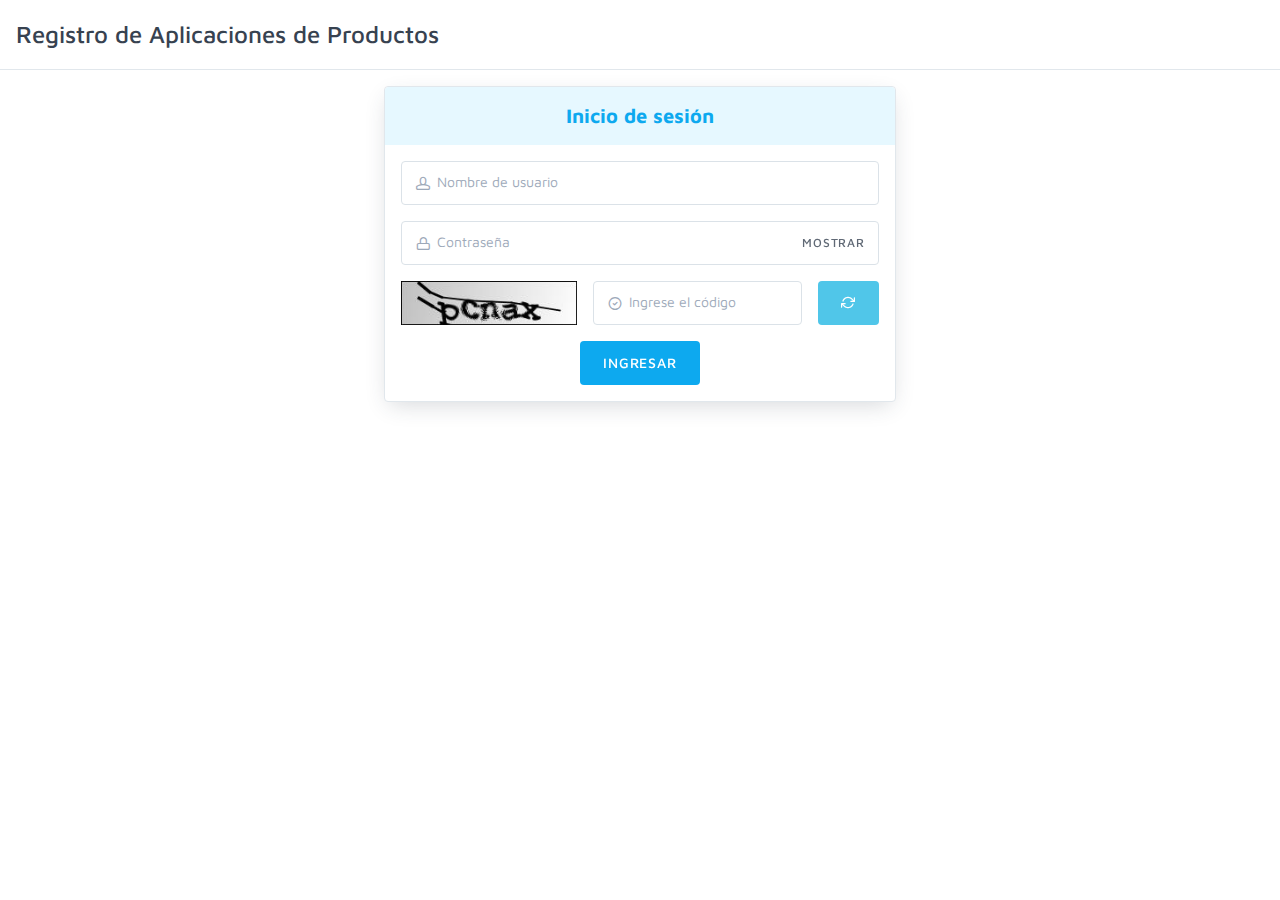
<file: index.html>
<!DOCTYPE html>
<html lang="es">
  <head>
    <meta http-equiv="Content-Type" content="text/html; charset=UTF-8">
    <title>Registro de Aplicaciones de Productos | Inicio de sesión</title>
    <!-- Meta tag para móviles -->
    <meta name="viewport" content="width=device-width, initial-scale=1.0, maximum-scale=1.0, user-scalable=no">
    <!-- Estilos CSS -->
    <link rel="stylesheet" media="screen" href="css/vendor.min.css">
    <link id="mainStyles" rel="stylesheet" media="screen" href="css/styles.min.css">
  </head>
  <body class="login-body">
    <!--        -->
    <!-- Header -->
    <!--        -->
    <header class="navbar navbar-sticky">
      <h3 class="navbar-title">
        <span class="d-md-inline d-none">Registro de</span> Aplicaciones <span class="d-sm-inline d-none">de Productos</span>
      </h3>
    </header>
    <!--           -->
    <!-- Contenido -->
    <!--           -->
    <div class="container">
      <!-- Formulario de inicio de sesion -->
      <form class="login-box box-shadow" id="login-form" method="post">
        <h4 class="login-title">Inicio de sesión</h4>
        <!-- E-mail y contraseña -->
        <div class="form-group input-group">
          <input type="text" id="username" name="username" class="form-control" placeholder="Nombre de usuario" required="required">
          <span class="input-group-addon"><i class="icon-head"></i></span>
        </div>
        <div class="form-group input-group">
          <input type="password" id="password" name="password" class="form-control" placeholder="Contraseña" required="required">
          <span class="input-group-addon"><i class="icon-lock"></i></span>
          <div class="input-group-btn"><a class="btn btn-sm mt-1" id="show-password">Mostrar</a></div>
        </div>
        <!-- Kaptcha -->
        <div class="form-group row">
          <div class="col-sm-auto text-center">
            <img src="img/kaptcha.png" class="kaptcha" alt="Código Kaptcha" title="Si no puede ver el código o desea uno nuevo, intente recargar la página o haga clic en el botón de &quot;Recargar la imagen&quot;.">
          </div>
          <div class="col">
            <div class="input-group">
              <input class="form-control" type="text" name="login-kaptcha" placeholder="Ingrese el código" required="required">
              <span class="input-group-addon"><i class="icon-circle-check"></i></span>
            </div>
          </div>
          <div class="col-auto">
            <button type="button" class="btn btn-info m-0" data-toggle="tooltip" data-placement="top" data-original-title="Recargar la imagen"><i class="icon-repeat mb-1"></i></button>
          </div>
        </div>
        <!-- Ingresar y otras opciones -->
        <!-- div class="row my-2">
          <div class="col-6">
            <div class="custom-control custom-checkbox">
              <input class="custom-control-input" type="checkbox" id="login-remember-me" name="login-remember-me" checked="checked">
              <label class="custom-control-label" for="login-remember-me">Recordar contraseña</label>
            </div>
          </div>
          <div class="col-6 text-right">
            <a class="navi-link text-bold" href="password.html">¿Olvidaste la contraseña?</a>
          </div>
        </div -->
        <div class="text-center mt-2">
          <button type="submit" class="btn btn-primary" id="login-submit">Ingresar</button>
        </div>
        <!-- Registro -->
        <!-- hr class="my-3">
        <div class="text-center">
          ¿Aún no has creado tu cuenta? <a href="registro.html"><strong>Regístrate</strong></a>
        </div -->
      </form>
    </div>
    <!-- Boton para volver arriba -->
    <a class="scroll-to-top-btn" href="#">
      <i class="icon-arrow-up"></i>
    </a>
    <!-- Librerias, plugins y scripts propios de la pagina -->
    <script type="text/javascript" src="js/third-party/vendor.min.js"></script>
    <script type="text/javascript" src="js/utilidades.js"></script>
    <script type="text/javascript" src="js/login.js"></script>
  </body>
</html>
</file>
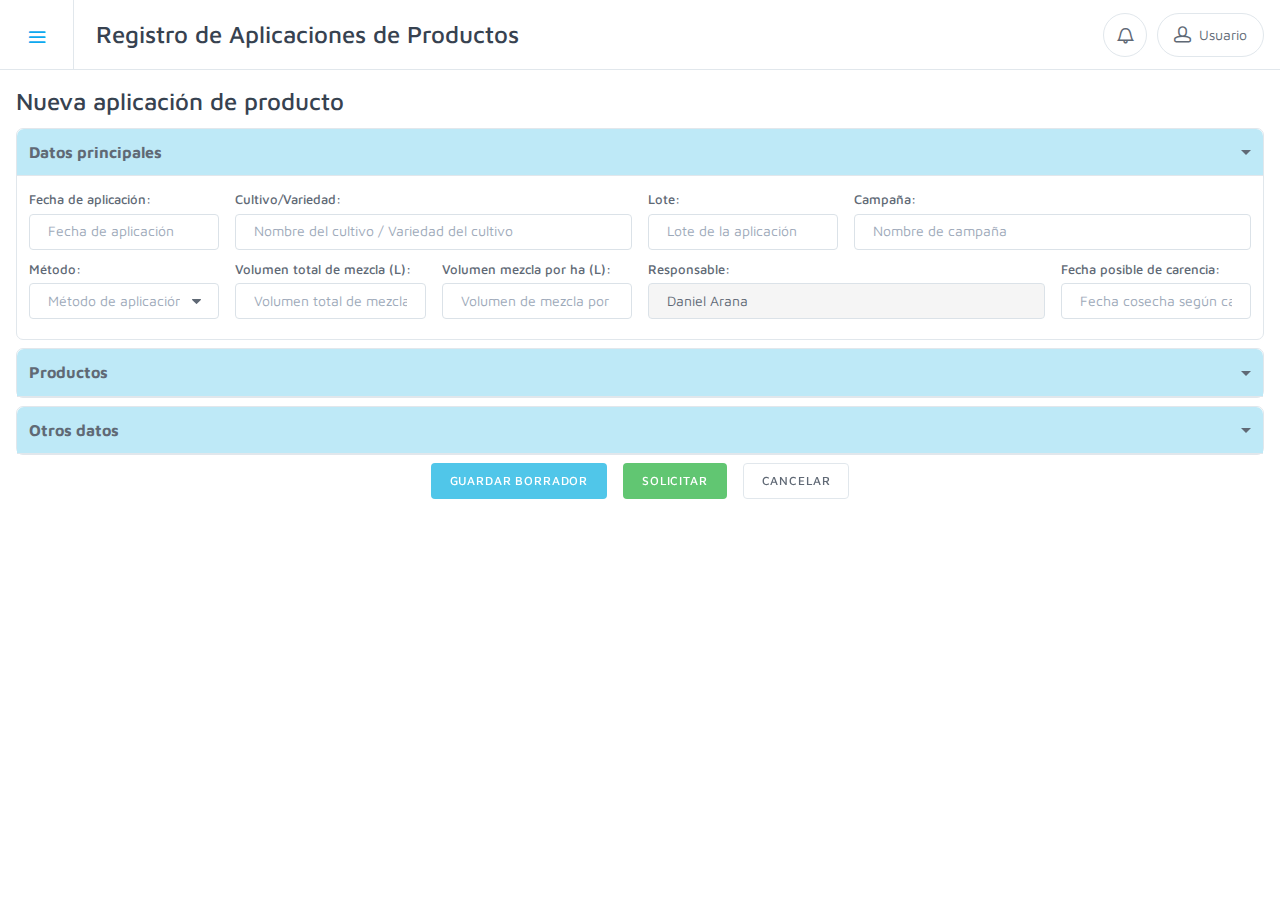
<file: empleado-aplicacion-borrador.html>
<!DOCTYPE html>
<html lang="es-PE">
  <head>
    <meta http-equiv="Content-Type" content="text/html; charset=UTF-8">
    <title>Registro de Aplicaciones de Productos | Nueva aplicación</title>
    <!-- Meta tag para moviles -->
    <meta name="viewport" content="width=device-width, initial-scale=1.0">
    <!-- Estilos incluyendo: Bootstrap, Font Icons, Plugins, etc.-->
    <link rel="stylesheet" href="css/vendor.min.css">
    <link id="mainStyles" rel="stylesheet" href="css/styles.min.css">
    <link id="jQueryUI" rel="stylesheet" href="css/jquery-ui.min.css">
    <link id="customStyles" rel="stylesheet" href="css/custom.css">
    <!-- Modernizr -->
    <script type="text/javascript" src="js/third-party/modernizr.min.js"></script>
  </head>
  <body>
    <!-- Modal de agregar producto -->
    <div class="modal fade" id="modal-producto" tabindex="-1" role="dialog">
      <div class="modal-dialog" role="document">
        <div class="modal-content">
          <div class="modal-header">
            <h4 class="modal-title">Agregar producto</h4>
            <button class="close" type="button" data-dismiss="modal" aria-label="Close"><span aria-hidden="true">&times;</span></button>
          </div>
          <div class="modal-body">
            <div class="form-group row">
              <!-- Nombre -->
              <div class="col-12">
                <label for="producto-nombre">Nombre comercial o ingrediente activo:</label>
                <input type="text" id="producto-nombre" class="form-control form-control-sm" placeholder="Nombre comercial o ingrediente activo del producto">
              </div>
              <!-- Ingrediente activo -->
              <!-- div class="col-12">
                <label for="producto-ingrediente">Ingrediente activo:</label>
                <input type="text" id="producto-ingrediente" class="form-control form-control-sm" placeholder="Ingrediente activo del producto">
              </div -->
              <!-- Dosis -->
              <div class="col-sm-3 col-6">
                <label for="producto-dosis">Dosis:</label>
                <input type="text" id="producto-dosis" class="form-control form-control-sm text-right" placeholder="Dosis" disabled="">
              </div>
              <!-- Cantidad -->
              <div class="col-sm-3 col-6">
                <label for="producto-cantidad">Cantidad:</label>
                <input type="text" id="producto-cantidad" class="form-control form-control-sm text-right" placeholder="Cantidad" disabled="">
              </div>
              <!-- Fecha de carencia -->
              <div class="col-sm-6 col-12">
                <label for="producto-carencia">Fecha de carencia:</label>
                <input type="text" id="producto-carencia" class="form-control form-control-sm" placeholder="Fecha de carencia" disabled="">
              </div>
              <!-- Justificacion -->
              <div class="col-12">
                <label for="producto-justificacion">Justificación:</label>
                <select id="producto-justificacion" class="form-control form-control-sm" required="">
                  <option class="placeholder" value="" disabled="" selected="">Justificación de la aplicación</option>
                  <!-- option value="1">JUS01 - Nombre de la justificación 1</option>
                  <option value="2">JUS02 - Nombre de la justificación 2</option>
                  <option value="3">JUS03 - Nombre de la justificación 3</option -->
                </select>
              </div>
            </div>
          </div>
          <div class="modal-footer">
            <button type="button" class="btn btn-sm btn-outline-secondary" data-dismiss="modal">Cancelar</button>
            <button type="button" class="btn btn-sm btn-success" id="modal-producto-guardar">Guardar</button>
          </div>
        </div>
      </div>
    </div>
    <!--      -->
    <!-- Menu -->
    <!--      -->
    <div class="offcanvas-container" id="mobile-menu">
      <div class="account-link">
        <div class="user-ava"><img src="img/user.png" alt="Daniel Arana" title="Daniel Arana"></div>
        <div class="user-info">
          <h6 class="user-name">Daniel Arana</h6>
          <span class="text-sm text-white opacity-60">Usuario</span>
        </div>
      </div>
      <nav class="offcanvas-menu">
        <ul class="menu">
          <li class="active"><a href="empleado-aplicacion.html">Aplicaciones</a></li>
          <li><a href="#">Transferencias</a></li>
          <li class="offcanvas-header"><h3 class="offcanvas-title">Opciones de usuario</h3></li>
          <li><a href="perfil.html">Ver perfil</a></li>
          <li><a href="index.html">Cerrar sesión</a></li>
        </ul>
      </nav>
    </div>
    <!--        -->
    <!-- Header -->
    <!--        -->
    <div class="topbar d-none"></div>
    <header class="navbar navbar-sticky">
      <div class="site-branding"><div class="inner">
        <a class="offcanvas-toggle" href="#mobile-menu" data-toggle="offcanvas"></a>
      </div></div>
      <h3 class="navbar-title with-menu">
        <span class="d-md-inline d-none">Registro de</span> Aplicaciones <span class="d-sm-inline d-none">de Productos</span>
      </h3>
      <!-- Toolbar -->
      <div class="toolbar"><div class="inner"><div class="tools">
        <div class="search"><i class="icon-bell"></i></div>
        <div class="account">
          <!-- Icono del usuario -->
          <i class="icon-head"></i> <span class="account-label">Usuario</span>
          <ul class="toolbar-dropdown">
            <!-- Breve info del usuario -->
            <li class="sub-menu-user">
              <div class="user-ava"><img src="img/user.png" alt="Daniel Arana" title="Daniel Arana"></div>
              <div class="user-info">
                <h6 class="user-name">Daniel Arana</h6>
                <span class="text-xs text-muted">Usuario</span>
              </div>
            </li>
            <!-- Menu del usuario -->
            <li><a href="perfil.html"><i class="icon-cog"></i>Configurar perfil</a></li>
            <li><a href="index.html"><i class="icon-unlock"></i>Cerrar sesión</a></li>
          </ul>
        </div>
      </div></div></div>
    </header>
    <!--           -->
    <!-- Contenido -->
    <!--           -->
    <div class="offcanvas-wrapper">
      <div class="container-fluid">
        <h3>Nueva aplicación de producto</h3>
        <div class="accordion" id="aplicacion-acordeon" role="tablist">
          <!-- Datos principales -->
          <div class="card">
            <div class="card-header" role="tab">
              <h6><a class="collapsed" href="#aplicacion-datos-principales" data-toggle="collapse">Datos principales</a></h6>
            </div>
            <div class="collapse show" id="aplicacion-datos-principales" data-parent="#aplicacion-acordeon" role="tabpanel">
              <div class="card-body">
                <div class="form-group row">
                  <!-- Fecha de aplicacion -->
                  <div class="col-lg-2 col-sm-4 col-12">
                    <label for="aplicacion-fecha">Fecha de aplicación:</label>
                    <input type="text" id="aplicacion-fecha" class="form-control form-control-sm date-input" placeholder="Fecha de aplicación">
                  </div>
                  <!-- Cultivo/Variedad -->
                  <div class="col-lg-4 col-sm-8 col-12">
                    <label for="aplicacion-cultivo-variedad">Cultivo/Variedad:</label>
                    <input type="text" id="aplicacion-cultivo-variedad" class="form-control form-control-sm" placeholder="Nombre del cultivo / Variedad del cultivo">
                  </div>
                  <!-- Lote -->
                  <div class="col-lg-2 col-sm-4 col-12">
                    <label for="aplicacion-lote">Lote:</label>
                    <input type="text" id="aplicacion-lote" class="form-control form-control-sm" placeholder="Lote de la aplicación">
                  </div>
                  <!-- Campaña -->
                  <div class="col-lg-4 col-sm-8 col-12">
                    <label for="aplicacion-campanha">Campaña:</label>
                    <input type="text" id="aplicacion-campanha" class="form-control form-control-sm" placeholder="Nombre de campaña">
                  </div>
                  <!-- Metodo de aplicacion -->
                  <div class="col-lg-2 col-sm-4 col-12">
                    <label for="aplicacion-metodo">Método:</label>
                    <select id="aplicacion-metodo" class="form-control form-control-sm" required="">
                      <option class="placeholder" value="" disabled="" selected="">Método de aplicación</option>
                    </select>
                  </div>
                  <!-- Volumenes de mezcla -->
                  <div class="col-lg-2 col-sm-4 col-12">
                    <label for="aplicacion-volumen-total">Volumen total de mezcla (L):</label>
                    <input type="number" id="aplicacion-volumen-total" class="form-control form-control-sm text-right" placeholder="Volumen total de mezcla (L)" min="0" step="0.01">
                  </div>
                  <div class="col-lg-2 col-sm-4 col-12">
                    <label for="aplicacion-volumen-hectarea">Volumen mezcla por ha (L):</label>
                    <input type="number" id="aplicacion-volumen-hectarea" class="form-control form-control-sm text-right" placeholder="Volumen de mezcla por ha (L)" min="0" step="0.01">
                  </div>
                  <!-- Responsable -->
                  <div class="col-lg-4 col-sm-8 col-12">
                    <label for="aplicacion-responsable">Responsable:</label>
                    <input type="text" id="aplicacion-responsable" class="form-control form-control-sm" placeholder="Responsable de la aplicación" value="Daniel Arana" disabled="">
                  </div>
                  <!-- Fecha de cosecha según carencia -->
                  <div class="col-lg-2 col-sm-4 col-12">
                    <label for="aplicacion-cosecha">Fecha posible de carencia:</label>
                    <input type="text" id="aplicacion-cosecha" class="form-control form-control-sm date-input" placeholder="Fecha cosecha según carencia">
                  </div>
                </div>
              </div>
            </div>
          </div>
          <!-- Productos -->
          <div class="card">
            <div class="card-header" role="tab">
              <h6><a class="collapsed" href="#aplicacion-productos" data-toggle="collapse">Productos</a></h6>
            </div>
            <div class="collapse" id="aplicacion-productos" data-parent="#aplicacion-acordeon" role="tabpanel">
              <div class="card-body search-results">
                <div class="row">
                  <div class="col-sm-auto col-12 search-buttons">
                    <button class="btn btn-sm btn-success" id="modal-producto-abrir"><i class="icon-plus"></i> Agregar producto</button>
                  </div>
                  <div class="col-sm col-12 search-info">Mostrando un total de <strong id="productos-cantidad">0</strong> productos.</div>
                </div>
              </div>
            </div>
          </div>
          <!-- Otros datos -->
          <div class="card">
            <div class="card-header" role="tab">
              <h6><a class="collapsed" href="#aplicacion-otros-datos" data-toggle="collapse">Otros datos</a></h6>
            </div>
            <div class="collapse" id="aplicacion-otros-datos" data-parent="#aplicacion-acordeon" role="tabpanel">
              <div class="card-body">
                <!-- Observaciones -->
                <div class="form-group">
                  <label for="aplicacion-observaciones">Observaciones:</label>
                  <textarea id="aplicacion-observaciones" class="form-control mb-2" placeholder="Observaciones"></textarea>
                </div>
              </div>
            </div>
          </div>
        </div>
        <!-- Botones -->
        <div class="text-center">
          <a class="btn btn-sm btn-info mt-2" href="empleado-aplicacion.html?borrador">Guardar borrador</a>
          <a class="btn btn-sm btn-success mt-2" href="empleado-aplicacion.html?solicitar">Solicitar</a>
          <a class="btn btn-sm btn-outline-secondary mt-2" href="empleado-aplicacion.html">Cancelar</a>
        </div>
      </div>
    </div>
    <!-- Boton para volver arriba -->
    <a class="scroll-to-top-btn" href="#"><i class="icon-arrow-up"></i></a>
    <!-- Backdrop -->
    <div class="site-backdrop"></div>
    <!-- JavaScript (jQuery) libraries, plugins and custom scripts-->
    <script type="text/javascript" src="js/third-party/vendor.min.js"></script>
    <script type="text/javascript" src="js/third-party/scripts.min.js"></script>
    <script type="text/javascript" src="js/third-party/jquery-ui.min.js"></script>
    <script type="text/javascript" src="js/utilidades.js"></script>
    <script type="text/javascript" src="js/aplicacion/datos/metodo.js"></script>
    <script type="text/javascript" src="js/aplicacion/datos/cultivo-variedad.js"></script>
    <script type="text/javascript" src="js/aplicacion/datos/producto.js"></script>
    <script type="text/javascript" src="js/aplicacion/borrador.js"></script>
  </body>
</html>
</file>
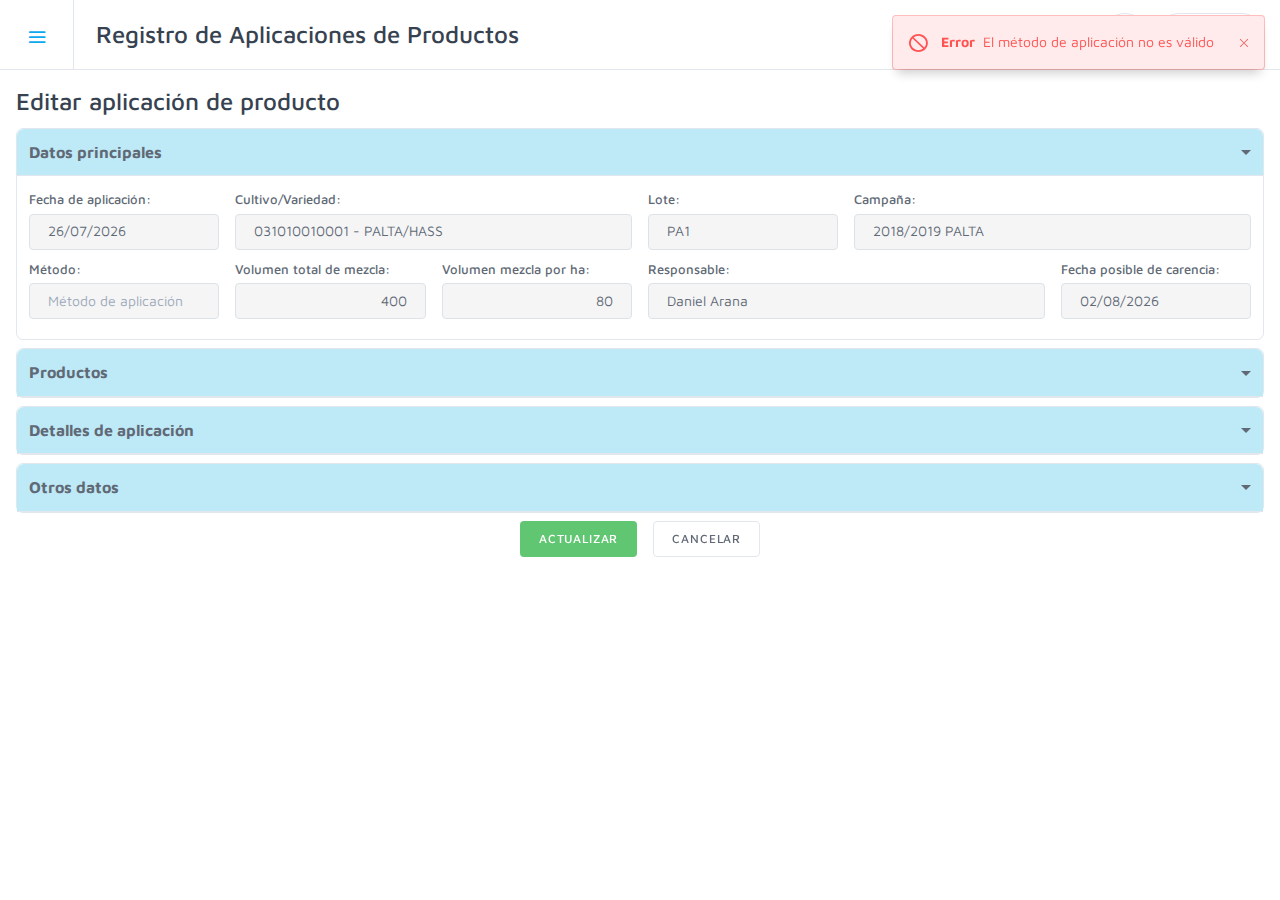
<file: empleado-aplicacion-solicitud.html>
<!DOCTYPE html>
<html lang="es-PE">
  <head>
    <meta http-equiv="Content-Type" content="text/html; charset=UTF-8">
    <title>Registro de Aplicaciones de Productos | Editar aplicación</title>
    <!-- Meta tag para moviles -->
    <meta name="viewport" content="width=device-width, initial-scale=1.0, maximum-scale=1.0, user-scalable=no">
    <!-- Estilos incluyendo: Bootstrap, Font Icons, Plugins, etc.-->
    <link rel="stylesheet" href="css/vendor.min.css">
    <link id="mainStyles" rel="stylesheet" href="css/styles.min.css">
    <link rel="stylesheet" type="text/css" href="css/jquery-ui.min.css">
    <link id="customStyles" rel="stylesheet" href="css/custom.css">
    <!-- Modernizr -->
    <script type="text/javascript" src="js/third-party/modernizr.min.js"></script>
  </head>
  <body>
    <!-- Modal de agregar producto -->
    <div class="modal fade" id="modal-producto" tabindex="-1" role="dialog">
      <div class="modal-dialog" role="document">
        <div class="modal-content">
          <div class="modal-header">
            <h4 class="modal-title">Agregar producto</h4>
            <button class="close" type="button" data-dismiss="modal" aria-label="Close"><span aria-hidden="true">&times;</span></button>
          </div>
          <div class="modal-body">
            <div class="form-group row">
              <!-- Nombre -->
              <div class="col-12">
                <label for="producto-nombre">Nombre comercial:</label>
                <input type="text" id="producto-nombre" class="form-control form-control-sm" placeholder="Nombre comercial del producto">
              </div>
              <!-- Ingrediente activo -->
              <div class="col-12">
                <label for="producto-ingrediente">Ingrediente activo:</label>
                <input type="text" id="producto-ingrediente" class="form-control form-control-sm" placeholder="Ingrediente activo del producto">
              </div>
              <!-- Dosis -->
              <div class="col-sm-3 col-6">
                <label for="producto-dosis">Dosis (%):</label>
                <input type="text" id="producto-dosis" class="form-control form-control-sm text-right" placeholder="Dosis" disabled="">
              </div>
              <!-- Cantidad -->
              <div class="col-sm-3 col-6">
                <label for="producto-cantidad">Cantidad (L):</label>
                <input type="text" id="producto-cantidad" class="form-control form-control-sm text-right" placeholder="Cantidad" disabled="">
              </div>
              <!-- Fecha de carencia -->
              <div class="col-sm-6 col-12">
                <label for="producto-carencia">Fecha de carencia:</label>
                <input type="text" id="producto-carencia" class="form-control form-control-sm" placeholder="Fecha de carencia" disabled="">
              </div>
              <!-- Justificacion -->
              <div class="col-12">
                <label for="producto-justificacion">Justificación:</label>
                <select id="producto-justificacion" class="form-control form-control-sm" required="">
                  <option value="" disabled="" selected="">Justificación de la aplicación</option>
                  <option value="JUS01">JUS01 - Nombre de la justificación 1</option>
                  <option value="JUS02">JUS02 - Nombre de la justificación 2</option>
                  <option value="JUS03">JUS03 - Nombre de la justificación 3</option>
                </select>
              </div>
            </div>
          </div>
          <div class="modal-footer">
            <button type="button" class="btn btn-sm btn-outline-secondary" data-dismiss="modal">Cancelar</button>
            <button type="button" class="btn btn-sm btn-success" id="producto-agregar">Guardar</button>
          </div>
        </div>
      </div>
    </div>
    <!-- Modal de detalle de aplicacion -->
    <div class="modal fade" id="modal-detalle" tabindex="-1" role="dialog">
      <div class="modal-dialog" role="document">
        <div class="modal-content">
          <div class="modal-header">
            <h4 class="modal-title">Agregar detalle de aplicación</h4>
            <button class="close" type="button" data-dismiss="modal" aria-label="Close"><span aria-hidden="true">&times;</span></button>
          </div>
          <div class="modal-body">
            <!-- Datos principales -->
            <div class="form-group row" id="detalle-datos-principales">
              <!-- Maquinaria -->
              <div class="col-sm-6 col-12 d-none">
                <label for="detalle-tractor">Tractor:</label>
                <input type="text" id="detalle-tractor" class="form-control form-control-sm" placeholder="Nombre del tractor">
              </div>
              <div class="col-sm-6 col-12 d-none">
                <label for="detalle-atomizador">Atomizador:</label>
                <input type="text" id="detalle-atomizador" class="form-control form-control-sm" placeholder="Nombre del atomizador">
              </div>
              <!-- Mochila -->
              <div class="col-12 d-none">
                <div class="d-flex justify-content-between mb-2">
                  <h5 class="align-self-center mb-0">Mochilas</h5>
                  <div class="align-self-center text-right">
                    <button class="btn btn-sm btn-secondary" id="detalle-mochilas-todo"><i class="icon-square-check"></i> <span class="d-sm-inline d-none">Seleccionar</span> todos</button>
                  </div>
                </div>
                <div class="row" id="detalle-mochilas">
                  <div class="col-sm-five col-4"><div class="custom-control custom-checkbox"><input class="custom-control-input" type="checkbox" id="mochila-M01" value="M01"><label class="custom-control-label" for="mochila-M01">M01</label></div></div>
                  <div class="col-sm-five col-4"><div class="custom-control custom-checkbox"><input class="custom-control-input" type="checkbox" id="mochila-M02" value="M02"><label class="custom-control-label" for="mochila-M02">M02</label></div></div>
                  <div class="col-sm-five col-4"><div class="custom-control custom-checkbox"><input class="custom-control-input" type="checkbox" id="mochila-M03" value="M03"><label class="custom-control-label" for="mochila-M03">M03</label></div></div>
                  <div class="col-sm-five col-4"><div class="custom-control custom-checkbox"><input class="custom-control-input" type="checkbox" id="mochila-M04" value="M04"><label class="custom-control-label" for="mochila-M04">M04</label></div></div>
                  <div class="col-sm-five col-4"><div class="custom-control custom-checkbox"><input class="custom-control-input" type="checkbox" id="mochila-M05" value="M05"><label class="custom-control-label" for="mochila-M05">M05</label></div></div>
                  <div class="col-sm-five col-4"><div class="custom-control custom-checkbox"><input class="custom-control-input" type="checkbox" id="mochila-M06" value="M06"><label class="custom-control-label" for="mochila-M06">M06</label></div></div>
                  <div class="col-sm-five col-4"><div class="custom-control custom-checkbox"><input class="custom-control-input" type="checkbox" id="mochila-M07" value="M07"><label class="custom-control-label" for="mochila-M07">M07</label></div></div>
                  <div class="col-sm-five col-4"><div class="custom-control custom-checkbox"><input class="custom-control-input" type="checkbox" id="mochila-M08" value="M08"><label class="custom-control-label" for="mochila-M08">M08</label></div></div>
                  <div class="col-sm-five col-4"><div class="custom-control custom-checkbox"><input class="custom-control-input" type="checkbox" id="mochila-M09" value="M09"><label class="custom-control-label" for="mochila-M09">M09</label></div></div>
                  <div class="col-sm-five col-4"><div class="custom-control custom-checkbox"><input class="custom-control-input" type="checkbox" id="mochila-M10" value="M10"><label class="custom-control-label" for="mochila-M10">M10</label></div></div>
                  <div class="col-sm-five col-4"><div class="custom-control custom-checkbox"><input class="custom-control-input" type="checkbox" id="mochila-M11" value="M11"><label class="custom-control-label" for="mochila-M11">M11</label></div></div>
                  <div class="col-sm-five col-4"><div class="custom-control custom-checkbox"><input class="custom-control-input" type="checkbox" id="mochila-M12" value="M12"><label class="custom-control-label" for="mochila-M12">M12</label></div></div>
                  <div class="col-sm-five col-4"><div class="custom-control custom-checkbox"><input class="custom-control-input" type="checkbox" id="mochila-M13" value="M13"><label class="custom-control-label" for="mochila-M13">M13</label></div></div>
                  <div class="col-sm-five col-4"><div class="custom-control custom-checkbox"><input class="custom-control-input" type="checkbox" id="mochila-M14" value="M14"><label class="custom-control-label" for="mochila-M14">M14</label></div></div>
                  <div class="col-sm-five col-4"><div class="custom-control custom-checkbox"><input class="custom-control-input" type="checkbox" id="mochila-M15" value="M15"><label class="custom-control-label" for="mochila-M15">M15</label></div></div>
                  <div class="col-sm-five col-4"><div class="custom-control custom-checkbox"><input class="custom-control-input" type="checkbox" id="mochila-M16" value="M16"><label class="custom-control-label" for="mochila-M16">M16</label></div></div>
                  <div class="col-sm-five col-4"><div class="custom-control custom-checkbox"><input class="custom-control-input" type="checkbox" id="mochila-M17" value="M17"><label class="custom-control-label" for="mochila-M17">M17</label></div></div>
                  <div class="col-sm-five col-4"><div class="custom-control custom-checkbox"><input class="custom-control-input" type="checkbox" id="mochila-M18" value="M18"><label class="custom-control-label" for="mochila-M18">M18</label></div></div>
                  <div class="col-sm-five col-4"><div class="custom-control custom-checkbox"><input class="custom-control-input" type="checkbox" id="mochila-M19" value="M19"><label class="custom-control-label" for="mochila-M19">M19</label></div></div>
                  <div class="col-sm-five col-4"><div class="custom-control custom-checkbox"><input class="custom-control-input" type="checkbox" id="mochila-M20" value="M20"><label class="custom-control-label" for="mochila-M20">M20</label></div></div>
                </div>
              </div>
              <!-- Supervisor -->
              <div class="col-12 d-none">
                <label for="detalle-supervisor">Supervisor:</label>
                <input type="text" id="detalle-supervisor" class="form-control form-control-sm" placeholder="Supervisor (opcional)">
              </div>
              <!-- Sprays -->
              <div class="col-12 d-none">
                <div class="d-flex justify-content-between mb-2">
                  <h5 class="align-self-center mb-0">Sprays</h5>
                  <div class="align-self-center text-right">
                    <button class="btn btn-sm btn-secondary" id="detalle-sprays-todo"><i class="icon-square-check"></i> <span class="d-sm-inline d-none">Seleccionar</span> todos</button>
                  </div>
                </div>
                <div class="row" id="detalle-sprays">
                  <div class="col-sm-five col-4"><div class="custom-control custom-checkbox"><input class="custom-control-input" type="checkbox" id="spray-S01" value="S01"><label class="custom-control-label" for="spray-S01">S01</label></div></div>
                  <div class="col-sm-five col-4"><div class="custom-control custom-checkbox"><input class="custom-control-input" type="checkbox" id="spray-S02" value="S02"><label class="custom-control-label" for="spray-S02">S02</label></div></div>
                  <div class="col-sm-five col-4"><div class="custom-control custom-checkbox"><input class="custom-control-input" type="checkbox" id="spray-S03" value="S03"><label class="custom-control-label" for="spray-S03">S03</label></div></div>
                  <div class="col-sm-five col-4"><div class="custom-control custom-checkbox"><input class="custom-control-input" type="checkbox" id="spray-S04" value="S04"><label class="custom-control-label" for="spray-S04">S04</label></div></div>
                  <div class="col-sm-five col-4"><div class="custom-control custom-checkbox"><input class="custom-control-input" type="checkbox" id="spray-S05" value="S05"><label class="custom-control-label" for="spray-S05">S05</label></div></div>
                  <div class="col-sm-five col-4"><div class="custom-control custom-checkbox"><input class="custom-control-input" type="checkbox" id="spray-S06" value="S06"><label class="custom-control-label" for="spray-S06">S06</label></div></div>
                  <div class="col-sm-five col-4"><div class="custom-control custom-checkbox"><input class="custom-control-input" type="checkbox" id="spray-S07" value="S07"><label class="custom-control-label" for="spray-S07">S07</label></div></div>
                  <div class="col-sm-five col-4"><div class="custom-control custom-checkbox"><input class="custom-control-input" type="checkbox" id="spray-S08" value="S08"><label class="custom-control-label" for="spray-S08">S08</label></div></div>
                  <div class="col-sm-five col-4"><div class="custom-control custom-checkbox"><input class="custom-control-input" type="checkbox" id="spray-S09" value="S09"><label class="custom-control-label" for="spray-S09">S09</label></div></div>
                  <div class="col-sm-five col-4"><div class="custom-control custom-checkbox"><input class="custom-control-input" type="checkbox" id="spray-S10" value="S10"><label class="custom-control-label" for="spray-S10">S10</label></div></div>
                  <div class="col-sm-five col-4"><div class="custom-control custom-checkbox"><input class="custom-control-input" type="checkbox" id="spray-S11" value="S11"><label class="custom-control-label" for="spray-S11">S11</label></div></div>
                  <div class="col-sm-five col-4"><div class="custom-control custom-checkbox"><input class="custom-control-input" type="checkbox" id="spray-S12" value="S12"><label class="custom-control-label" for="spray-S12">S12</label></div></div>
                  <div class="col-sm-five col-4"><div class="custom-control custom-checkbox"><input class="custom-control-input" type="checkbox" id="spray-S13" value="S13"><label class="custom-control-label" for="spray-S13">S13</label></div></div>
                  <div class="col-sm-five col-4"><div class="custom-control custom-checkbox"><input class="custom-control-input" type="checkbox" id="spray-S14" value="S14"><label class="custom-control-label" for="spray-S14">S14</label></div></div>
                  <div class="col-sm-five col-4"><div class="custom-control custom-checkbox"><input class="custom-control-input" type="checkbox" id="spray-S15" value="S15"><label class="custom-control-label" for="spray-S15">S15</label></div></div>
                  <div class="col-sm-five col-4"><div class="custom-control custom-checkbox"><input class="custom-control-input" type="checkbox" id="spray-S16" value="S16"><label class="custom-control-label" for="spray-S16">S16</label></div></div>
                  <div class="col-sm-five col-4"><div class="custom-control custom-checkbox"><input class="custom-control-input" type="checkbox" id="spray-S17" value="S17"><label class="custom-control-label" for="spray-S17">S17</label></div></div>
                  <div class="col-sm-five col-4"><div class="custom-control custom-checkbox"><input class="custom-control-input" type="checkbox" id="spray-S18" value="S18"><label class="custom-control-label" for="spray-S18">S18</label></div></div>
                  <div class="col-sm-five col-4"><div class="custom-control custom-checkbox"><input class="custom-control-input" type="checkbox" id="spray-S19" value="S19"><label class="custom-control-label" for="spray-S19">S19</label></div></div>
                  <div class="col-sm-five col-4"><div class="custom-control custom-checkbox"><input class="custom-control-input" type="checkbox" id="spray-s20" value="S20"><label class="custom-control-label" for="spray-S20">S20</label></div></div>
                </div>
                <!-- label for="detalle-spray">Rango de sprays:</label>
                <input type="text" id="detalle-spray" class="form-control form-control-sm" placeholder="Rango de sprays (1-14)" -->
              </div>
            </div>
            <!-- Valvulas -->
            <div id="detalle-valvulas">
              <div class="d-flex justify-content-between mb-2">
                <h5 class="align-self-center mb-0">V&aacute;lvulas</h5>
                <div class="align-self-center text-right">
                  <button class="btn btn-sm btn-primary" id="detalle-valvula-agregar"><i class="icon-plus"></i> Agregar <span class="d-sm-inline d-none">v&aacute;lvula</span></button>
                </div>
              </div>
            </div>
            <!-- Operarios -->
            <div id="detalle-operarios">
              <div class="d-flex justify-content-between mb-2">
                <h5 class="align-self-center mb-0">Operarios</h5>
                <div class="align-self-center text-right">
                  <button class="btn btn-sm btn-primary" id="detalle-operario-agregar"><i class="icon-plus"></i> Agregar <span class="d-sm-inline d-none">operario</span></button>
                </div>
              </div>
              <!-- div class="form-group row">
                <div class="col"><input type="text" class="form-control form-control-sm" placeholder="Nombre del operario"></div>
                <div class="col-auto text-right pl-0">
                  <button class="btn btn-sm btn-danger form-remove" data-toggle="tooltip" data-placement="top" data-original-title="Quitar"><i class="icon-cross"></i></button>
                </div>
              </div -->
            </div>
          </div>
          <div class="modal-footer">
            <button class="btn btn-outline-secondary btn-sm" type="button" data-dismiss="modal">Cancelar</button>
            <button class="btn btn-success btn-sm" type="button" id="detalle-agregar">Guardar</button>
          </div>
        </div>
      </div>
    </div>
    <!--      -->
    <!-- Menu -->
    <!--      -->
    <div class="offcanvas-container" id="mobile-menu">
      <div class="account-link">
        <div class="user-ava"><img src="img/user.png" alt="Daniel Arana" title="Daniel Arana"></div>
        <div class="user-info">
          <h6 class="user-name">Daniel Arana</h6>
          <span class="text-sm text-white opacity-60">Usuario</span>
        </div>
      </div>
      <nav class="offcanvas-menu">
        <ul class="menu">
          <li class="active"><a href="empleado-aplicacion.html">Aplicaciones</a></li>
          <li><a href="#">Transferencias</a></li>
          <li class="offcanvas-header"><h3 class="offcanvas-title">Opciones de usuario</h3></li>
          <li><a href="perfil.html">Ver perfil</a></li>
          <li><a href="index.html">Cerrar sesión</a></li>
        </ul>
      </nav>
    </div>
    <!--        -->
    <!-- Header -->
    <!--        -->
    <div class="topbar d-none"></div>
    <header class="navbar navbar-sticky">
      <div class="site-branding"><div class="inner">
        <a class="offcanvas-toggle" href="#mobile-menu" data-toggle="offcanvas"></a>
      </div></div>
      <h3 class="navbar-title with-menu">
        <span class="d-md-inline d-none">Registro de</span> Aplicaciones <span class="d-sm-inline d-none">de Productos</span>
      </h3>
      <!-- Toolbar -->
      <div class="toolbar"><div class="inner"><div class="tools">
        <div class="search"><i class="icon-bell"></i></div>
        <div class="account">
          <!-- Icono del usuario -->
          <i class="icon-head"></i> <span class="account-label">Usuario</span>
          <ul class="toolbar-dropdown">
            <!-- Breve info del usuario -->
            <li class="sub-menu-user">
              <div class="user-ava"><img src="img/user.png" alt="Daniel Arana" title="Daniel Arana"></div>
              <div class="user-info">
                <h6 class="user-name">Daniel Arana</h6>
                <span class="text-xs text-muted">Usuario</span>
              </div>
            </li>
            <!-- Menu del usuario -->
            <li><a href="perfil.html"><i class="icon-cog"></i>Configurar perfil</a></li>
            <li><a href="index.html"><i class="icon-unlock"></i>Cerrar sesión</a></li>
          </ul>
        </div>
      </div></div></div>
    </header>
    <!--           -->
    <!-- Contenido -->
    <!--           -->
    <div class="offcanvas-wrapper">
      <div class="container-fluid">
        <h3>Editar aplicación de producto</h3>
        <div class="accordion" id="aplicacion-acordeon" role="tablist">
          <!-- Datos principales -->
          <div class="card">
            <div class="card-header" role="tab">
              <h6><a class="collapsed" href="#aplicacion-datos-principales" data-toggle="collapse">Datos principales</a></h6>
            </div>
            <div class="collapse show" id="aplicacion-datos-principales" data-parent="#aplicacion-acordeon" role="tabpanel">
              <div class="card-body">
                <div class="form-group row">
                  <!-- Fecha de aplicacion -->
                  <div class="col-lg-2 col-sm-4 col-12">
                    <label for="aplicacion-fecha">Fecha de aplicación:</label>
                    <input type="text" id="aplicacion-fecha" class="form-control form-control-sm date-input" placeholder="Fecha de aplicación" disabled="">
                  </div>
                  <!-- Cultivo/Variedad -->
                  <div class="col-lg-4 col-sm-8 col-12">
                    <label for="aplicacion-cultivo">Cultivo/Variedad:</label>
                    <input type="text" id="aplicacion-cultivo" class="form-control form-control-sm" placeholder="Nombre del cultivo/Variedad del cultivo" value="031010010001 - PALTA/HASS" disabled="">
                  </div>
                  <!-- Lote -->
                  <div class="col-lg-2 col-sm-4 col-12">
                    <label for="aplicacion-lote">Lote:</label>
                    <input type="text" id="aplicacion-lote" class="form-control form-control-sm" placeholder="Lote de la aplicación" value="PA1" disabled="">
                  </div>
                  <!-- Campaña -->
                  <div class="col-lg-4 col-sm-8 col-12">
                    <label for="aplicacion-campana">Campaña:</label>
                    <input type="text" id="aplicacion-campana" class="form-control form-control-sm" placeholder="Nombre de campaña" value="2018/2019 PALTA" disabled="">
                  </div>
                  <!-- Metodo de aplicacion -->
                  <div class="col-lg-2 col-sm-4 col-12">
                    <label for="aplicacion-metodo">Método:</label>
                    <input type="text" id="aplicacion-metodo" class="form-control form-control-sm" placeholder="Método de aplicación" disabled="">
                  </div>
                  <!-- Volumenes de mezcla -->
                  <div class="col-lg-2 col-sm-4 col-12">
                    <label for="aplicacion-volumen-total">Volumen total de mezcla:</label>
                    <input type="number" id="aplicacion-volumen-total" class="form-control form-control-sm text-right" placeholder="Volumen total de mezcla (L)" value="400" inputmode="decimal" disabled="">
                  </div>
                  <div class="col-lg-2 col-sm-4 col-12">
                    <label for="aplicacion-volumen-hectarea">Volumen mezcla por ha:</label>
                    <input type="number" id="aplicacion-volumen-hectarea" class="form-control form-control-sm text-right" placeholder="Volumen de mezcla por ha (L)" value="80" inputmode="decimal" disabled="">
                  </div>
                  <!-- Responsable -->
                  <div class="col-lg-4 col-sm-8 col-12">
                    <label for="aplicacion-responsable">Responsable:</label>
                    <input type="text" id="aplicacion-responsable" class="form-control form-control-sm" placeholder="Responsable de la aplicación" value="Daniel Arana" disabled="">
                  </div>
                  <!-- Fecha de cosecha según carencia -->
                  <div class="col-lg-2 col-sm-4 col-12">
                    <label for="aplicacion-cosecha">Fecha posible de carencia:</label>
                    <input type="text" id="aplicacion-cosecha" class="form-control form-control-sm" placeholder="Fecha cosecha según carencia" value="16/01/2019" disabled="">
                  </div>
                </div>
              </div>
            </div>
          </div>
          <!-- Productos -->
          <div class="card">
            <div class="card-header" role="tab">
              <h6><a class="collapsed" href="#aplicacion-productos" data-toggle="collapse">Productos</a></h6>
            </div>
            <div class="collapse" id="aplicacion-productos" data-parent="#aplicacion-acordeon" role="tabpanel">
              <div class="card-body search-results">
                <div>Mostrando un total de <strong id="productos-cantidad">2</strong> productos.</div>
                <!-- div class="row">
                  <div class="col-sm-auto search-buttons">
                    <button class="btn btn-sm btn-success" id="boton-producto-agregar"><i class="icon-plus"></i> Agregar producto</button>
                  </div>
                  <div class="col-sm search-info">Mostrando un total de <strong id="productos-cantidad">2</strong> productos.</div>
                </div -->
                <!-- Producto 1 -->
                <div class="card">
                  <h5>016010010001 - ABAMECTINA 1.8 SC (PROHASS)</h5>
                  <div class="card-text">
                    <div class="card-item"><strong>Ingrediente activo:</strong> ABAMECTINA</div>
                    <div class="card-item"><strong>Dosis:</strong> 1.8%</div>
                    <div class="card-item"><strong>Fecha de carencia:</strong> <span class="producto-carencia"></span></div>
                    <div class="card-item"><strong>Cantidad a aplicar:</strong> 7.2 L</div>
                    <div class="card-item"><strong>Justificación:</strong> JUS001 - Olygonichus sp</div>
                  </div>
                  <!-- div class="row">
                    <div class="col details-col">
                    </div>
                    <div class="col-xl-auto buttons-col">
                      <button class="btn btn-sm btn-info producto-editar" data-toggle="tooltip" data-original-title="Editar"><i class="icon-paper"></i> <span class="d-xl-none d-sm-inline d-none">Editar</span></button>
                      <button class="btn btn-sm btn-danger producto-eliminar" data-toggle="tooltip" data-original-title="Eliminar"><i class="icon-trash"></i> <span class="d-xl-none d-sm-inline d-none">Eliminar</span></button>
                    </div>
                  </div -->
                </div>
                <!-- Producto 2 -->
                <div class="card">
                  <h5>016010010031 - ACARSTIN L 600</h5>
                  <div class="card-text">
                    <div class="card-item"><strong>Ingrediente activo:</strong> ACARSTIN</div>
                    <div class="card-item"><strong>Dosis:</strong> 10%</div>
                    <div class="card-item"><strong>Fecha de carencia:</strong> <span class="producto-carencia"></span></div>
                    <div class="card-item"><strong>Cantidad a aplicar:</strong> 40 L</div>
                    <div class="card-item"><strong>Justificación:</strong> JUS005 - Aleurotrachelus sp</div>
                  </div>
                  <!-- div class="row">
                    <div class="col details-col"></div>
                    <div class="col-xl-auto buttons-col">
                      <button class="btn btn-sm btn-info" data-toggle="tooltip" data-original-title="Editar">
                        <i class="icon-paper"></i> <span class="d-xl-none d-sm-inline d-none">Editar</span>
                      </button>
                      <button class="btn btn-sm btn-danger producto-eliminar" data-toggle="tooltip" data-original-title="Eliminar">
                        <i class="icon-trash"></i> <span class="d-xl-none d-sm-inline d-none">Eliminar</span>
                      </button>
                    </div>
                  </div -->
                </div>
              </div>
            </div>
          </div>
          <!-- Registros de aplicación -->
          <div class="card">
            <div class="card-header" role="tab">
              <h6><a class="collapsed" href="#aplicacion-detalle" data-toggle="collapse">Detalles de aplicaci&oacute;n</a></h6>
            </div>
            <div class="collapse" id="aplicacion-detalle" data-parent="#aplicacion-acordeon" role="tabpanel">
              <div class="card-body search-results">
                <div class="row">
                  <div class="col-sm-auto col-12 search-buttons">
                    <button class="btn btn-sm btn-success" id="modal-detalle-abrir" data-toggle="modal" data-target="#modal-detalle"><i class="icon-plus"></i> Agregar detalle</button>
                  </div>
                  <div class="col-sm col-12 search-info">Mostrando un total de <strong id="detalle-cantidad">0</strong> detalles de aplicación.</div>
                </div>
                <!-- Registro 1 -->
                <!-- div class="card">
                  <div class="row">
                    <div class="col details-col">
                      <div class="card-item"><strong>Tractor:</strong> NH-4 Arbus 3</div>
                      <div class="card-item"><strong>Atomizador:</strong> Nombre del atomizador</div>
                      <div class="card-item"><strong>V&aacute;lvulas:</strong> (63, 12500 L) - (64, 10800 L) - (65, 11000 L) - (66, 11900 L)</div>
                      <div class="card-item"><strong>Operarios:</strong> César Paucar Ram&iacute;rez, Mario Dur&aacute;n Flores</div>
                    </div>
                    <div class="col-xl-auto buttons-col">
                      <button class="btn btn-sm btn-info" data-toggle="tooltip" data-original-title="Editar">
                        <i class="icon-paper"></i> <span class="d-xl-none d-sm-inline d-none">Editar</span>
                      </button>
                      <button class="btn btn-sm btn-danger" data-toggle="tooltip" data-original-title="Eliminar">
                        <i class="icon-trash"></i> <span class="d-xl-none d-sm-inline d-none">Eliminar</span>
                      </button>
                    </div>
                  </div>
                </div -->
                <!-- Registro 2 -->
                <!-- div class="card">
                  <div class="row">
                    <div class="col details-col">
                      <div class="card-item"><strong>Tractor:</strong> NH-6 FEDE 2</div>
                      <div class="card-item"><strong>Atomizador:</strong> Nombre del atomizador</div>
                      <div class="card-item"><strong>V&aacute;lvulas:</strong> (67, 12200 L) - (68, 13300 L) - (69, 11400 L) - (70, 11300 L)</div>
                      <div class="card-item"><strong>Operarios:</strong> Mario Dur&aacute;n Flores</div>
                    </div>
                    <div class="col-xl-auto buttons-col">
                      <button class="btn btn-sm btn-info" data-toggle="tooltip" data-original-title="Editar">
                        <i class="icon-paper"></i> <span class="d-xl-none d-sm-inline d-none">Editar</span>
                      </button>
                      <button class="btn btn-sm btn-danger" data-toggle="tooltip" data-original-title="Eliminar">
                        <i class="icon-trash"></i> <span class="d-xl-none d-sm-inline d-none">Eliminar</span>
                      </button>
                    </div>
                  </div>
                </div -->
                <!-- Registro 3 -->
                <!-- div class="card">
                  <div class="row">
                    <div class="col details-col">
                      <div class="card-item"><strong>Tractor:</strong> AC Mañez 1</div>
                      <div class="card-item"><strong>Atomizador:</strong> Nombre del atomizador</div>
                      <div class="card-item"><strong>V&aacute;lvulas:</strong> (71, 13900 L) - (72, 13300 L) - (73, 11400 L)</div>
                      <div class="card-item"><strong>Operarios:</strong> Mario Dur&aacute;n Flores</div>
                    </div>
                    <div class="col-xl-auto buttons-col">
                      <button class="btn btn-sm btn-info" data-toggle="tooltip" data-original-title="Editar">
                        <i class="icon-paper"></i> <span class="d-xl-none d-sm-inline d-none">Editar</span>
                      </button>
                      <button class="btn btn-sm btn-danger" data-toggle="tooltip" data-original-title="Eliminar">
                        <i class="icon-trash"></i> <span class="d-xl-none d-sm-inline d-none">Eliminar</span>
                      </button>
                    </div>
                  </div>
                </div -->
              </div>
            </div>
          </div>
          <!-- Otros datos -->
          <div class="card">
            <div class="card-header" role="tab">
              <h6><a class="collapsed" href="#acordeon-otros-datos" data-toggle="collapse">Otros datos</a></h6>
            </div>
            <div class="collapse" id="acordeon-otros-datos" data-parent="#aplicacion-acordeon" role="tabpanel">
              <div class="card-body pb-2">
                <div class="form-group row">
                  <!-- Temperatura -->
                  <div class="col-sm-4 col-6">
                    <label for="aplicacion-temperatura">Temperatura:</label>
                    <input type="number" id="aplicacion-temperatura" inputmode="decimal" class="form-control form-control-sm" placeholder="Temperatura (&deg;C)" min="-273.15" step="0.01">
                  </div>
                  <!-- Temperatura -->
                  <div class="col-sm-4 col-6">
                    <label for="aplicacion-humedad">Humedad relativa:</label>
                    <input type="number" id="aplicacion-humedad" inputmode="decimal" class="form-control form-control-sm" placeholder="Humedad relativa (%)" min="0" step="0.01" max="100">
                  </div>
                  <!-- Temperatura -->
                  <div class="col-sm-4 col-12">
                    <label for="aplicacion-viento">Viento:</label>
                    <input type="number" id="aplicacion-viento" inputmode="decimal" class="form-control form-control-sm" placeholder="Viento (m/s)" min="0" step="0.01">
                  </div>
                  <!-- Observaciones -->
                  <div class="col-12">
                    <label for="aplicacion-observaciones">Observaciones:</label>
                    <textarea id="aplicacion-observaciones" class="form-control" placeholder="Observaciones"></textarea>
                  </div>
                </div>
              </div>
            </div>
          </div>
        </div>
        <!-- Botones -->
        <div class="text-center">
          <a class="btn btn-sm btn-success mt-2" href="empleado-aplicacion.html?actualizar">Actualizar</a>
          <a class="btn btn-sm btn-outline-secondary mt-2" href="empleado-aplicacion.html">Cancelar</a>
        </div>
      </div>
    </div>
    <!-- Boton para volver arriba -->
    <a class="scroll-to-top-btn" href="#">
      <i class="icon-arrow-up"></i>
    </a>
    <!-- Backdrop -->
    <div class="site-backdrop"></div>
    <!-- JavaScript (jQuery) libraries, plugins and custom scripts-->
    <script type="text/javascript" src="js/third-party/vendor.min.js"></script>
    <script type="text/javascript" src="js/third-party/scripts.min.js"></script>
    <script type="text/javascript" src="js/third-party/jquery-ui.min.js"></script>
    <script type="text/javascript" src="js/utilidades.js"></script>
    <script type="text/javascript" src="js/aplicacion/datos/metodo.js"></script>
    <script type="text/javascript" src="js/aplicacion/datos/valvulas.js"></script>
    <script type="text/javascript" src="js/aplicacion/solicitud.js"></script>
  </body>
</html>
</file>
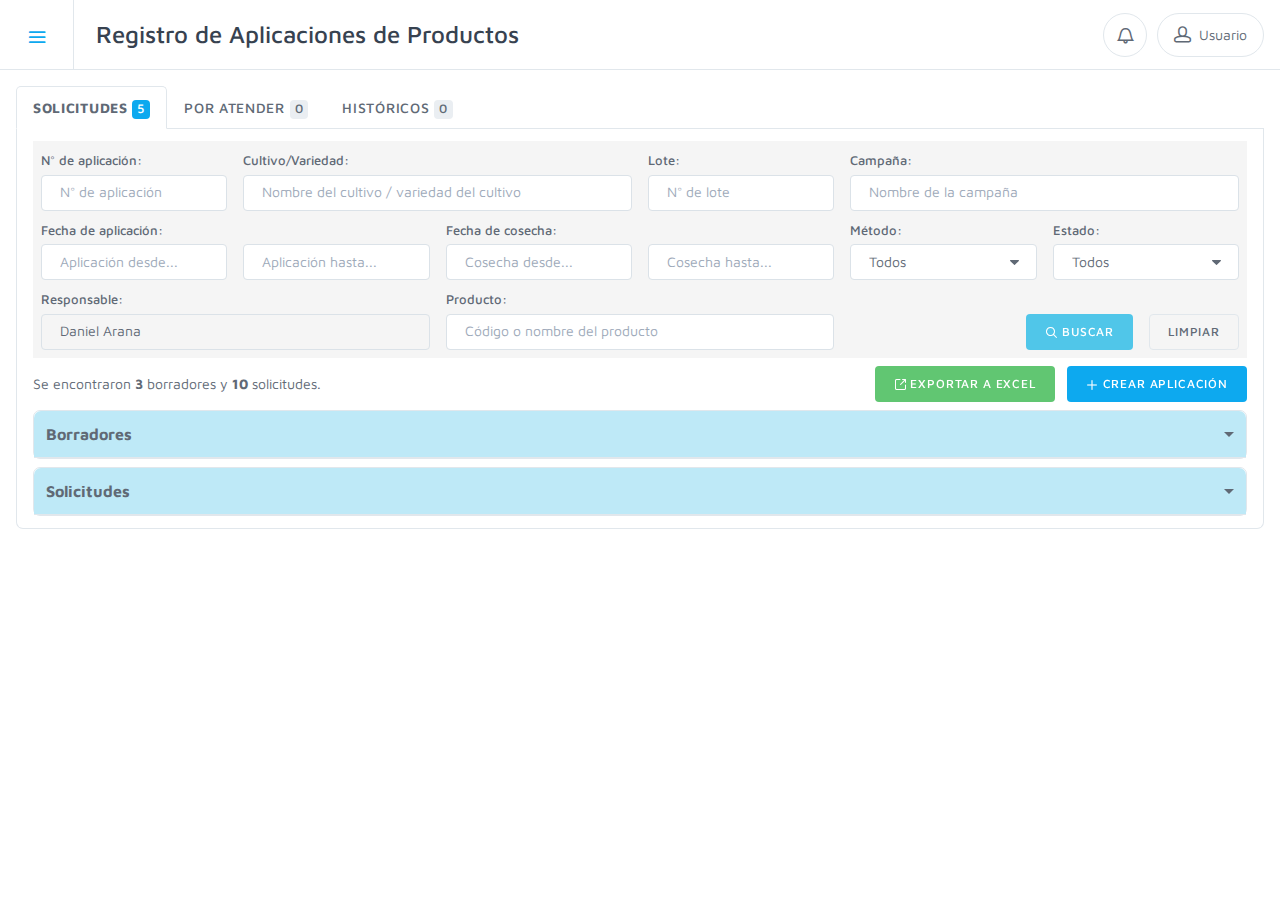
<file: empleado-aplicacion.html>
<!DOCTYPE html>
<html lang="es-PE">
  <head>
    <meta http-equiv="Content-Type" content="text/html; charset=UTF-8">
    <title>Registro de Aplicaciones de Productos | Solicitudes</title>
    <!-- Meta tag para moviles -->
    <meta name="viewport" content="width=device-width, initial-scale=1.0, maximum-scale=1.0, user-scalable=no">
    <!-- Estilos incluyendo: Bootstrap, Font Icons, Plugins, etc.-->
    <link rel="stylesheet" href="css/vendor.min.css">
    <link id="mainStyles" rel="stylesheet" href="css/styles.min.css">
    <link rel="stylesheet" type="text/css" href="css/jquery-ui.min.css">
    <link id="customStyles" rel="stylesheet" href="css/custom.css">
    <!-- Modernizr -->
    <script type="text/javascript" src="js/third-party/modernizr.min.js"></script>
  </head>
  <body>
    <!--      -->
    <!-- Menu -->
    <!--      -->
    <div class="offcanvas-container" id="mobile-menu">
      <div class="account-link">
        <div class="user-ava"><img src="img/user.png" alt="Daniel Arana" title="Daniel Arana"></div>
        <div class="user-info">
          <h6 class="user-name">Daniel Arana</h6>
          <span class="text-sm text-white opacity-60">Usuario</span>
        </div>
      </div>
      <nav class="offcanvas-menu">
        <ul class="menu">
          <li class="active"><a href="empleado-aplicacion.html">Solicitudes</a></li>
          <li><a href="#">Por atender</a></li>
          <li><a href="#">Históricos</a></li>
          <li class="offcanvas-header"><h3 class="offcanvas-title">Opciones de usuario</h3></li>
          <li><a href="perfil.html">Ver perfil</a></li>
          <li><a href="index.html">Cerrar sesión</a></li>
        </ul>
      </nav>
    </div>
    <!--        -->
    <!-- Header -->
    <!--        -->
    <div class="topbar d-none"></div>
    <header class="navbar navbar-sticky">
      <div class="site-branding"><div class="inner">
        <a class="offcanvas-toggle" href="#mobile-menu" data-toggle="offcanvas"></a>
      </div></div>
      <h3 class="navbar-title with-menu">
        <span class="d-md-inline d-none">Registro de</span> Aplicaciones <span class="d-sm-inline d-none">de Productos</span>
      </h3>
      <!-- Toolbar -->
      <div class="toolbar"><div class="inner"><div class="tools">
        <div class="search"><i class="icon-bell"></i></div>
        <div class="account">
          <!-- Icono del usuario -->
          <i class="icon-head"></i> <span class="account-label">Usuario</span>
          <ul class="toolbar-dropdown">
            <!-- Breve info del usuario -->
            <li class="sub-menu-user">
              <div class="user-ava"><img src="img/user.png" alt="Daniel Arana" title="Daniel Arana"></div>
              <div class="user-info">
                <h6 class="user-name">Daniel Arana</h6>
                <span class="text-xs text-muted">Usuario</span>
              </div>
            </li>
            <!-- Menu del usuario -->
            <li><a href="perfil.html"><i class="icon-cog"></i>Configurar perfil</a></li>
            <li><a href="index.html"><i class="icon-unlock"></i>Cerrar sesión</a></li>
          </ul>
        </div>
      </div></div></div>
    </header>
    <!--           -->
    <!-- Contenido -->
    <!--           -->
    <div class="offcanvas-wrapper">
      <div class="container-fluid">
        <!-- Pestañas -->
        <ul class="nav nav-tabs" role="tablist">
          <li class="nav-item"><a class="nav-link active" href="#aplicaciones" data-toggle="tab" role="tab">
            Solicitudes <span class="badge badge-primary">5</span>
          </a></li>
          <li class="nav-item"><a class="nav-link" href="#">
            Por atender <span class="badge badge-default">0</span>
          </a></li>
          <li class="nav-item"><a class="nav-link" href="#">
            Históricos <span class="badge badge-default">0</span>
          </a></li>
        </ul>
        <h4 class="d-sm-none">Solicitudes <span class="badge badge-primary">5</span></h4>
        <!-- Contenido de las pestañas -->
        <div class="tab-content">
          <div class="tab-pane fade show active" id="aplicaciones" role="tabpanel">
            <!--                        -->
            <!-- Formulario de busqueda -->
            <!--                        -->
            <form class="search-box">
              <div class="form-group row">
                <!-- Numero de registro de aplicacion -->
                <div class="col-lg-2 col-sm-4 col-12">
                  <label for="aplicacion-numero">N° de aplicación:</label>
                  <input type="text" id="aplicacion-numero" class="form-control form-control-sm" placeholder="N° de aplicación">
                </div>
                <!-- Cultivo/variedad -->
                <div class="col-lg-4 col-sm-8 col-12">
                  <label for="aplicacion-cultivo-variedad">Cultivo/Variedad:</label>
                  <input type="text" id="aplicacion-cultivo-variedad" class="form-control form-control-sm autocomplete-input" placeholder="Nombre del cultivo / variedad del cultivo">
                </div>
                <!-- Lote -->
                <div class="col-lg-2 col-sm-4 col-12">
                  <label for="aplicacion-lote">Lote:</label>
                  <input type="text" id="aplicacion-lote" class="form-control form-control-sm autocomplete-input" placeholder="N° de lote">
                </div>
                <!-- Campaña -->
                <div class="col-lg-4 col-sm-8 col-12 hidden-mobile">
                  <label for="aplicacion-campanha">Campaña:</label>
                  <input type="text" id="aplicacion-campanha" class="form-control form-control-sm autocomplete-input" placeholder="Nombre de la campaña">
                </div>
              </div>
              <div class="form-group row">
                <!-- Fecha de aplicacion -->
                <div class="col-lg-4 col-sm-8 col-12 hidden-mobile order-first">
                  <label for="aplicacion-fecha-desde">Fecha de aplicación:</label>
                  <div class="row">
                    <div class="col-6"><input type="text" id="aplicacion-fecha-desde" class="form-control form-control-sm date-input" placeholder="Aplicación desde..."></div>
                    <div class="col-6"><input type="text" id="aplicacion-fecha-hasta" class="form-control form-control-sm date-input" placeholder="Aplicación hasta..."></div>
                  </div>
                </div>
                <!-- Fecha de cosecha -->
                <div class="col-lg-4 col-sm-8 col-12 hidden-mobile">
                  <label for="aplicacion-cosecha-desde">Fecha de cosecha:</label>
                  <div class="row">
                    <div class="col-6"><input type="text" id="aplicacion-cosecha-desde" class="form-control form-control-sm date-input" placeholder="Cosecha desde..."></div>
                    <div class="col-6"><input type="text" id="aplicacion-cosecha-hasta" class="form-control form-control-sm date-input" placeholder="Cosecha hasta..."></div>
                  </div>
                </div>
                <!-- Metodo de aplicacion -->
                <div class="col-lg-2 col-sm-4 col-12 hidden-mobile order-lg-0 order-sm-first">
                  <label for="aplicacion-metodo">Método:</label>
                  <select id="aplicacion-metodo" class="form-control form-control-sm">
                    <option value="0" selected="">Todos</option>
                  </select>
                </div>
                <!-- Estado -->
                <div class="col-lg-2 col-sm-4 col-12 hidden-mobile">
                  <label for="aplicacion-estado">Estado:</label>
                  <select id="aplicacion-estado" class="form-control form-control-sm">
                    <option value="0" selected>Todos</option>
                    <option value="1">Borrador</option>
                    <option value="2">Solicitado</option>
                    <option value="3">Entregado</option>
                    <option value="4">Completado</option>
                  </select>
                </div>
              </div>
              <div class="form-group row">
                <!-- Responsable -->
                <div class="col-lg-4 col-sm-6 col-12 hidden-mobile">
                  <label for="aplicacion-responsable">Responsable:</label>
                  <input type="text" id="aplicacion-responsable" class="form-control form-control-sm" placeholder="Nombres y apellidos del responsable" value="Daniel Arana" disabled="">
                </div>
                <!-- Producto -->
                <div class="col-lg-4 col-sm-6 col-12 hidden-mobile">
                  <label for="aplicacion-producto">Producto:</label>
                  <input type="text" id="aplicacion-producto" class="form-control form-control-sm autocomplete-input" placeholder="Código o nombre del producto">
                </div>
                <!-- Botones -->
                <div class="col-lg-4 col-12 text-right">
                  <button type="submit" class="btn btn-sm btn-info"><i class="icon-search"></i> Buscar</button>
                  <button type="reset" class="btn btn-sm btn-secondary">Limpiar</button>
                </div>
              </div>
              <button type="button" class="btn btn-sm btn-dark btn-block" id="filter-button">Ver más filtros</button>
            </form>
            <!-- Resultados de la busqueda -->
            <div class="row mb-2">
              <div class="col-md-auto col-12 search-buttons">
                <button class="btn btn-sm btn-success">
                  <i class="icon-open"></i> Exportar <span class="d-sm-inline d-none">a Excel</span>
                </button>
                <a class="btn btn-sm btn-primary" href="empleado-aplicacion-borrador.html">
                  <i class="icon-plus"></i> Crear <span class="d-sm-inline d-none">aplicación</span>
                </a>
              </div>
              <!-- <strong id="aplicacion-borradores-mostrando">3</strong> de -->
              <!-- <strong id="aplicacion-solicitudes-mostrando">5</strong> de -->
              <div class="col-md col-12 search-info">
                Se encontraron <strong id="aplicacion-borradores-total">3</strong> borradores y <strong id="aplicacion-solicitudes-total">10</strong> solicitudes.
              </div>
            </div>
            <!-- Acordeon de resultados -->
            <div class="accordion" id="acordeon-resultados" role="tablist">
              <!--            -->
              <!-- Borradores -->
              <!--            -->
              <div class="card">
                <div class="card-header" role="tab">
                  <h6><a class="collapsed" href="#acordeon-borradores" data-toggle="collapse">Borradores</a></h6>
                </div>
                <div class="collapse" id="acordeon-borradores" data-parent="#acordeon-resultados" role="tabpanel">
                  <div class="card-body search-results">
                    <!-- Resultado 1 -->
                    <div class="card">
                      <div class="row">
                        <div class="col details-col">
                          <h5>Borrador de Aplicación N° 1234 - <span class="text-primary">Aspersión con maquinarias</span></h5>
                          <div class="card-text">
                            <div class="card-item"><strong>Fecha de aplicación:</strong> 28/05/2018</div>
                            <div class="card-item"><strong>Lote:</strong> 4567</div>
                            <div class="card-item"><strong>Cultivo/Variedad:</strong> Naranja / Lane late</div>
                            <div class="card-item"><strong>Campaña:</strong> Nombre de la campaña</div>
                            <div class="card-item"><strong>Fecha de cosecha/carencia:</strong> 03/03/2018</div>
                            <div class="card-item"><strong>Volumen de mezcla por hectárea:</strong> 3,500 L</div>
                            <div class="card-item"><strong>Volumen de mezcla total:</strong> 131,500 L</div>
                          </div>
                        </div>
                        <div class="col-xl-auto buttons-col">
                          <!-- Dias trascurridos -->
                          <div class="d-inline-block" data-toggle="tooltip" data-placement="top" data-original-title="Días trascurridos">
                            <button class="btn btn-sm btn-outline-dark btn-days" disabled="">
                              <strong>5</strong> <span class="d-xl-none d-sm-inline d-none">días trascurridos</span>
                            </button>
                          </div>
                          <!-- Botones -->
                          <button class="btn btn-sm btn-outline-secondary aplicacion-ver-detalles" data-toggle="tooltip" data-placement="top" data-original-title="Ver detalles">
                            <i class="icon-eye"></i> <span class="d-xl-none d-sm-inline d-none">Ver detalles</span>
                          </button>
                          <a class="btn btn-sm btn-info" href="empleado-aplicacion-borrador.html?editar" data-toggle="tooltip" data-placement="top" data-original-title="Editar">
                            <i class="icon-paper"></i> <span class="d-xl-none d-sm-inline d-none">Editar</span>
                          </a>
                          <button class="btn btn-sm btn-danger borrador-eliminar" data-toggle="tooltip" data-placement="top" data-original-title="Borrar"><i class="icon-trash"></i> <span class="d-xl-none d-sm-inline d-none">Borrar</span></button>
                        </div>
                      </div>
                      <div class="aplicacion-detalles">
                        <hr class="my-2">
                        <h6>Lista de productos</h6>
                        <ul class="simple-list">
                          <li>
                            <div class="card-item"><strong>Producto:</strong> Azufre mojable 80%</div>
                            <div class="card-item"><strong>Ingrediente activo:</strong> Azufre</div>
                            <div class="card-item"><strong>Dosis:</strong> 30%</div>
                            <div class="card-item"><strong>Fecha de carencia:</strong> 10/09/2018</div>
                            <div class="card-item"><strong>Cantidad:</strong> 90 L</div>
                          </li>
                          <li>
                            <div class="card-item"><strong>Producto:</strong> Maxi</div>
                            <div class="card-item"><strong>Ingrediente activo:</strong> Poliéter</div>
                            <div class="card-item"><strong>Dosis:</strong> 10%</div>
                            <div class="card-item"><strong>Fecha de carencia:</strong> 10/09/2018</div>
                            <div class="card-item"><strong>Cantidad:</strong> 30 L</div>
                          </li>
                        </ul>
                      </div>
                    </div>
                    <!-- Resultado 2 -->
                    <div class="card">
                      <div class="row">
                        <div class="col details-col">
                          <h5>Borrador de Aplicación N° 2345 - <span class="text-primary">Aspersión con maquinarias</span></h5>
                          <div class="card-text">
                            <div class="card-item"><strong>Fecha de aplicación:</strong> 28/05/2018</div>
                            <div class="card-item"><strong>Lote:</strong> 4567</div>
                            <div class="card-item"><strong>Cultivo/Variedad:</strong> Naranja / Lane late</div>
                            <div class="card-item"><strong>Campaña:</strong> Nombre de la campaña</div>
                            <div class="card-item"><strong>Fecha de cosecha/carencia:</strong> 03/03/2018</div>
                            <div class="card-item"><strong>Volumen de mezcla por hectárea:</strong> 3,500 L</div>
                            <div class="card-item"><strong>Volumen de mezcla total:</strong> 131,500 L</div>
                          </div>
                        </div>
                        <div class="col-xl-auto buttons-col">
                          <!-- Dias trascurridos -->
                          <div class="d-inline-block" data-toggle="tooltip" data-placement="top" data-original-title="Días trascurridos">
                            <button class="btn btn-sm btn-outline-dark btn-days" disabled="">
                              <strong>8</strong> <span class="d-xl-none d-sm-inline d-none">días trascurridos</span>
                            </button>
                          </div>
                          <!-- Botones -->
                          <button class="btn btn-sm btn-outline-secondary aplicacion-ver-detalles" data-toggle="tooltip" data-placement="top" data-original-title="Ver detalles">
                            <i class="icon-eye"></i> <span class="d-xl-none d-sm-inline d-none">Ver detalles</span>
                          </button>
                          <a class="btn btn-sm btn-info" href="empleado-aplicacion-borrador.html?editar" data-toggle="tooltip" data-placement="top" data-original-title="Editar">
                            <i class="icon-paper"></i> <span class="d-xl-none d-sm-inline d-none">Editar</span>
                          </a>
                          <button class="btn btn-sm btn-danger borrador-eliminar" data-toggle="tooltip" data-placement="top" data-original-title="Borrar">
                            <i class="icon-trash"></i> <span class="d-xl-none d-sm-inline d-none">Borrar</span>
                          </button>
                        </div>
                      </div>
                      <div class="aplicacion-detalles">
                        <hr class="my-2">
                        <h6>Lista de productos</h6>
                        <ul class="simple-list">
                          <li>
                            <div class="card-item"><strong>Producto:</strong> Azufre mojable 80%</div>
                            <div class="card-item"><strong>Ingrediente activo:</strong> Azufre</div>
                            <div class="card-item"><strong>Dosis:</strong> 30%</div>
                            <div class="card-item"><strong>Fecha de carencia:</strong> 10/09/2018</div>
                            <div class="card-item"><strong>Cantidad:</strong> 90 L</div>
                          </li>
                          <li>
                            <div class="card-item"><strong>Producto:</strong> Maxi</div>
                            <div class="card-item"><strong>Ingrediente activo:</strong> Poliéter</div>
                            <div class="card-item"><strong>Dosis:</strong> 10%</div>
                            <div class="card-item"><strong>Fecha de carencia:</strong> 10/09/2018</div>
                            <div class="card-item"><strong>Cantidad:</strong> 30 L</div>
                          </li>
                        </ul>
                      </div>
                    </div>
                    <!-- Resultado 3 -->
                    <div class="card">
                      <div class="row">
                        <div class="col details-col">
                          <h5>Borrador de Aplicación N° 3456 - <span class="text-primary">Aspersión con maquinarias</span></h5>
                          <div class="card-text">
                            <div class="card-item"><strong>Fecha de aplicación:</strong> 28/05/2018</div>
                            <div class="card-item"><strong>Lote:</strong> 4567</div>
                            <div class="card-item"><strong>Cultivo/Variedad:</strong> Naranja / Lane late</div>
                            <div class="card-item"><strong>Campaña:</strong> Nombre de la campaña</div>
                            <div class="card-item"><strong>Fecha de cosecha/carencia:</strong> 03/03/2018</div>
                            <div class="card-item"><strong>Volumen de mezcla por hectárea:</strong> 3,500 L</div>
                            <div class="card-item"><strong>Volumen de mezcla total:</strong> 131,500 L</div>
                          </div>
                        </div>
                        <div class="col-xl-auto buttons-col">
                          <!-- Dias trascurridos -->
                          <div class="d-inline-block" data-toggle="tooltip" data-placement="top" data-original-title="Días trascurridos">
                            <button class="btn btn-sm btn-outline-dark btn-days" disabled="">
                              <strong>10</strong> <span class="d-xl-none d-sm-inline d-none">días trascurridos</span>
                            </button>
                          </div>
                          <!-- Botones -->
                          <button class="btn btn-sm btn-outline-secondary aplicacion-ver-detalles" data-toggle="tooltip" data-placement="top" data-original-title="Ver detalles">
                            <i class="icon-eye"></i> <span class="d-xl-none d-sm-inline d-none">Ver detalles</span>
                          </button>
                          <a class="btn btn-sm btn-info" href="empleado-aplicacion-borrador.html?editar" data-toggle="tooltip" data-placement="top" data-original-title="Editar">
                            <i class="icon-paper"></i> <span class="d-xl-none d-sm-inline d-none">Editar</span>
                          </a>
                          <button class="btn btn-sm btn-danger borrador-eliminar" data-toggle="tooltip" data-placement="top" data-original-title="Borrar">
                            <i class="icon-trash"></i> <span class="d-xl-none d-sm-inline d-none">Borrar</span>
                          </button>
                        </div>
                      </div>
                      <div class="aplicacion-detalles">
                        <hr class="my-2">
                        <h6>Lista de productos</h6>
                        <ul class="simple-list">
                          <li>
                            <div class="card-item"><strong>Producto:</strong> Azufre mojable 80%</div>
                            <div class="card-item"><strong>Ingrediente activo:</strong> Azufre</div>
                            <div class="card-item"><strong>Dosis:</strong> 30%</div>
                            <div class="card-item"><strong>Fecha de carencia:</strong> 10/09/2018</div>
                            <div class="card-item"><strong>Cantidad:</strong> 90 L</div>
                          </li>
                          <li>
                            <div class="card-item"><strong>Producto:</strong> Maxi</div>
                            <div class="card-item"><strong>Ingrediente activo:</strong> Poliéter</div>
                            <div class="card-item"><strong>Dosis:</strong> 10%</div>
                            <div class="card-item"><strong>Fecha de carencia:</strong> 10/09/2018</div>
                            <div class="card-item"><strong>Cantidad:</strong> 30 L</div>
                          </li>
                        </ul>
                      </div>
                    </div>
                  </div>
                </div>
              </div>
              <!--             -->
              <!-- Solicitudes -->
              <!--             -->
              <div class="card">
                <div class="card-header" role="tab">
                  <h6><a class="collapsed" href="#acordeon-solicitudes" data-toggle="collapse">Solicitudes</a></h6>
                </div>
                <div class="collapse" id="acordeon-solicitudes" data-parent="#acordeon-resultados" role="tabpanel">
                  <div class="card-body">
                    <!-- Resultado 1 -->
                    <div class="card">
                      <div class="row">
                        <div class="col details-col">
                          <h5>Solicitud de Aplicación N° 1234 - <span class="text-primary">Aspersión con maquinarias</span></h5>
                          <div class="card-text">
                            <div class="card-item"><strong>Fecha de aplicación:</strong> <span class="aplicacion-fecha">28/08/2018</span></div>
                            <div class="card-item"><strong>Cultivo/Variedad:</strong> <span class="aplicacion-cultivo">Naranja/Lane late</span></div>
                            <div class="card-item"><strong>Lote:</strong> <span class="aplicacion-lote">LL01</span></div>
                            <div class="card-item"><strong>Campaña:</strong> <span class="aplicacion-campana">Nombre de la campaña</span></div>
                            <div class="card-item"><strong>Fecha de cosecha según carencia:</strong> <span class="aplicacion-cosecha">03/03/2018</span></div>
                            <div class="card-item"><strong>Volumen de mezcla total:</strong> <span class="aplicacion-volumen">131,500 L</span></div>
                            <div class="card-item"><strong>Volumen de mezcla por hectárea:</strong> <span class="aplicacion-volumen-hectarea">3,500 L</span></div>
                          </div>
                        </div>
                        <!-- Botones -->
                        <div class="col-xl-auto buttons-col">
                          <!-- Dias trascurridos -->
                          <div class="d-inline-block" data-toggle="tooltip" data-placement="top" data-original-title="Días trascurridos">
                            <button class="btn btn-sm btn-outline-dark btn-days" disabled="">
                              <strong>0</strong> <span class="d-xl-none d-sm-inline d-none">días trascurridos</span>
                            </button>
                          </div>
                          <!-- Botones -->
                          <a class="btn btn-sm btn-info" href="empleado-aplicacion-solicitud.html?metodo=2" data-toggle="tooltip" data-placement="top" data-original-title="Editar">
                            <i class="icon-paper"></i> <span class="d-xl-none d-sm-inline d-none">Editar</span>
                          </a>
                          <button class="btn btn-sm btn-outline-secondary aplicacion-ver-detalles" data-toggle="tooltip" data-placement="top" data-original-title="Ver detalles">
                            <i class="icon-eye"></i> <span class="d-xl-none d-sm-inline d-none">Ver detalles</span>
                          </button>
                        </div>
                      </div>
                      <div class="aplicacion-detalles">
                        <hr class="my-2">
                        <h6>Lista de productos</h6>
                        <ul class="simple-list">
                          <li>
                            <div class="card-item"><strong>Producto:</strong> 000000000001 - Azufre mojable 80%</div>
                            <div class="card-item"><strong>Ingrediente activo:</strong> Azufre</div>
                            <div class="card-item"><strong>Dosis:</strong> 30%</div>
                            <div class="card-item"><strong>Fecha de carencia:</strong> 10/09/2018</div>
                            <div class="card-item"><strong>Cantidad:</strong> 90 L</div>
                          </li>
                          <li>
                            <div class="card-item"><strong>Producto:</strong> 000000000002 - Maxi</div>
                            <div class="card-item"><strong>Ingrediente activo:</strong> Poliéter</div>
                            <div class="card-item"><strong>Dosis:</strong> 10%</div>
                            <div class="card-item"><strong>Fecha de carencia:</strong> 10/09/2018</div>
                            <div class="card-item"><strong>Cantidad:</strong> 30 L</div>
                          </li>
                        </ul>
                      </div>
                    </div>
                    <!-- Resultado 2 -->
                    <div class="card">
                      <div class="row">
                        <div class="col details-col">
                          <h5>Solicitud de Aplicación N° 2345 - <span class="text-primary">Aspersión con mochila</span></h5>
                          <div class="card-text">
                            <div class="card-item"><strong>Fecha de aplicación:</strong> <span class="aplicacion-fecha">28/08/2018</span></div>
                            <div class="card-item"><strong>Cultivo/Variedad:</strong> <span class="aplicacion-cultivo">Naranja/Lane late</span></div>
                            <div class="card-item"><strong>Lote:</strong> <span class="aplicacion-lote">LL02</span></div>
                            <div class="card-item"><strong>Campaña:</strong> <span class="aplicacion-campana">Nombre de la campaña</span></div>
                            <div class="card-item"><strong>Fecha de cosecha según carencia:</strong> <span class="aplicacion-cosecha">03/03/2018</span></div>
                            <div class="card-item"><strong>Volumen de mezcla total:</strong> <span class="aplicacion-volumen">131,500 L</span></div>
                            <div class="card-item"><strong>Volumen de mezcla por hectárea:</strong> <span class="aplicacion-volumen-hectarea">3,500 L</span></div>
                          </div>
                        </div>
                        <!-- Botones -->
                        <div class="col-xl-auto buttons-col">
                          <!-- Dias trascurridos -->
                          <div class="d-inline-block" data-toggle="tooltip" data-placement="top" data-original-title="Días trascurridos">
                            <button class="btn btn-sm btn-outline-dark btn-days" disabled="">
                              <strong>4</strong> <span class="d-xl-none d-sm-inline d-none">días trascurridos</span>
                            </button>
                          </div>
                          <!-- Botones -->
                          <a class="btn btn-sm btn-info" href="empleado-aplicacion-solicitud.html?metodo=3" data-toggle="tooltip" data-placement="top" data-original-title="Editar">
                            <i class="icon-paper"></i> <span class="d-xl-none d-sm-inline d-none">Editar</span>
                          </a>
                          <button class="btn btn-sm btn-outline-secondary aplicacion-ver-detalles" data-toggle="tooltip" data-placement="top" data-original-title="Ver detalles">
                            <i class="icon-eye"></i> <span class="d-xl-none d-sm-inline d-none">Ver detalles</span>
                          </button>
                        </div>
                      </div>
                      <div class="aplicacion-detalles">
                        <hr class="my-2">
                        <h6>Lista de productos</h6>
                        <ul class="simple-list">
                          <li>
                            <div class="card-item"><strong>Producto:</strong> 000000000001 - Azufre mojable 80%</div>
                            <div class="card-item"><strong>Ingrediente activo:</strong> Azufre</div>
                            <div class="card-item"><strong>Dosis:</strong> 30%</div>
                            <div class="card-item"><strong>Fecha de carencia:</strong> 10/09/2018</div>
                            <div class="card-item"><strong>Cantidad:</strong> 90 L</div>
                          </li>
                          <li>
                            <div class="card-item"><strong>Producto:</strong> 000000000002 - Maxi</div>
                            <div class="card-item"><strong>Ingrediente activo:</strong> Poliéter</div>
                            <div class="card-item"><strong>Dosis:</strong> 10%</div>
                            <div class="card-item"><strong>Fecha de carencia:</strong> 10/09/2018</div>
                            <div class="card-item"><strong>Cantidad:</strong> 30 L</div>
                          </li>
                        </ul>
                      </div>
                    </div>
                    <!-- Resultado 3 -->
                    <div class="card">
                      <div class="row">
                        <div class="col details-col">
                          <h5>Solicitud de Aplicación N° 3456 - <span class="text-primary">Inyección con riego</span></h5>
                          <div class="card-text">
                            <div class="card-item"><strong>Fecha de aplicación:</strong> <span class="aplicacion-fecha">28/08/2018</span></div>
                            <div class="card-item"><strong>Cultivo/Variedad:</strong> <span class="aplicacion-cultivo">Naranja/Lane late</span></div>
                            <div class="card-item"><strong>Lote:</strong> <span class="aplicacion-lote">LL03</span></div>
                            <div class="card-item"><strong>Campaña:</strong> <span class="aplicacion-campana">Nombre de la campaña</span></div>
                            <div class="card-item"><strong>Fecha de cosecha según carencia:</strong> <span class="aplicacion-cosecha">03/03/2018</span></div>
                            <div class="card-item"><strong>Volumen de mezcla total:</strong> <span class="aplicacion-volumen">131,500 L</span></div>
                            <div class="card-item"><strong>Volumen de mezcla por hectárea:</strong> <span class="aplicacion-volumen-hectarea">3,500 L</span></div>
                          </div>
                        </div>
                        <!-- Botones -->
                        <div class="col-xl-auto buttons-col">
                          <!-- Dias trascurridos -->
                          <div class="d-inline-block" data-toggle="tooltip" data-placement="top" data-original-title="Días trascurridos">
                            <button class="btn btn-sm btn-outline-dark btn-days" disabled="">
                              <strong>7</strong> <span class="d-xl-none d-sm-inline d-none">días trascurridos</span>
                            </button>
                          </div>
                          <!-- Botones -->
                          <a class="btn btn-sm btn-info" href="empleado-aplicacion-solicitud.html?metodo=5" data-toggle="tooltip" data-placement="top" data-original-title="Editar">
                            <i class="icon-paper"></i> <span class="d-xl-none d-sm-inline d-none">Editar</span>
                          </a>
                          <button class="btn btn-sm btn-outline-secondary aplicacion-ver-detalles" data-toggle="tooltip" data-placement="top" data-original-title="Ver detalles">
                            <i class="icon-eye"></i> <span class="d-xl-none d-sm-inline d-none">Ver detalles</span>
                          </button>
                        </div>
                      </div>
                      <div class="aplicacion-detalles">
                        <hr class="my-2">
                        <h6>Lista de productos</h6>
                        <ul class="simple-list">
                          <li>
                            <div class="card-item"><strong>Producto:</strong> 000000000001 - Azufre mojable 80%</div>
                            <div class="card-item"><strong>Ingrediente activo:</strong> Azufre</div>
                            <div class="card-item"><strong>Dosis:</strong> 30%</div>
                            <div class="card-item"><strong>Fecha de carencia:</strong> 10/09/2018</div>
                            <div class="card-item"><strong>Cantidad:</strong> 90 L</div>
                          </li>
                          <li>
                            <div class="card-item"><strong>Producto:</strong> 000000000002 - Maxi</div>
                            <div class="card-item"><strong>Ingrediente activo:</strong> Poliéter</div>
                            <div class="card-item"><strong>Dosis:</strong> 10%</div>
                            <div class="card-item"><strong>Fecha de carencia:</strong> 10/09/2018</div>
                            <div class="card-item"><strong>Cantidad:</strong> 30 L</div>
                          </li>
                        </ul>
                      </div>
                    </div>
                    <!-- Resultado 4 -->
                    <div class="card">
                      <div class="row">
                        <div class="col details-col">
                          <h5>Solicitud de Aplicación N° 4567 - <span class="text-primary">Pastas/Cebos con spray</span></h5>
                          <div class="card-text">
                            <div class="card-item"><strong>Fecha de aplicación:</strong> 28/05/2018</div>
                            <div class="card-item"><strong>Lote:</strong> 4567</div>
                            <div class="card-item"><strong>Cultivo/Variedad:</strong> Naranja / Lane late</div>
                            <div class="card-item"><strong>Campaña:</strong> Nombre de la campaña</div>
                            <div class="card-item"><strong>Fecha de cosecha según carencia:</strong> 03/03/2018</div>
                            <div class="card-item"><strong>Volumen de mezcla por hectárea:</strong> 3,500 L</div>
                            <div class="card-item"><strong>Volumen de mezcla total:</strong> 131,500 L</div>
                          </div>
                        </div>
                        <div class="col-xl-auto buttons-col">
                          <!-- Dias trascurridos -->
                          <div class="d-inline-block" data-toggle="tooltip" data-placement="top" data-original-title="Días trascurridos">
                            <button class="btn btn-sm btn-outline-dark btn-days" disabled="">
                              <strong>8</strong> <span class="d-xl-none d-sm-inline d-none">días trascurridos</span>
                            </button>
                          </div>
                          <!-- Botones -->
                          <a class="btn btn-sm btn-info" href="empleado-aplicacion-solicitud.html?metodo=7" data-toggle="tooltip" data-placement="top" data-original-title="Editar">
                            <i class="icon-paper"></i> <span class="d-xl-none d-sm-inline d-none">Editar</span>
                          </a>
                          <button class="btn btn-sm btn-outline-secondary aplicacion-ver-detalles" data-toggle="tooltip" data-placement="top" data-original-title="Ver detalles">
                            <i class="icon-eye"></i> <span class="d-xl-none d-sm-inline d-none">Ver detalles</span>
                          </button>
                        </div>
                      </div>
                      <div class="aplicacion-detalles">
                        <hr class="my-2">
                        <h6>Lista de productos</h6>
                        <ul class="simple-list">
                          <li>
                            <div class="card-item"><strong>Producto:</strong> Azufre mojable 80%</div>
                            <div class="card-item"><strong>Ingrediente activo:</strong> Azufre</div>
                            <div class="card-item"><strong>Dosis:</strong> 30%</div>
                            <div class="card-item"><strong>Fecha de carencia:</strong> 10/09/2018</div>
                            <div class="card-item"><strong>Cantidad:</strong> 90 L</div>
                          </li>
                          <li>
                            <div class="card-item"><strong>Producto:</strong> Maxi</div>
                            <div class="card-item"><strong>Ingrediente activo:</strong> Poliéter</div>
                            <div class="card-item"><strong>Dosis:</strong> 10%</div>
                            <div class="card-item"><strong>Fecha de carencia:</strong> 10/09/2018</div>
                            <div class="card-item"><strong>Cantidad:</strong> 30 L</div>
                          </li>
                        </ul>
                      </div>
                    </div>
                    <!-- Resultado 5 -->
                    <div class="card">
                      <div class="row">
                        <div class="col details-col">
                          <h5>Solicitud de Aplicación N° 5678 - <span class="text-primary">Pastas/Cebos sin elemento</span></h5>
                          <div class="card-text">
                            <div class="card-item"><strong>Fecha de aplicación:</strong> 28/05/2018</div>
                            <div class="card-item"><strong>Lote:</strong> 4567</div>
                            <div class="card-item"><strong>Cultivo/Variedad:</strong> Naranja / Lane late</div>
                            <div class="card-item"><strong>Campaña:</strong> Nombre de la campaña</div>
                            <div class="card-item"><strong>Fecha de cosecha según carencia:</strong> 03/03/2018</div>
                            <div class="card-item"><strong>Volumen de mezcla por hectárea:</strong> 3,500 L</div>
                            <div class="card-item"><strong>Volumen de mezcla total:</strong> 131,500 L</div>
                          </div>
                        </div>
                        <div class="col-xl-auto buttons-col">
                          <!-- Dias trascurridos -->
                          <div class="d-inline-block" data-toggle="tooltip" data-placement="top" data-original-title="Días trascurridos">
                            <button class="btn btn-sm btn-outline-dark btn-days" disabled="">
                              <strong>15</strong> <span class="d-xl-none d-sm-inline d-none">días trascurridos</span>
                            </button>
                          </div>
                          <!-- Botones -->
                          <a class="btn btn-sm btn-info" href="empleado-aplicacion-solicitud.html?metodo=8" data-toggle="tooltip" data-placement="top" data-original-title="Editar">
                            <i class="icon-paper"></i> <span class="d-xl-none d-sm-inline d-none">Editar</span>
                          </a>
                          <button class="btn btn-sm btn-outline-secondary aplicacion-ver-detalles" data-toggle="tooltip" data-placement="top" data-original-title="Ver detalles">
                            <i class="icon-eye"></i> <span class="d-xl-none d-sm-inline d-none">Ver detalles</span>
                          </button>
                        </div>
                      </div>
                      <div class="aplicacion-detalles">
                        <hr class="my-2">
                        <h6>Lista de productos</h6>
                        <ul class="simple-list">
                          <li>
                            <div class="card-item"><strong>Producto:</strong> Azufre mojable 80%</div>
                            <div class="card-item"><strong>Ingrediente activo:</strong> Azufre</div>
                            <div class="card-item"><strong>Dosis:</strong> 30%</div>
                            <div class="card-item"><strong>Fecha de carencia:</strong> 10/09/2018</div>
                            <div class="card-item"><strong>Cantidad:</strong> 90 L</div>
                          </li>
                          <li>
                            <div class="card-item"><strong>Producto:</strong> Maxi</div>
                            <div class="card-item"><strong>Ingrediente activo:</strong> Poliéter</div>
                            <div class="card-item"><strong>Dosis:</strong> 10%</div>
                            <div class="card-item"><strong>Fecha de carencia:</strong> 10/09/2018</div>
                            <div class="card-item"><strong>Cantidad:</strong> 30 L</div>
                          </li>
                        </ul>
                      </div>
                    </div>
                    <!-- Resultado 6 -->
                    <div class="card d-none">
                      <div class="row">
                        <div class="col details-col">
                          <h5>Solicitud de Aplicación N° 6789 - <span class="text-primary">Drench con mochila</span></h5>
                          <div class="card-text">
                            <div class="card-item"><strong>Fecha de aplicación:</strong> 28/05/2018</div>
                            <div class="card-item"><strong>Lote:</strong> 4567</div>
                            <div class="card-item"><strong>Cultivo/Variedad:</strong> Naranja / Lane late</div>
                            <div class="card-item"><strong>Campaña:</strong> Nombre de la campaña</div>
                            <div class="card-item"><strong>Fecha de cosecha según carencia:</strong> 03/03/2018</div>
                            <div class="card-item"><strong>Volumen de mezcla por hectárea:</strong> 3,500 L</div>
                            <div class="card-item"><strong>Volumen de mezcla total:</strong> 131,500 L</div>
                          </div>
                        </div>
                        <div class="col-xl-auto buttons-col">
                          <!-- Dias trascurridos -->
                          <div class="d-inline-block" data-toggle="tooltip" data-placement="top" data-original-title="Días trascurridos">
                            <button class="btn btn-sm btn-outline-dark btn-days" disabled="">
                              <strong>18</strong> <span class="d-xl-none d-sm-inline d-none">días trascurridos</span>
                            </button>
                          </div>
                          <!-- Botones -->
                          <a class="btn btn-sm btn-info" href="empleado-aplicacion-solicitud.html?metodo=10" data-toggle="tooltip" data-placement="top" data-original-title="Editar">
                            <i class="icon-paper"></i> <span class="d-xl-none d-sm-inline d-none">Editar</span>
                          </a>
                          <button class="btn btn-sm btn-outline-secondary aplicacion-ver-detalles" data-toggle="tooltip" data-placement="top" data-original-title="Ver detalles">
                            <i class="icon-eye"></i> <span class="d-xl-none d-sm-inline d-none">Ver detalles</span>
                          </button>
                        </div>
                      </div>
                      <div class="aplicacion-detalles">
                        <hr class="my-2">
                        <h6>Lista de productos</h6>
                        <ul class="simple-list">
                          <li>
                            <div class="card-item"><strong>Producto:</strong> Azufre mojable 80%</div>
                            <div class="card-item"><strong>Ingrediente activo:</strong> Azufre</div>
                            <div class="card-item"><strong>Dosis:</strong> 30%</div>
                            <div class="card-item"><strong>Fecha de carencia:</strong> 10/09/2018</div>
                            <div class="card-item"><strong>Cantidad:</strong> 90 L</div>
                          </li>
                          <li>
                            <div class="card-item"><strong>Producto:</strong> Maxi</div>
                            <div class="card-item"><strong>Ingrediente activo:</strong> Poliéter</div>
                            <div class="card-item"><strong>Dosis:</strong> 10%</div>
                            <div class="card-item"><strong>Fecha de carencia:</strong> 10/09/2018</div>
                            <div class="card-item"><strong>Cantidad:</strong> 30 L</div>
                          </li>
                        </ul>
                      </div>
                    </div>
                    <!-- Resultado 7 -->
                    <div class="card d-none">
                      <div class="row">
                        <div class="col details-col">
                          <h5>Solicitud de Aplicación N° 7890 - <span class="text-primary">Drench sin elemento</span></h5>
                          <div class="card-text">
                            <div class="card-item"><strong>Fecha de aplicación:</strong> 28/05/2018</div>
                            <div class="card-item"><strong>Lote:</strong> 4567</div>
                            <div class="card-item"><strong>Cultivo/Variedad:</strong> Naranja / Lane late</div>
                            <div class="card-item"><strong>Campaña:</strong> Nombre de la campaña</div>
                            <div class="card-item"><strong>Fecha de cosecha según carencia:</strong> 03/03/2018</div>
                            <div class="card-item"><strong>Volumen de mezcla por hectárea:</strong> 3,500 L</div>
                            <div class="card-item"><strong>Volumen de mezcla total:</strong> 131,500 L</div>
                          </div>
                        </div>
                        <div class="col-xl-auto buttons-col">
                          <!-- Dias trascurridos -->
                          <div class="d-inline-block" data-toggle="tooltip" data-placement="top" data-original-title="Días trascurridos">
                            <button class="btn btn-sm btn-outline-dark btn-days" disabled="">
                              <strong>20</strong> <span class="d-xl-none d-sm-inline d-none">días trascurridos</span>
                            </button>
                          </div>
                          <!-- Botones -->
                          <a class="btn btn-sm btn-info" href="empleado-aplicacion-solicitud.html?metodo=11" data-toggle="tooltip" data-placement="top" data-original-title="Editar">
                            <i class="icon-paper"></i> <span class="d-xl-none d-sm-inline d-none">Editar</span>
                          </a>
                          <button class="btn btn-sm btn-outline-secondary aplicacion-ver-detalles" data-toggle="tooltip" data-placement="top" data-original-title="Ver detalles">
                            <i class="icon-eye"></i> <span class="d-xl-none d-sm-inline d-none">Ver detalles</span>
                          </button>
                        </div>
                      </div>
                      <div class="aplicacion-detalles">
                        <hr class="my-2">
                        <h6>Lista de productos</h6>
                        <ul class="simple-list">
                          <li>
                            <div class="card-item"><strong>Producto:</strong> Azufre mojable 80%</div>
                            <div class="card-item"><strong>Ingrediente activo:</strong> Azufre</div>
                            <div class="card-item"><strong>Dosis:</strong> 30%</div>
                            <div class="card-item"><strong>Fecha de carencia:</strong> 10/09/2018</div>
                            <div class="card-item"><strong>Cantidad:</strong> 90 L</div>
                          </li>
                          <li>
                            <div class="card-item"><strong>Producto:</strong> Maxi</div>
                            <div class="card-item"><strong>Ingrediente activo:</strong> Poliéter</div>
                            <div class="card-item"><strong>Dosis:</strong> 10%</div>
                            <div class="card-item"><strong>Fecha de carencia:</strong> 10/09/2018</div>
                            <div class="card-item"><strong>Cantidad:</strong> 30 L</div>
                          </li>
                        </ul>
                      </div>
                    </div>
                    <!-- Boton de ver más -->
                    <div class="text-center mt-2">
                      <button class="btn btn-sm btn-dark" id="aplicacion-solicitudes-ver-mas">Ver más</button>
                    </div>
                    <!-- Paginado -->
                    <!-- div class="entry-navigation">
                      <div class="column text-left"><a class="btn btn-sm btn-outline-secondary" href="#">
                        <i class="icon-arrow-left"></i> <span class="d-sm-inline d-none">Anterior</span>
                      </a></div>
                      <div class="column">Página <strong id="solicitudes-paginado-actual">1</strong> de <strong id="solicitudes-paginado-total">2</strong></div>
                      <div class="column text-right"><a class="btn btn-outline-secondary btn-sm" href="#">
                        <span class="d-sm-inline d-none">Siguiente</span> <i class="icon-arrow-right"></i>
                      </a></div>
                    </div -->
                  </div>
                </div>
              </div>
            </div>
            <!-- Fin -->
          </div>
        </div>
      </div>
    </div>
    <!-- Boton para volver arriba -->
    <a class="scroll-to-top-btn" href="#">
      <i class="icon-arrow-up"></i>
    </a>
    <!-- Backdrop -->
    <div class="site-backdrop"></div>
    <!-- JavaScript (jQuery) libraries, plugins and custom scripts-->
    <script type="text/javascript" src="js/third-party/vendor.min.js"></script>
    <script type="text/javascript" src="js/third-party/scripts.min.js"></script>
    <script type="text/javascript" src="js/third-party/jquery-ui.min.js"></script>
    <script type="text/javascript" src="js/utilidades.js"></script>
    <script type="text/javascript" src="js/aplicacion/datos/metodo.js"></script>
    <script type="text/javascript" src="js/aplicacion/datos/cultivo-variedad.js"></script>
    <script type="text/javascript" src="js/aplicacion/datos/producto.js"></script>
    <script type="text/javascript" src="js/aplicacion/busqueda.js"></script>
  </body>
</html>
</file>
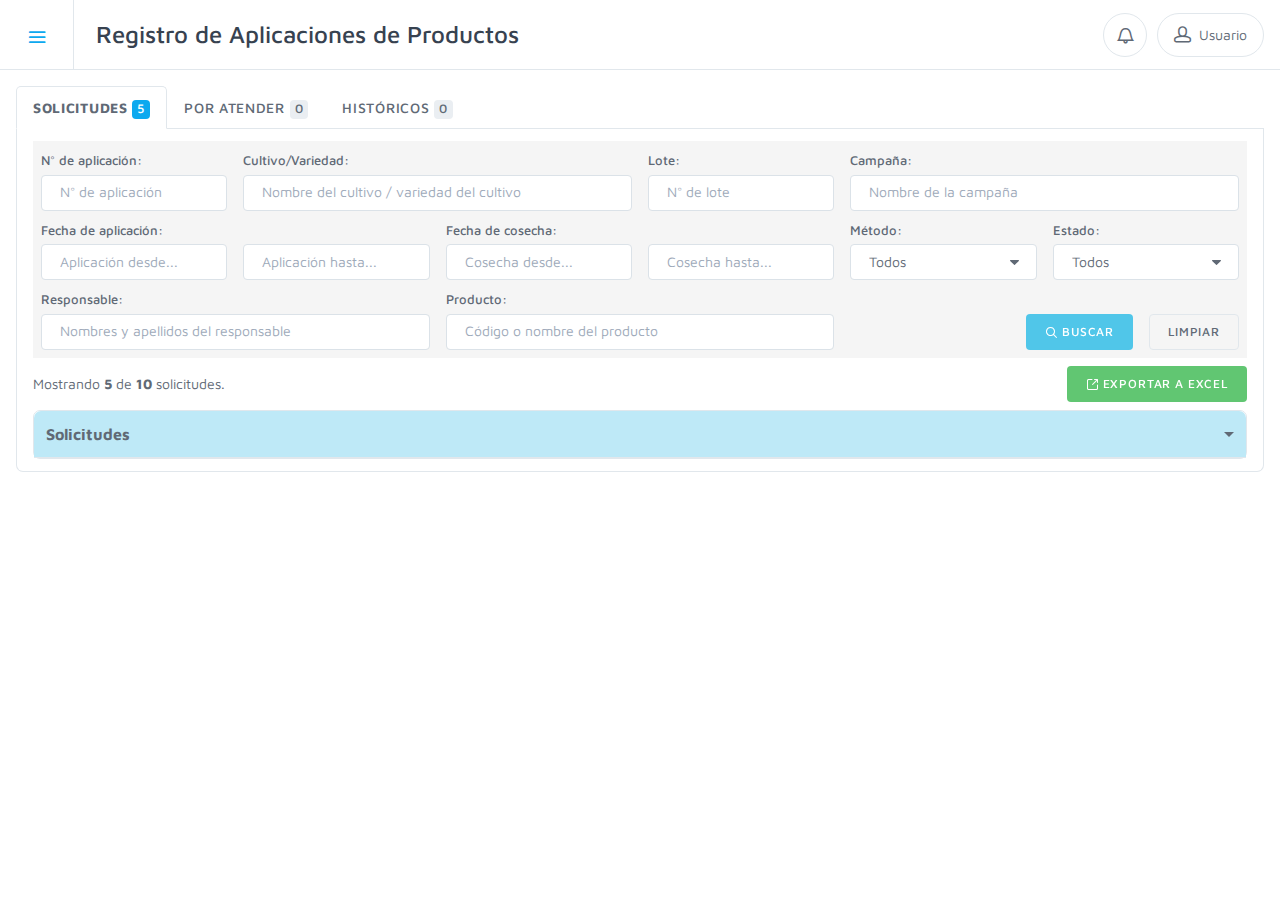
<file: logistica-aplicacion.html>
<!DOCTYPE html>
<html lang="es-PE">
  <head>
    <meta http-equiv="Content-Type" content="text/html; charset=UTF-8">
    <title>Registro de Aplicaciones de Productos | Aplicaciones</title>
    <!-- Meta tag para moviles -->
    <meta name="viewport" content="width=device-width, initial-scale=1.0, maximum-scale=1.0, user-scalable=no">
    <!-- Estilos incluyendo: Bootstrap, Font Icons, Plugins, etc.-->
    <link rel="stylesheet" href="css/vendor.min.css">
    <link id="mainStyles" rel="stylesheet" href="css/styles.min.css">
    <link rel="stylesheet" type="text/css" href="css/jquery-ui.min.css">
    <link id="customStyles" rel="stylesheet" href="css/custom.css">
    <!-- Modernizr -->
    <script type="text/javascript" src="js/third-party/modernizr.min.js"></script>
  </head>
  <body>
    <!-- Modal de registro de atencion de aplicaciones -->
    <div class="modal fade" id="modal-aplicacion-atencion" tabindex="-1" role="dialog">
      <div class="modal-dialog" role="document">
        <div class="modal-content">
          <div class="modal-header">
            <h4 class="modal-title">Registro de atención de aplicaciones</h4>
            <button class="close" type="button" data-dismiss="modal" aria-label="Close"><span aria-hidden="true">&times;</span></button>
          </div>
          <div class="modal-body">
            <p class="mb-2">Se procederá a registrar la atención de la <strong>aplicación Nº <span id="aplicacion-atencion-codigo">4567</span></strong> con los siguientes datos:</p>
            <ul class="simple-list">
              <li><strong>Fecha de aplicación:</strong> <span id="aplicacion-atencion-fecha"></span></li>
              <li><strong>Cultivo/Variedad:</strong> <span id="aplicacion-atencion-cultivo"></span></li>
              <li><strong>Lote:</strong> <span id="aplicacion-atencion-lote"></span></li>
              <li><strong>Campaña:</strong> <span id="aplicacion-atencion-campana"></span></li>
              <li><strong>Responsable:</strong> <span id="aplicacion-atencion-responsable"></span></li>
              <li><strong>Fecha de cosecha según carencia:</strong> <span id="aplicacion-atencion-cosecha"></span></li>
              <li><strong>Volumen de mezcla total:</strong> <span id="aplicacion-atencion-volumen"></span></li>
              <li><strong>Volumen de mezcla por hectárea:</strong> <span id="aplicacion-atencion-volumen-hectarea"></span></li>
            </ul>
          </div>
          <div class="modal-footer">
            <button type="button" class="btn btn-sm btn-outline-secondary" data-dismiss="modal">Cancelar</button>
            <button type="button" class="btn btn-sm btn-primary" id="aplicacion-confirmar-atencion">Aceptar</button>
          </div>
        </div>
      </div>
    </div>
    <!--      -->
    <!-- Menu -->
    <!--      -->
    <div class="offcanvas-container" id="mobile-menu">
      <div class="account-link">
        <div class="user-ava"><img src="img/user.png" alt="Daniel Arana" title="Daniel Arana"></div>
        <div class="user-info">
          <h6 class="user-name">Daniel Arana</h6>
          <span class="text-sm text-white opacity-60">Usuario</span>
        </div>
      </div>
      <nav class="offcanvas-menu">
        <ul class="menu">
          <li><a href="logistica-inicio.html">Inicio</a></li>
          <li class="active"><a href="logistica-aplicacion.html">Solicitudes</a></li>
          <li><a href="#">Por atender</a></li>
          <li><a href="#">Históricos</a></li>
          <li class="offcanvas-header"><h3 class="offcanvas-title">Opciones de usuario</h3></li>
          <li><a href="perfil.html">Ver perfil</a></li>
          <li><a href="index.html">Cerrar sesión</a></li>
        </ul>
      </nav>
    </div>
    <!--        -->
    <!-- Header -->
    <!--        -->
    <div class="topbar d-none"></div>
    <header class="navbar navbar-sticky">
      <div class="site-branding"><div class="inner">
        <a class="offcanvas-toggle" href="#mobile-menu" data-toggle="offcanvas"></a>
      </div></div>
      <h3 class="navbar-title with-menu">
        <span class="d-md-inline d-none">Registro de</span> Aplicaciones <span class="d-sm-inline d-none">de Productos</span>
      </h3>
      <!-- Toolbar -->
      <div class="toolbar"><div class="inner"><div class="tools">
        <div class="search"><i class="icon-bell"></i></div>
        <div class="account">
          <!-- Icono del usuario -->
          <i class="icon-head"></i> <span class="account-label">Usuario</span>
          <ul class="toolbar-dropdown">
            <!-- Breve info del usuario -->
            <li class="sub-menu-user">
              <div class="user-ava"><img src="img/user.png" alt="Daniel Arana" title="Daniel Arana"></div>
              <div class="user-info">
                <h6 class="user-name">Daniel Arana</h6>
                <span class="text-xs text-muted">Usuario</span>
              </div>
            </li>
            <!-- Menu del usuario -->
            <li><a href="perfil.html"><i class="icon-cog"></i>Configurar perfil</a></li>
            <li><a href="index.html"><i class="icon-unlock"></i>Cerrar sesión</a></li>
          </ul>
        </div>
      </div></div></div>
    </header>
    <!--           -->
    <!-- Contenido -->
    <!--           -->
    <div class="offcanvas-wrapper">
      <div class="container-fluid">
        <!-- Pestañas -->
        <ul class="nav nav-tabs" role="tablist">
          <li class="nav-item"><a class="nav-link active" href="#aplicaciones" data-toggle="tab" role="tab">
            Solicitudes <span class="badge badge-primary">5</span>
          </a></li>
          <li class="nav-item"><a class="nav-link" href="#">
            Por atender <span class="badge badge-default">0</span>
          </a></li>
          <li class="nav-item"><a class="nav-link" href="#">
            Históricos <span class="badge badge-default">0</span>
          </a></li>
        </ul>
        <h4 class="d-sm-none">Solicitudes <span class="badge badge-primary">5</span></h4>
        <!-- Contenido de las pestañas -->
        <div class="tab-content">
          <div class="tab-pane fade show active" id="aplicaciones" role="tabpanel">
            <!-- Formulario de busqueda -->
            <form class="search-box">
              <div class="form-group row">
                <!-- Numero de registro de aplicacion -->
                <div class="col-lg-2 col-sm-4 col-12">
                  <label for="aplicacion-numero">N° de aplicación:</label>
                  <input type="text" id="aplicacion-numero" class="form-control form-control-sm" placeholder="N° de aplicación">
                </div>
                <!-- Cultivo/Variedad -->
                <div class="col-lg-4 col-sm-8 col-12">
                  <label for="aplicacion-cultivo-variedad">Cultivo/Variedad:</label>
                  <input type="text" id="aplicacion-cultivo-variedad" class="form-control form-control-sm" placeholder="Nombre del cultivo / variedad del cultivo">
                </div>
                <!-- Lote -->
                <div class="col-lg-2 col-sm-4 col-12">
                  <label for="aplicacion-lote">Lote:</label>
                  <input type="text" id="aplicacion-lote" class="form-control form-control-sm" placeholder="N° de lote">
                </div>
                <!-- Campaña -->
                <div class="col-lg-4 col-sm-8 col-12 hidden-mobile">
                  <label for="aplicacion-campanha">Campaña:</label>
                  <input type="text" id="aplicacion-campanha" class="form-control form-control-sm" placeholder="Nombre de la campaña">
                </div>
              </div>
              <div class="form-group row">
                <!-- Fecha de aplicacion -->
                <div class="col-lg-4 col-sm-8 col-12 hidden-mobile order-first">
                  <label for="aplicacion-fecha-desde">Fecha de aplicación:</label>
                  <div class="row">
                    <div class="col-6"><input type="text" id="aplicacion-fecha-desde" class="form-control form-control-sm date-input" placeholder="Aplicación desde..."></div>
                    <div class="col-6"><input type="text" id="aplicacion-fecha-hasta" class="form-control form-control-sm date-input" placeholder="Aplicación hasta..."></div>
                  </div>
                </div>
                <!-- Fecha de cosecha -->
                <div class="col-lg-4 col-sm-8 col-12 hidden-mobile">
                  <label for="aplicacion-cosecha-desde">Fecha de cosecha:</label>
                  <div class="row">
                    <div class="col-6"><input type="text" id="aplicacion-cosecha-desde" class="form-control form-control-sm date-input" placeholder="Cosecha desde..."></div>
                    <div class="col-6"><input type="text" id="aplicacion-cosecha-hasta" class="form-control form-control-sm date-input" placeholder="Cosecha hasta..."></div>
                  </div>
                </div>
                <!-- Metodo de aplicacion -->
                <div class="col-lg-2 col-sm-4 col-12 hidden-mobile order-lg-0 order-sm-first">
                  <label for="aplicacion-metodo">Método:</label>
                  <select id="aplicacion-metodo" class="form-control form-control-sm">
                    <option value="0" selected="">Todos</option>
                    <!-- optgroup label="Aspersión">
                      <option value="1">Aspersión con maquinarias</option>
                      <option value="2">Aspersión con mochila</option>
                    </optgroup>
                    <optgroup label="Inyección">
                      <option value="3">Inyección con riego</option>
                    </optgroup>
                    <optgroup label="Pastas/Cebos">
                      <option value="4">Pastas/Cebos con spray</option>
                      <option value="5">Pastas/Cebos sin elemento</option>
                    </optgroup>
                    <optgroup label="Drench">
                      <option value="6">Drench con mochila</option>
                      <option value="7">Drench sin elemento</option>
                    </optgroup -->
                  </select>
                </div>
                <!-- Estado -->
                <div class="col-lg-2 col-sm-4 col-12 hidden-mobile">
                  <label for="aplicacion-estado">Estado:</label>
                  <select id="aplicacion-estado" class="form-control form-control-sm">
                    <option value="0" selected>Todos</option>
                    <!-- option value="1">Borrador</option -->
                    <option value="2">Solicitado</option>
                    <option value="3">Entregado</option>
                    <option value="4">Completado</option>
                  </select>
                </div>
              </div>
              <div class="form-group row">
                <!-- Responsable -->
                <div class="col-lg-4 col-sm-6 col-12 hidden-mobile">
                  <label for="aplicacion-responsable">Responsable:</label>
                  <input type="text" id="aplicacion-responsable" class="form-control form-control-sm" placeholder="Nombres y apellidos del responsable">
                </div>
                <!-- Producto -->
                <div class="col-lg-4 col-sm-6 col-12 hidden-mobile">
                  <label for="aplicacion-producto">Producto:</label>
                  <input type="text" id="aplicacion-producto" class="form-control form-control-sm" placeholder="Código o nombre del producto">
                </div>
                <!-- Botones -->
                <div class="col-lg-4 col-sm-6 col-12 text-right">
                  <button type="submit" class="btn btn-sm btn-info"><i class="icon-search"></i> Buscar</button>
                  <button type="reset" class="btn btn-sm btn-secondary">Limpiar</button>
                </div>
              </div>
              <button type="button" class="btn btn-sm btn-dark btn-block" id="filter-button">Ver más filtros</button>
            </form>
            <!-- Resultados de la busqueda -->
            <div class="row mb-2">
              <div class="col-sm-auto search-buttons">
                <button class="btn btn-sm btn-success"><i class="icon-open"></i> Exportar a Excel</button>
              </div>
              <div class="col-sm search-info">Mostrando <strong>5</strong> de <strong>10</strong> solicitudes.</div>
            </div>
            <!-- Acordeon de resultados -->
            <div class="accordion" id="acordeon-resultados" role="tablist">
              <!--             -->
              <!-- Solicitudes -->
              <!--             -->
              <div class="card">
                <div class="card-header" role="tab">
                  <h6><a class="collapsed" href="#acordeon-solicitudes" data-toggle="collapse">Solicitudes</a></h6>
                </div>
                <div class="collapse" id="acordeon-solicitudes" data-parent="#acordeon-resultados" role="tabpanel">
                  <div class="card-body">
                    <!-- Resultado 1 -->
                    <div class="card">
                      <div class="row">
                        <div class="col details-col">
                          <h5>Solicitud de Aplicación Nº 1234</h5>
                          <div class="card-text">
                            <div class="card-item"><strong>Fecha de aplicación:</strong> <span class="aplicacion-fecha">28/08/2018</span></div>
                            <div class="card-item"><strong>Cultivo/Variedad:</strong> <span class="aplicacion-cultivo">Naranja/Lane late</span></div>
                            <div class="card-item"><strong>Lote:</strong> <span class="aplicacion-lote">LL01</span></div>
                            <div class="card-item"><strong>Campaña:</strong> <span class="aplicacion-campana">Nombre de la campaña</span></div>
                            <div class="card-item"><strong>Responsable:</strong> <span class="aplicacion-responsable">Juan Jesús Pérez Flores</span></div>
                            <div class="card-item"><strong>Fecha de cosecha según carencia:</strong> <span class="aplicacion-cosecha">03/03/2018</span></div>
                            <div class="card-item"><strong>Volumen de mezcla total:</strong> <span class="aplicacion-volumen">131,500 L</span></div>
                            <div class="card-item"><strong>Volumen de mezcla por hectárea:</strong> <span class="aplicacion-volumen-hectarea">3,500 L</span></div>
                          </div>
                        </div>
                        <!-- Botones -->
                        <div class="col-xl-auto buttons-col">
                          <!-- Dias trascurridos -->
                          <div class="d-inline-block" data-toggle="tooltip" data-placement="top" data-original-title="Días trascurridos">
                            <button class="btn btn-sm btn-outline-dark btn-days" disabled="">
                              <strong>0</strong> <span class="d-xl-none d-sm-inline d-none">días trascurridos</span>
                            </button>
                          </div>
                          <!-- Botones -->
                          <button class="btn btn-sm btn-primary aplicacion-atender" data-toggle="tooltip" data-placement="top" data-original-title="Atender solicitud">
                            <i class="icon-check"></i> <span class="d-xl-none d-sm-inline d-none">Atender solicitud</span>
                          </button>
                          <button class="btn btn-sm btn-danger aplicacion-rechazar" data-toggle="tooltip" data-placement="top" data-original-title="Rechazar solicitud">
                            <i class="icon-cross"></i> <span class="d-xl-none d-sm-inline d-none">Rechazar solicitud</span>
                          </button>
                          <button class="btn btn-sm btn-outline-secondary aplicacion-ver-detalles" data-toggle="tooltip" data-placement="top" data-original-title="Ver detalles">
                            <i class="icon-eye"></i> <span class="d-xl-none d-sm-inline d-none">Ver detalles</span>
                          </button>
                        </div>
                      </div>
                      <div class="aplicacion-detalles">
                        <hr class="my-2">
                        <h6>Lista de productos</h6>
                        <ul class="simple-list">
                          <li>
                            <div class="card-item"><strong>Producto:</strong> 000000000001 - Azufre mojable 80%</div>
                            <div class="card-item"><strong>Ingrediente activo:</strong> Azufre</div>
                            <div class="card-item"><strong>Dosis:</strong> 30%</div>
                            <div class="card-item"><strong>Fecha de carencia:</strong> 10/09/2018</div>
                            <div class="card-item"><strong>Cantidad:</strong> 90 L</div>
                          </li>
                          <li>
                            <div class="card-item"><strong>Producto:</strong> 000000000002 - Maxi</div>
                            <div class="card-item"><strong>Ingrediente activo:</strong> Poliéter</div>
                            <div class="card-item"><strong>Dosis:</strong> 10%</div>
                            <div class="card-item"><strong>Fecha de carencia:</strong> 10/09/2018</div>
                            <div class="card-item"><strong>Cantidad:</strong> 30 L</div>
                          </li>
                        </ul>
                      </div>
                    </div>
                    <!-- Resultado 2 -->
                    <div class="card">
                      <div class="row">
                        <div class="col details-col">
                          <h5>Solicitud de Aplicación Nº 2345</h5>
                          <div class="card-text">
                            <div class="card-item"><strong>Fecha de aplicación:</strong> <span class="aplicacion-fecha">28/08/2018</span></div>
                            <div class="card-item"><strong>Cultivo/Variedad:</strong> <span class="aplicacion-cultivo">Naranja/Lane late</span></div>
                            <div class="card-item"><strong>Lote:</strong> <span class="aplicacion-lote">LL02</span></div>
                            <div class="card-item"><strong>Campaña:</strong> <span class="aplicacion-campana">Nombre de la campaña</span></div>
                            <div class="card-item"><strong>Responsable:</strong> <span class="aplicacion-responsable">Juan Jesús Pérez Flores</span></div>
                            <div class="card-item"><strong>Fecha de cosecha según carencia:</strong> <span class="aplicacion-cosecha">03/03/2018</span></div>
                            <div class="card-item"><strong>Volumen de mezcla total:</strong> <span class="aplicacion-volumen">131,500 L</span></div>
                            <div class="card-item"><strong>Volumen de mezcla por hectárea:</strong> <span class="aplicacion-volumen-hectarea">3,500 L</span></div>
                          </div>
                        </div>
                        <!-- Botones -->
                        <div class="col-xl-auto buttons-col">
                          <!-- Dias trascurridos -->
                          <div class="d-inline-block" data-toggle="tooltip" data-placement="top" data-original-title="Días trascurridos">
                            <button class="btn btn-sm btn-outline-dark btn-days" disabled="">
                              <strong>4</strong> <span class="d-xl-none d-sm-inline d-none">días trascurridos</span>
                            </button>
                          </div>
                          <!-- Botones -->
                          <button class="btn btn-sm btn-primary aplicacion-atender" data-toggle="tooltip" data-placement="top" data-original-title="Atender solicitud">
                            <i class="icon-check"></i> <span class="d-xl-none d-sm-inline d-none">Atender solicitud</span>
                          </button>
                          <button class="btn btn-sm btn-danger aplicacion-rechazar" data-toggle="tooltip" data-placement="top" data-original-title="Rechazar solicitud">
                            <i class="icon-cross"></i> <span class="d-xl-none d-sm-inline d-none">Rechazar solicitud</span>
                          </button>
                          <button class="btn btn-sm btn-outline-secondary aplicacion-ver-detalles" data-toggle="tooltip" data-placement="top" data-original-title="Ver detalles">
                            <i class="icon-eye"></i> <span class="d-xl-none d-sm-inline d-none">Ver detalles</span>
                          </button>
                        </div>
                      </div>
                      <div class="aplicacion-detalles">
                        <hr class="my-2">
                        <h6>Lista de productos</h6>
                        <ul class="simple-list">
                          <li>
                            <div class="card-item"><strong>Producto:</strong> 000000000001 - Azufre mojable 80%</div>
                            <div class="card-item"><strong>Ingrediente activo:</strong> Azufre</div>
                            <div class="card-item"><strong>Dosis:</strong> 30%</div>
                            <div class="card-item"><strong>Fecha de carencia:</strong> 10/09/2018</div>
                            <div class="card-item"><strong>Cantidad:</strong> 90 L</div>
                          </li>
                          <li>
                            <div class="card-item"><strong>Producto:</strong> 000000000002 - Maxi</div>
                            <div class="card-item"><strong>Ingrediente activo:</strong> Poliéter</div>
                            <div class="card-item"><strong>Dosis:</strong> 10%</div>
                            <div class="card-item"><strong>Fecha de carencia:</strong> 10/09/2018</div>
                            <div class="card-item"><strong>Cantidad:</strong> 30 L</div>
                          </li>
                        </ul>
                      </div>
                    </div>
                    <!-- Resultado 3 -->
                    <div class="card">
                      <div class="row">
                        <div class="col details-col">
                          <h5>Solicitud de Aplicación Nº 3456</h5>
                          <div class="card-text">
                            <div class="card-item"><strong>Fecha de aplicación:</strong> <span class="aplicacion-fecha">28/08/2018</span></div>
                            <div class="card-item"><strong>Cultivo/Variedad:</strong> <span class="aplicacion-cultivo">Naranja/Lane late</span></div>
                            <div class="card-item"><strong>Lote:</strong> <span class="aplicacion-lote">LL03</span></div>
                            <div class="card-item"><strong>Campaña:</strong> <span class="aplicacion-campana">Nombre de la campaña</span></div>
                            <div class="card-item"><strong>Responsable:</strong> <span class="aplicacion-responsable">Juan Jesús Pérez Flores</span></div>
                            <div class="card-item"><strong>Fecha de cosecha según carencia:</strong> <span class="aplicacion-cosecha">03/03/2018</span></div>
                            <div class="card-item"><strong>Volumen de mezcla total:</strong> <span class="aplicacion-volumen">131,500 L</span></div>
                            <div class="card-item"><strong>Volumen de mezcla por hectárea:</strong> <span class="aplicacion-volumen-hectarea">3,500 L</span></div>
                          </div>
                        </div>
                        <!-- Botones -->
                        <div class="col-xl-auto buttons-col">
                          <!-- Dias trascurridos -->
                          <div class="d-inline-block" data-toggle="tooltip" data-placement="top" data-original-title="Días trascurridos">
                            <button class="btn btn-sm btn-outline-dark btn-days" disabled="">
                              <strong>7</strong> <span class="d-xl-none d-sm-inline d-none">días trascurridos</span>
                            </button>
                          </div>
                          <!-- Botones -->
                          <button class="btn btn-sm btn-primary aplicacion-atender" data-toggle="tooltip" data-placement="top" data-original-title="Atender solicitud">
                            <i class="icon-check"></i> <span class="d-xl-none d-sm-inline d-none">Atender solicitud</span>
                          </button>
                          <button class="btn btn-sm btn-danger aplicacion-rechazar" data-toggle="tooltip" data-placement="top" data-original-title="Rechazar solicitud">
                            <i class="icon-cross"></i> <span class="d-xl-none d-sm-inline d-none">Rechazar solicitud</span>
                          </button>
                          <button class="btn btn-sm btn-outline-secondary aplicacion-ver-detalles" data-toggle="tooltip" data-placement="top" data-original-title="Ver detalles">
                            <i class="icon-eye"></i> <span class="d-xl-none d-sm-inline d-none">Ver detalles</span>
                          </button>
                        </div>
                      </div>
                      <div class="aplicacion-detalles">
                        <hr class="my-2">
                        <h6>Lista de productos</h6>
                        <ul class="simple-list">
                          <li>
                            <div class="card-item"><strong>Producto:</strong> 000000000001 - Azufre mojable 80%</div>
                            <div class="card-item"><strong>Ingrediente activo:</strong> Azufre</div>
                            <div class="card-item"><strong>Dosis:</strong> 30%</div>
                            <div class="card-item"><strong>Fecha de carencia:</strong> 10/09/2018</div>
                            <div class="card-item"><strong>Cantidad:</strong> 90 L</div>
                          </li>
                          <li>
                            <div class="card-item"><strong>Producto:</strong> 000000000002 - Maxi</div>
                            <div class="card-item"><strong>Ingrediente activo:</strong> Poliéter</div>
                            <div class="card-item"><strong>Dosis:</strong> 10%</div>
                            <div class="card-item"><strong>Fecha de carencia:</strong> 10/09/2018</div>
                            <div class="card-item"><strong>Cantidad:</strong> 30 L</div>
                          </li>
                        </ul>
                      </div>
                    </div>
                    <!-- Resultado 4 -->
                    <div class="card">
                      <div class="row">
                        <div class="col details-col">
                          <h5>Solicitud de Aplicación Nº 4567</h5>
                          <div class="card-text">
                            <div class="card-item"><strong>Fecha de aplicación:</strong> <span class="aplicacion-fecha">28/05/2018</span></div>
                            <div class="card-item"><strong>Cultivo/Variedad:</strong> <span class="aplicacion-cultivo">Naranja/Lane late</span></div>
                            <div class="card-item"><strong>Lote:</strong> <span class="aplicacion-lote">4567</span></div>
                            <div class="card-item"><strong>Campaña:</strong> <span class="aplicacion-campana">Nombre de la campaña</span></div>
                            <div class="card-item"><strong>Responsable:</strong> <span class="aplicacion-responsable">Juan Jesús Pérez Flores</span></div>
                            <div class="card-item"><strong>Fecha de cosecha según carencia:</strong> <span class="aplicacion-cosecha">03/03/2018</span></div>
                            <div class="card-item"><strong>Volumen de mezcla total:</strong> <span class="aplicacion-volumen">131,500 L</span></div>
                            <div class="card-item"><strong>Volumen de mezcla por hectárea:</strong> <span class="aplicacion-volumen-hectarea">3,500 L</span></div>
                          </div>
                        </div>
                        <!-- Botones -->
                        <div class="col-xl-auto buttons-col">
                          <!-- Dias trascurridos -->
                          <div class="d-inline-block" data-toggle="tooltip" data-placement="top" data-original-title="Días trascurridos">
                            <button class="btn btn-sm btn-outline-dark btn-days" disabled="">
                              <strong>8</strong> <span class="d-xl-none d-sm-inline d-none">días trascurridos</span>
                            </button>
                          </div>
                          <!-- Botones -->
                          <button class="btn btn-sm btn-primary aplicacion-atender" data-toggle="tooltip" data-placement="top" data-original-title="Atender solicitud">
                            <i class="icon-check"></i> <span class="d-xl-none d-sm-inline d-none">Atender solicitud</span>
                          </button>
                          <button class="btn btn-sm btn-danger aplicacion-rechazar" data-toggle="tooltip" data-placement="top" data-original-title="Rechazar solicitud">
                            <i class="icon-cross"></i> <span class="d-xl-none d-sm-inline d-none">Rechazar solicitud</span>
                          </button>
                          <button class="btn btn-sm btn-outline-secondary aplicacion-ver-detalles" data-toggle="tooltip" data-placement="top" data-original-title="Ver detalles">
                            <i class="icon-eye"></i> <span class="d-xl-none d-sm-inline d-none">Ver detalles</span>
                          </button>
                        </div>
                      </div>
                      <div class="aplicacion-detalles">
                        <hr class="my-2">
                        <h6>Lista de productos</h6>
                        <ul class="simple-list">
                          <li>
                            <div class="card-item"><strong>Producto:</strong> 000000000001 - Azufre mojable 80%</div>
                            <div class="card-item"><strong>Ingrediente activo:</strong> Azufre</div>
                            <div class="card-item"><strong>Dosis:</strong> 30%</div>
                            <div class="card-item"><strong>Fecha de carencia:</strong> 10/09/2018</div>
                            <div class="card-item"><strong>Cantidad:</strong> 90 L</div>
                          </li>
                          <li>
                            <div class="card-item"><strong>Producto:</strong> 000000000002 - Maxi</div>
                            <div class="card-item"><strong>Ingrediente activo:</strong> Poliéter</div>
                            <div class="card-item"><strong>Dosis:</strong> 10%</div>
                            <div class="card-item"><strong>Fecha de carencia:</strong> 10/09/2018</div>
                            <div class="card-item"><strong>Cantidad:</strong> 30 L</div>
                          </li>
                        </ul>
                      </div>
                    </div>
                    <!-- Resultado 5 -->
                    <div class="card">
                      <div class="row">
                        <div class="col details-col">
                          <h5>Solicitud de Aplicación Nº 5678</h5>
                          <div class="card-text">
                            <div class="card-item"><strong>Fecha de aplicación:</strong> <span class="aplicacion-fecha">28/05/2018</span></div>
                            <div class="card-item"><strong>Cultivo/Variedad:</strong> <span class="aplicacion-cultivo">Naranja/Lane late</span></div>
                            <div class="card-item"><strong>Lote:</strong> <span class="aplicacion-lote">5678</span></div>
                            <div class="card-item"><strong>Campaña:</strong> <span class="aplicacion-campana">Nombre de la campaña</span></div>
                            <div class="card-item"><strong>Responsable:</strong> <span class="aplicacion-responsable">Juan Jesús Pérez Flores</span></div>
                            <div class="card-item"><strong>Fecha de cosecha según carencia:</strong> <span class="aplicacion-cosecha">03/03/2018</span></div>
                            <div class="card-item"><strong>Volumen de mezcla total:</strong> <span class="aplicacion-volumen">131,500 L</span></div>
                            <div class="card-item"><strong>Volumen de mezcla por hectárea:</strong> <span class="aplicacion-volumen-hectarea">3,500 L</span></div>
                          </div>
                        </div>
                        <!-- Botones -->
                        <div class="col-xl-auto buttons-col">
                          <!-- Dias trascurridos -->
                          <div class="d-inline-block" data-toggle="tooltip" data-placement="top" data-original-title="Días trascurridos">
                            <button class="btn btn-sm btn-outline-dark btn-days" disabled="">
                              <strong>15</strong> <span class="d-xl-none d-sm-inline d-none">días trascurridos</span>
                            </button>
                          </div>
                          <!-- Botones -->
                          <button class="btn btn-sm btn-primary aplicacion-atender" data-toggle="tooltip" data-placement="top" data-original-title="Atender solicitud">
                            <i class="icon-check"></i> <span class="d-xl-none d-sm-inline d-none">Atender solicitud</span>
                          </button>
                          <button class="btn btn-sm btn-danger aplicacion-rechazar" data-toggle="tooltip" data-placement="top" data-original-title="Rechazar solicitud">
                            <i class="icon-cross"></i> <span class="d-xl-none d-sm-inline d-none">Rechazar solicitud</span>
                          </button>
                          <button class="btn btn-sm btn-outline-secondary aplicacion-ver-detalles" data-toggle="tooltip" data-placement="top" data-original-title="Ver detalles">
                            <i class="icon-eye"></i> <span class="d-xl-none d-sm-inline d-none">Ver detalles</span>
                          </button>
                        </div>
                      </div>
                      <div class="aplicacion-detalles">
                        <hr class="my-2">
                        <h6>Lista de productos</h6>
                        <ul class="simple-list">
                          <li>
                            <div class="card-item"><strong>Producto:</strong> Azufre mojable 80%</div>
                            <div class="card-item"><strong>Ingrediente activo:</strong> Azufre</div>
                            <div class="card-item"><strong>Dosis:</strong> 30%</div>
                            <div class="card-item"><strong>Fecha de carencia:</strong> 10/09/2018</div>
                            <div class="card-item"><strong>Cantidad:</strong> 90 L</div>
                          </li>
                          <li>
                            <div class="card-item"><strong>Producto:</strong> Maxi</div>
                            <div class="card-item"><strong>Ingrediente activo:</strong> Poliéter</div>
                            <div class="card-item"><strong>Dosis:</strong> 10%</div>
                            <div class="card-item"><strong>Fecha de carencia:</strong> 10/09/2018</div>
                            <div class="card-item"><strong>Cantidad:</strong> 30 L</div>
                          </li>
                        </ul>
                      </div>
                    </div>
                    <!-- Boton de ver mas -->
                    <div class="text-center mt-2">
                      <button class="btn btn-sm btn-dark">Ver más</button>
                    </div>
                  </div>
                </div>
              </div>
            </div>
            
          </div>
        </div>
      </div>
    </div>
    <!-- Boton para volver arriba -->
    <a class="scroll-to-top-btn" href="#">
      <i class="icon-arrow-up"></i>
    </a>
    <!-- Backdrop -->
    <div class="site-backdrop"></div>
    <!-- JavaScript (jQuery) libraries, plugins and custom scripts-->
    <script type="text/javascript" src="js/third-party/vendor.min.js"></script>
    <script type="text/javascript" src="js/third-party/scripts.min.js"></script>
    <script type="text/javascript" src="js/third-party/jquery-ui.min.js"></script>
    <script type="text/javascript" src="js/utilidades.js"></script>
    <script type="text/javascript" src="js/aplicacion/datos/metodo.js"></script>
    <script type="text/javascript" src="js/aplicacion/datos/cultivo-variedad.js"></script>
    <script type="text/javascript" src="js/aplicacion/datos/producto.js"></script>
    <script type="text/javascript" src="js/aplicacion/busqueda.js"></script>
  </body>
</html>
</file>
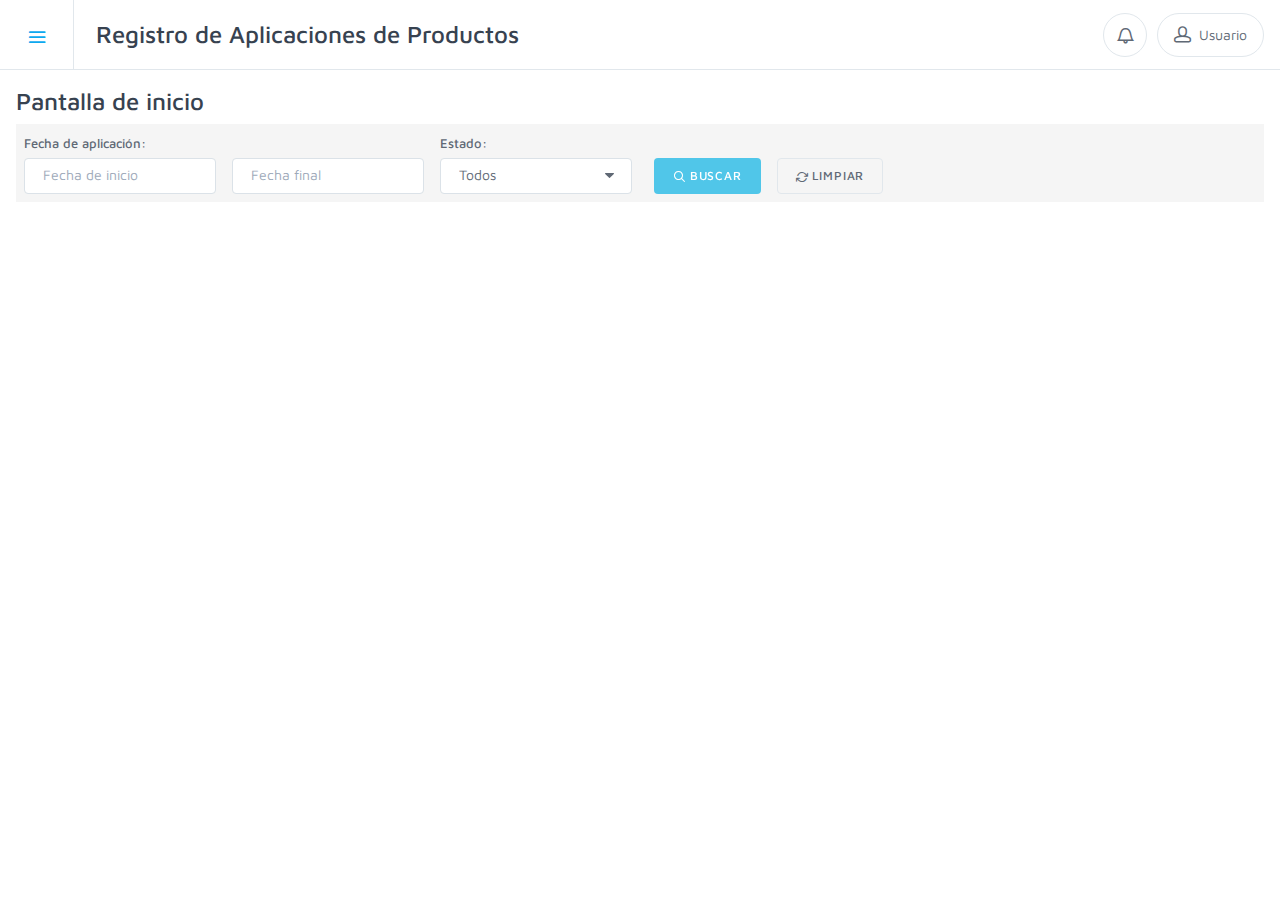
<file: logistica-inicio.html>
<!DOCTYPE html>
<html lang="es-PE">
  <head>
    <meta http-equiv="Content-Type" content="text/html; charset=UTF-8">
    <title>Registro de Aplicaciones de Productos | Aplicaciones</title>
    <!-- Meta tag para moviles -->
    <meta name="viewport" content="width=device-width, initial-scale=1.0, maximum-scale=1.0, user-scalable=no">
    <!-- Estilos incluyendo: Bootstrap, Font Icons, Plugins, etc.-->
    <link rel="stylesheet" href="css/vendor.min.css">
    <link id="mainStyles" rel="stylesheet" href="css/styles.min.css">
    <link rel="stylesheet" type="text/css" href="css/jquery-ui.min.css">
    <link id="customStyles" rel="stylesheet" href="css/custom.css">
    <!-- Modernizr -->
    <script type="text/javascript" src="js/third-party/modernizr.min.js"></script>
  </head>
  <body>
    <!-- Menu -->
    <div class="offcanvas-container" id="mobile-menu">
      <div class="account-link">
        <div class="user-ava"><img src="img/user.png" alt="Daniel Arana" title="Daniel Arana"></div>
        <div class="user-info">
          <h6 class="user-name">Daniel Arana</h6>
          <span class="text-sm text-white opacity-60">Usuario</span>
        </div>
      </div>
      <nav class="offcanvas-menu">
        <ul class="menu">
          <li class="active"><a href="logistica-inicio.html">Inicio</a></li>
          <li><a href="logistica-aplicacion.html">Solicitudes</a></li>
          <li><a href="#">Por atender</a></li>
          <li><a href="#">Históricos</a></li>
          <li class="offcanvas-header"><h3 class="offcanvas-title">Opciones de usuario</h3></li>
          <li><a href="perfil.html">Ver perfil</a></li>
          <li><a href="index.html">Cerrar sesión</a></li>
        </ul>
      </nav>
    </div>
    <!-- Header -->
    <div class="topbar d-none"></div>
    <header class="navbar navbar-sticky">
      <div class="site-branding"><div class="inner">
        <a class="offcanvas-toggle" href="#mobile-menu" data-toggle="offcanvas"></a>
      </div></div>
      <h3 class="navbar-title with-menu">
        <span class="d-md-inline d-none">Registro de</span> Aplicaciones <span class="d-sm-inline d-none">de Productos</span>
      </h3>
      <!-- Toolbar -->
      <div class="toolbar"><div class="inner"><div class="tools">
        <div class="search"><i class="icon-bell"></i></div>
        <div class="account">
          <!-- Icono del usuario -->
          <i class="icon-head"></i> <span class="account-label">Usuario</span>
          <ul class="toolbar-dropdown">
            <!-- Breve info del usuario -->
            <li class="sub-menu-user">
              <div class="user-ava"><img src="img/user.png" alt="Daniel Arana" title="Daniel Arana"></div>
              <div class="user-info">
                <h6 class="user-name">Daniel Arana</h6>
                <span class="text-xs text-muted">Usuario</span>
              </div>
            </li>
            <!-- Menu del usuario -->
            <li><a href="perfil.html"><i class="icon-cog"></i>Configurar perfil</a></li>
            <li><a href="index.html"><i class="icon-unlock"></i>Cerrar sesión</a></li>
          </ul>
        </div>
      </div></div></div>
    </header>
    <!-- Contenido -->
    <div class="offcanvas-wrapper">
      <div class="container-fluid">
        <h3 class="mb-2">Pantalla de inicio</h3>
        <!-- Formulario de búsqueda -->
        <form class="search-box">
          <div class="form-group row">
            <div class="col-lg-4 col-sm-8 col-12">
              <label for="fecha-inicio">Fecha de aplicación:</label>
              <div class="row">
                <div class="col-6"><input type="text" id="fecha-inicio" name="fecha-inicio" class="form-control form-control-sm date-input" placeholder="Fecha de inicio"></div>
                <div class="col-6"><input type="text" id="fecha-fin" name="fecha-fin" class="form-control form-control-sm date-input" placeholder="Fecha final"></div>
              </div>
            </div>
            <div class="col-lg-2 col-sm-4 col-12">
              <label for="estado">Estado:</label>
              <select id="estado" name="estado" class="form-control form-control-sm">
                <option value="" selected="">Todos</option>
                <option value="2">Solicitado</option>
                <option value="3">Por atender</option>
                <option value="4">Completado</option>
                <option value="5">Rechazado</option>
              </select>
            </div>
            <div class="col-lg-auto col-12 text-center mb-sm-2 mb-0">
              <button type="submit" class="btn btn-sm btn-info"><i class="icon-search"></i> Buscar</button>
              <button type="reset" class="btn btn-sm btn-secondary"><i class="icon-repeat"></i> Limpiar</button>
            </div>
          </div>
        </form>
        <!-- Resultados de la búsqueda -->
        <div class="row">
          <div class="col-md-5 col-12">
            <canvas id="chart-resumen" width="500" height="250"></canvas>
          </div>
          <div class="col-md-7 col-12">
            <canvas id="chart-ranking" width="500" height="300"></canvas>
          </div>
        </div>
      </div>
    </div>
    <!-- Boton para volver arriba -->
    <a class="scroll-to-top-btn" href="#">
      <i class="icon-arrow-up"></i>
    </a>
    <!-- Backdrop -->
    <div class="site-backdrop"></div>
    <!-- JavaScript (jQuery) libraries, plugins and custom scripts-->
    <script type="text/javascript" src="js/third-party/vendor.min.js"></script>
    <script type="text/javascript" src="js/third-party/scripts.min.js"></script>
    <script type="text/javascript" src="js/third-party/jquery-ui.min.js"></script>
    <script type="text/javascript" src="js/third-party/Chart.min.js"></script>
    <script type="text/javascript" src="js/utilidades.js"></script>
    <script type="text/javascript" src="js/aplicacion/inicio.js"></script>
  </body>
</html>
</file>
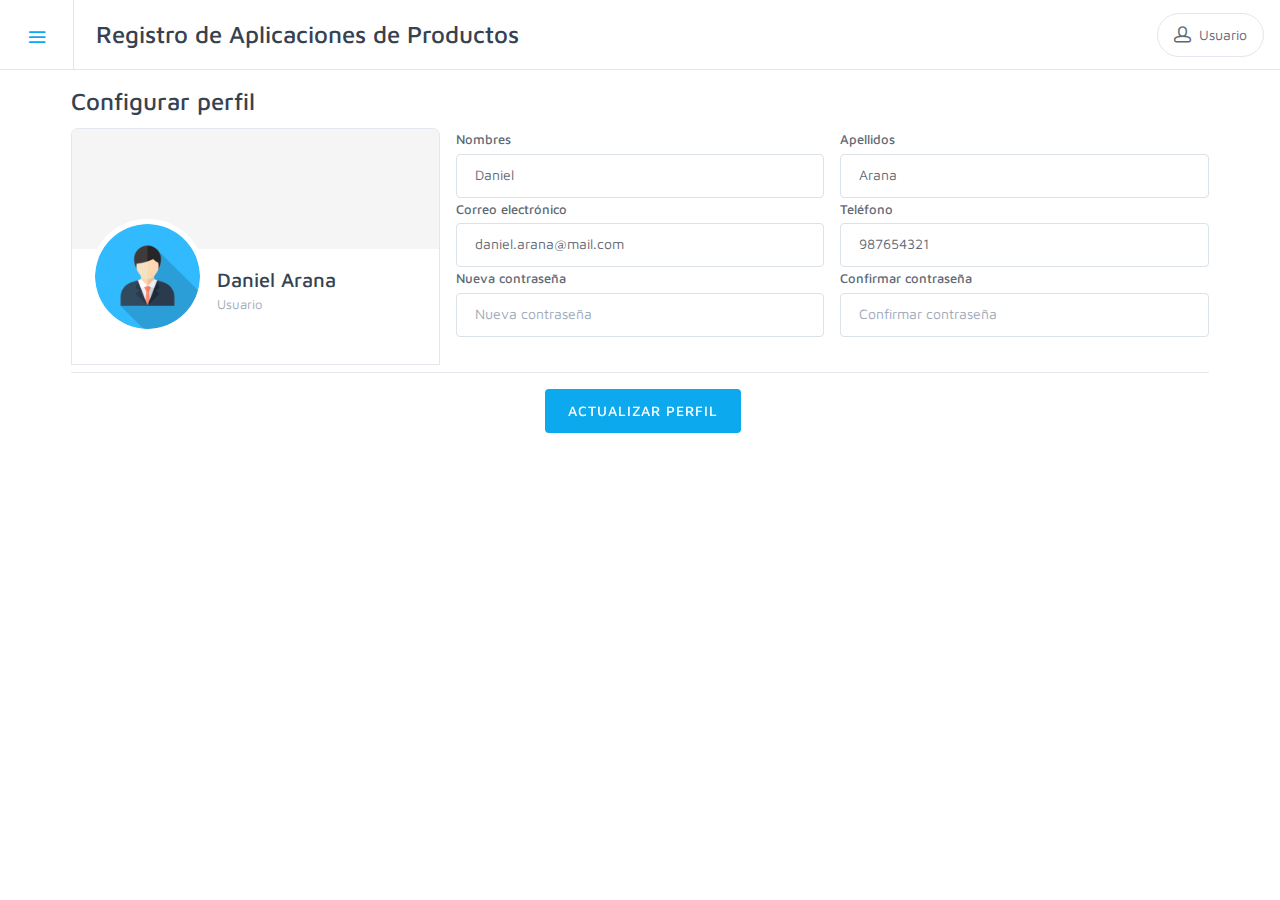
<file: perfil.html>
<!DOCTYPE html>
<html lang="es-PE">
  <head>
    <meta charset="utf-8">
    <title>Registro de Aplicaciones de Productos | Perfil</title>
    <!-- Meta tag para moviles -->
    <meta name="viewport" content="width=device-width, initial-scale=1.0, maximum-scale=1.0, user-scalable=no">
    <!-- Estilos incluyendo: Bootstrap, Font Icons, Plugins, etc.-->
    <link rel="stylesheet" media="screen" href="css/vendor.min.css">
    <link id="mainStyles" rel="stylesheet" media="screen" href="css/styles.min.css">
    <link id="customStyles" rel="stylesheet" media="screen" href="css/custom.css">
    <!-- Modernizr -->
    <script type="text/javascript" src="js/third-party/modernizr.min.js"></script>
  </head>
  <body>
    <!--      -->
    <!-- Menu -->
    <!--      -->
    <div class="offcanvas-container" id="mobile-menu">
      <div class="account-link">
        <div class="user-ava"><img src="img/user.png" alt="Daniel Arana" title="Daniel Arana"></div>
        <div class="user-info">
          <h6 class="user-name">Daniel Arana</h6>
          <span class="text-sm text-white opacity-60">Usuario</span>
        </div>
      </div>
      <nav class="offcanvas-menu">
        <ul class="menu">
          <li><a href="empleado-aplicacion.html">Solicitudes</a></li>
          <li><a href="#">Transferencias</a></li>
          <li class="offcanvas-header"><h3 class="offcanvas-title">Opciones de usuario</h3></li>
          <li class="active"><a href="perfil.html">Ver perfil</a></li>
          <li><a href="index.html">Cerrar sesi&oacute;n</a></li>
        </ul>
      </nav>
    </div>
    <!--        -->
    <!-- Header -->
    <!--        -->
    <div class="topbar d-none"></div>
    <header class="navbar navbar-sticky">
      <div class="site-branding"><div class="inner">
        <a class="offcanvas-toggle" href="#mobile-menu" data-toggle="offcanvas"></a>
      </div></div>
      <h3 class="navbar-title with-menu">
        <span class="d-md-inline d-none">Registro de</span> Aplicaciones <span class="d-sm-inline d-none">de Productos</span>
      </h3>
      <!-- Toolbar -->
      <div class="toolbar"><div class="inner"><div class="tools">
        <div class="account">
          <!-- Icono del usuario -->
          <i class="icon-head"></i> <span class="account-label">Usuario</span>
          <ul class="toolbar-dropdown">
            <!-- Breve info del usuario -->
            <li class="sub-menu-user">
              <div class="user-ava"><img src="img/user.png" alt="Daniel Arana" title="Daniel Arana"></div>
              <div class="user-info">
                <h6 class="user-name">Daniel Arana</h6>
                <span class="text-xs text-muted">Usuario</span>
              </div>
            </li>
            <!-- Menu del usuario -->
            <li><a href="perfil.html"><i class="icon-cog"></i>Configurar perfil</a></li>
            <li><a href="index.html"><i class="icon-unlock"></i>Cerrar sesi&oacute;n</a></li>
          </ul>
        </div>
      </div></div></div>
    </header>
    <!--           -->
    <!-- Contenido -->
    <!--           -->
    <div class="offcanvas-wrapper">
      <div class="container">
        <h3>Configurar perfil</h3>
        <form class="row profile-box">
          <div class="col-lg-4">
            <aside class="user-info-wrapper">
              <div class="user-cover"></div>
              <div class="user-info">
                <div class="user-avatar"><a class="edit-avatar" href="#"></a><img src="img/user.png" alt="User"></div>
                <div class="user-data"><h4>Daniel Arana</h4><span>Usuario</span></div>
              </div>
            </aside>
          </div>
          <div class="col-lg-8">
            <div class="row mt-lg-0 mt-3">
              <div class="col-sm-6">
                <div class="form-group profile-group">
                  <label for="perfil-nombres">Nombres</label>
                  <input class="form-control" type="text" id="perfil-nombres" placeholder="Nombres" value="Daniel" required>
                </div>
              </div>
              <div class="col-sm-6">
                <div class="form-group profile-group">
                  <label for="perfil-apellidos">Apellidos</label>
                  <input class="form-control" type="text" id="perfil-apellidos" placeholder="Apellidos" value="Arana" required>
                </div>
              </div>
              <div class="col-sm-6">
                <div class="form-group profile-group">
                  <label for="perfil-correo">Correo electr&oacute;nico</label>
                  <input class="form-control" type="email" id="perfil-correo" placeholder="Correo electr&oacute;nico" value="daniel.arana@mail.com" required>
                </div>
              </div>
              <div class="col-sm-6">
                <div class="form-group profile-group">
                  <label for="perfil-telefono">Tel&eacute;fono</label>
                  <input class="form-control" type="tel" id="perfil-telefono" placeholder="Tel&eacute;fono" value="987654321" required>
                </div>
              </div>
              <div class="col-sm-6">
                <div class="form-group profile-group">
                  <label for="perfil-contrasena">Nueva contrase&ntilde;a</label>
                  <input class="form-control" type="password" id="perfil-contrasena" placeholder="Nueva contrase&ntilde;a">
                </div>
              </div>
              <div class="col-sm-6">
                <div class="form-group profile-group">
                  <label for="perfil-confirmar-contrasena">Confirmar contrase&ntilde;a</label>
                  <input class="form-control" type="password" id="perfil-confirmar-contrasena" placeholder="Confirmar contrase&ntilde;a">
                </div>
              </div>
            </div>
          </div>
        </form>
        <hr class="mt-2 mb-3">
        <div class="text-center">
          <button class="btn btn-primary mr-0" type="button" data-toast data-toast-position="topRight" data-toast-type="success" data-toast-icon="icon-circle-check" data-toast-title="&iexcl;&Eacute;xito!" data-toast-message="Perfil actualizado exitosamente.">Actualizar perfil</button>
        </div>
      </div>
    </div>
    <!-- Boton para volver arriba -->
    <a class="scroll-to-top-btn" href="#"><i class="icon-arrow-up"></i></a>
    <!-- Backdrop -->
    <div class="site-backdrop"></div>
    <!-- JavaScript (jQuery) libraries, plugins and custom scripts-->
    <script type="text/javascript" src="js/third-party/vendor.min.js"></script>
    <script type="text/javascript" src="js/third-party/scripts.min.js"></script>
  </body>
</html>
</file>
<file: css/custom.css>
/*
 * Botones
 */
.btn-success {
	background-color: #61c672;
}
.btn-success:hover {
	background-color: #4ca75b;
}

/*
 * Filtros de busqueda
 */
.search-box{
  background-color: #f5f5f5;
  margin-bottom: .5rem;
  padding: .5rem;
}
.hidden-mobile {
	display: none;
}
@media (min-width: 576px) {
	.search-box {
		padding-bottom: 0;
	}
	.hidden-mobile {
		display: block !important
	}
	#filter-button {
		display: none
	}
}

/*
 * Acordeón de tarjetas
 */
.accordion .card {
	margin-bottom: 0.5rem;
}
.accordion .card:last-child {
	margin-bottom: 0;
}
.accordion .card-header {
	padding: .75rem;
	background-color: #bee9f7;
}
.accordion .card-body {
	padding: .75rem;
}
.accordion .card-body .card {
	background-color: #f7fcff;
	padding: 0.5rem;
}

/*
 * Pseudo-botones de dias trascurridos
 */
.d-inline-block .btn[disabled] {
	cursor: default;
	opacity: 1;
}
.btn.btn-days {
	min-width: 4rem;
}
.btn.btn-days strong {
	font-size: 18px;
	vertical-align: top;
}
.btn.btn-days span {
	vertical-align: middle;
}

/*
 * Detalles de aplicación
 */
.aplicacion-detalles {
	display: none;
}
.simple-list {
	margin: 0;
	padding-left: 1rem;
	line-height: 1.5;
}

/*
 * Resultados de la busqueda
 */
.search-info, .search-buttons {
	-webkit-align-self: center;
	-ms-flex-item-align: center;
	align-self: center;
}
.search-buttons {
	text-align: right;
}
.search-buttons .btn {
	margin: 0 0 0.5rem 0.5rem;
}
.search-buttons .btn:first-child {
	margin-left: 0;
}
@media (min-width: 576px) {
	.search-buttons.col-sm-auto {
		padding-left: 0;
		order: 1;
	}
	.search-buttons.col-sm-auto .btn {
		margin-bottom: 0;
	}
}
@media (min-width: 768px) {
	.search-buttons.col-md-auto {
		padding-left: 0;
		order: 1;
	}
	.search-buttons.col-md-auto .btn {
		margin-bottom: 0;
	}
}

/*
 * Metodo de aplicacion
 */
optgroup {
	background-color: #f5f5f5;
}
option {
	background-color: #fff;
}

/*
 * Lista de mochilas
 */
.custom-control {
	margin-bottom: 0 !important;
}
@media (min-width: 576px) {
	.col-sm-five {
		-ms-flex: 0 0 20%;
		flex: 0 0 20%;
		max-width: 20%;
	}
}

/*
 * Autocompletado
 */
.ui-menu {
  z-index: 20000;
}

/*
 * Paginado
 */

.entry-navigation {
	border: none;
}
.entry-navigation > .column {
	padding: 0;
}
</file>
<file: css/styles.min.css>
/*
 * Unishop | Universal E-Commerce Template
 * Copyright 2018 rokaux
 * 
 * Modificaciones a la plantilla:
 * - quitada la regla responsive @media para .toolbar-dropdown (reemplazada en el archivo de estilos personalizado)
 */
@import url("https://fonts.googleapis.com/css?family=Maven+Pro:400,500,700,900");.sub-menu,.toolbar-dropdown{display:none;position:absolute;top:100%;left:0;width:200px;margin-top:-7px !important;padding:10px 0 !important;border:1px solid #e1e7ec;border-radius:5px;background-color:#fff;line-height:1.5;box-shadow:0 7px 22px -5px rgba(47,56,68,0.2)}.sub-menu>li,.toolbar-dropdown>li{display:block;position:relative}.sub-menu>li>a,.toolbar-dropdown>li>a{display:block;padding:5px 20px !important;transition:color .3s;color:#606975;font-size:14px;font-weight:500;text-align:left;text-decoration:none}.sub-menu>li>a>i,.toolbar-dropdown>li>a>i{display:inline-block;margin-top:-2px;margin-right:6px;font-size:.9em;vertical-align:middle}.sub-menu>li.sub-menu-user,.toolbar-dropdown>li.sub-menu-user{display:table;width:100%;padding:4px 17px 6px}.sub-menu>li.sub-menu-user .user-ava,.toolbar-dropdown>li.sub-menu-user .user-ava,.sub-menu>li.sub-menu-user .user-info,.toolbar-dropdown>li.sub-menu-user .user-info{display:table-cell;vertical-align:middle}.sub-menu>li.sub-menu-user .user-ava,.toolbar-dropdown>li.sub-menu-user .user-ava{width:44px}.sub-menu>li.sub-menu-user .user-ava>img,.toolbar-dropdown>li.sub-menu-user .user-ava>img{display:block;width:44px;padding:3px;border:1px solid #e1e7ec;border-radius:50%}.sub-menu>li.sub-menu-user .user-info,.toolbar-dropdown>li.sub-menu-user .user-info{padding-left:8px}.sub-menu>li.sub-menu-user .user-info>.user-name,.toolbar-dropdown>li.sub-menu-user .user-info>.user-name{margin-bottom:2px;font-size:14px}.sub-menu>li.sub-menu-user .user-info>span,.toolbar-dropdown>li.sub-menu-user .user-info>span{display:block}.sub-menu>li.sub-menu-separator,.toolbar-dropdown>li.sub-menu-separator{margin-top:5px;margin-bottom:3px;border-top:1px solid #e1e7ec}.sub-menu>li:hover>a,.toolbar-dropdown>li:hover>a{color:#0da9ef}.sub-menu>li.active>a,.toolbar-dropdown>li.active>a{color:#0da9ef}.sub-menu>li.has-children>a,.toolbar-dropdown>li.has-children>a{padding-right:35px !important}.sub-menu>li.has-children>a::after,.toolbar-dropdown>li.has-children>a::after{display:block;position:absolute;top:50%;right:18px;width:0;height:0;margin-top:-4px;border-top:.3em solid transparent;border-bottom:.3em solid transparent;border-left:.32em solid;content:''}.sub-menu>li>.sub-menu,.toolbar-dropdown>li>.sub-menu{top:-4px;left:100%;margin-left:-5px}.mega-menu{display:none;position:absolute;top:100%;left:0;width:100%;margin-top:-1px !important;border:1px solid #e1e7ec;background-color:#fff;box-shadow:0 7px 22px -5px rgba(47,56,68,0.2);table-layout:fixed}.mega-menu>li{display:table-cell !important;position:relative;padding:25px !important;border-left:1px solid #e1e7ec;vertical-align:top}.mega-menu>li .mega-menu-title{display:block;margin-bottom:16px;padding-bottom:10px;border-bottom:1px solid #e1e7ec;color:#9da9b9;font-weight:500;text-transform:uppercase;text-align:left}.mega-menu>li:first-child{border-left:0}.mega-menu .sub-menu{display:block !important;position:relative;width:100%;padding:0 !important;border:0;border-radius:0;background-color:transparent;box-shadow:none}.mega-menu .sub-menu>li>a{padding:5px 0 !important}.offcanvas-menu{position:relative;width:100%;overflow:hidden}.offcanvas-menu ul{margin:0;padding:0;list-style:none}.offcanvas-menu ul.menu{position:relative;-webkit-transform:translate3d(0, 0, 0);transform:translate3d(0, 0, 0);transition:all 0.4s cubic-bezier(0.86, 0, 0.07, 1)}.offcanvas-menu ul.menu.off-view{-webkit-transform:translate3d(-100%, 0, 0);transform:translate3d(-100%, 0, 0)}.offcanvas-menu ul.menu.in-view{-webkit-transform:translate3d(0, 0, 0);transform:translate3d(0, 0, 0)}.offcanvas-menu ul li{display:block}.offcanvas-menu ul li a{display:block;padding:15px 20px;transition:color .3s;border-bottom:1px solid rgba(255,255,255,0.12);color:#fff;font-size:14px;font-weight:500;letter-spacing:.05em;text-transform:uppercase;text-decoration:none}.offcanvas-menu ul li a:hover{color:#0da9ef}.offcanvas-menu ul li.back-btn>a{background-color:#313b47;color:#fff}.offcanvas-menu ul li.back-btn>a::before{display:inline-block;width:0;height:0;margin-right:8px;border-top:.32em solid transparent;border-right:.37em solid;border-bottom:.32em solid transparent;content:'';opacity:.75}.offcanvas-menu ul li.active>a{color:#0da9ef}.offcanvas-menu ul li.has-children>span{display:block;position:relative;width:100%}.offcanvas-menu ul li.has-children>span>a{padding-right:65px}.offcanvas-menu ul li.has-children.active>span>a{color:#0da9ef}.offcanvas-menu ul li.has-children .sub-menu-toggle{display:block;position:absolute;top:0;right:0;width:60px;height:100%;height:calc(100% - 1px);transition:background-color .3s;border-left:1px solid rgba(255,255,255,0.12);color:rgba(255,255,255,0.75);cursor:pointer;z-index:1}.offcanvas-menu ul li.has-children .sub-menu-toggle::before{display:block;position:absolute;top:50%;right:25px;width:0;height:0;margin-top:-5px;border-top:.35em solid transparent;border-bottom:.35em solid transparent;border-left:.4em solid;content:''}.offcanvas-menu ul li.has-children .sub-menu-toggle:hover{background-color:rgba(255,255,255,0.1)}.offcanvas-menu ul li.has-children>.offcanvas-submenu{position:absolute;top:0;right:-100%;width:100%;height:auto;-webkit-transform:translate3d(100%, 0, 0);transform:translate3d(100%, 0, 0);transition:all 0.4s cubic-bezier(0.86, 0, 0.07, 1)}.offcanvas-menu ul li.has-children>.offcanvas-submenu.in-view{-webkit-transform:translate3d(0, 0, 0);transform:translate3d(0, 0, 0)}.offcanvas-menu ul li.has-children>.offcanvas-submenu.off-view{-webkit-transform:translate3d(-100%, 0, 0);transform:translate3d(-100%, 0, 0)}@-webkit-keyframes submenu-show{from{-webkit-transform:scale(0.85);transform:scale(0.85);opacity:0}to{-webkit-transform:scale(1);transform:scale(1);opacity:1}}@keyframes submenu-show{from{-webkit-transform:scale(0.85);transform:scale(0.85);opacity:0}to{-webkit-transform:scale(1);transform:scale(1);opacity:1}}@-webkit-keyframes megamenu-show{from{-webkit-transform:translate3d(0, -9px, 0);transform:translate3d(0, -9px, 0);opacity:0}to{-webkit-transform:translate3d(0, 0, 0);transform:translate3d(0, 0, 0);opacity:1}}@keyframes megamenu-show{from{-webkit-transform:translate3d(0, -9px, 0);transform:translate3d(0, -9px, 0);opacity:0}to{-webkit-transform:translate3d(0, 0, 0);transform:translate3d(0, 0, 0);opacity:1}}html *{text-rendering:optimizeLegibility;-webkit-font-smoothing:antialiased;-moz-osx-font-smoothing:grayscale}body{background-position:center;background-color:#fff;background-repeat:no-repeat;background-size:cover;color:#606975;font-family:"Maven Pro",Helvetica,Arial,sans-serif;font-size:14px;font-weight:normal;text-transform:none;line-height:1.5}a{color:#0da9ef;text-decoration:underline}a:hover{color:#0da9ef;text-decoration:none}a:focus{outline:none}.small,small{font-size:85%}.navi-link,.navi-link-light{transition:color .3s;color:#606975;text-decoration:none}.navi-link:hover,.navi-link-light:hover{color:#0da9ef}.navi-link-light{color:#fff}img,figure{max-width:100%;height:auto;vertical-align:middle}svg{max-width:100%}iframe{width:100%}*{box-sizing:border-box}*::before,*::after{box-sizing:border-box}hr{margin:0;border:0;border-top:1px solid #e1e7ec}hr.hr-light{border-top-color:rgba(255,255,255,0.12)}pre{display:block;padding:15px;border:1px solid #e1e7ec;border-radius:7px;background-color:#f5f5f5}::-moz-selection{background:#374250;color:#fff}::selection{background:#374250;color:#fff}::-moz-selection{background:#374250;color:#fff}figure{position:relative;margin:0}figure figcaption{display:block;position:absolute;bottom:0;left:0;width:100%;margin:0;padding:12px;font-size:14px}@media (min-width: 1200px){.container{width:1170px;max-width:1170px}}@media (max-width: 1200px){.container{width:100% !important;max-width:100% !important}}.container-fluid{max-width:1920px;margin-right:auto;margin-left:auto;padding-right:30px;padding-left:30px}@media (max-width: 1200px){.container-fluid{padding:0 15px}}.caret{display:inline-block;width:0;height:0;margin-left:2px;border-top:4px dashed;border-right:4px solid transparent;border-left:4px solid transparent;vertical-align:middle}.close{transition:opacity .25s;border:0;background:0;color:#606975;font-family:sans-serif;font-size:18px;cursor:pointer}.close:hover{opacity:.6}.icon-medal{display:inline-block;width:14px;height:14px;background-position:center;background-image:url([data-uri]);background-repeat:no-repeat;background-size:14px;line-height:1}.position-relative{position:relative !important}.position-absolute{position:absolute !important}.position-fixed{position:fixed !important}.position-static{position:static !important}.top-0{top:0}.right-0{right:0}.bottom-0{bottom:0}.left-0{left:0}.w-90{width:90px !important}.w-110{width:110px !important}.w-150{width:150px !important}.w-200{width:200px !important}.w-250{width:250px !important}.w-270{width:270px !important}.w-300{width:300px !important}.border-default{border:1px solid #e1e7ec}.border-default.border-light{border-color:rgba(255,255,255,0.12)}.border-0{border:0 !important}.border-top-0{border-top:0 !important}.border-right-0{border-right:0 !important}.border-bottom-0{border-bottom:0 !important}.border-left-0{border-left:0 !important}.rounded{border-radius:7px}.rounded-top{border-top-left-radius:7px;border-top-right-radius:7px}.rounded-right{border-top-right-radius:7px;border-bottom-right-radius:7px}.rounded-bottom{border-bottom-left-radius:7px;border-bottom-right-radius:7px}.rounded-left{border-top-left-radius:7px;border-bottom-left-radius:7px}.rounded-circle{border-radius:50%}.rounded-0{border-radius:0 !important}.rounded-top-0{border-top-left-radius:0 !important;border-top-right-radius:0 !important}.rounded-right-0{border-top-right-radius:0 !important;border-bottom-right-radius:0 !important}.rounded-bottom-0{border-bottom-left-radius:0 !important;border-bottom-right-radius:0 !important}.rounded-left-0{border-top-left-radius:0 !important;border-bottom-left-radius:0 !important}.box-shadow{box-shadow:0 7px 22px -5px rgba(47,56,68,0.2)}.img-thumbnail{padding:5px !important;border:1px solid #e1e7ec;border-radius:7px;background-color:#fff}.img-thumbnail.rounded-circle{border-radius:50%}.img-cover{position:absolute;top:0;left:0;width:100%;height:100%;background-position:center;background-repeat:no-repeat;background-size:cover}[class^='col-'] .img-cover{left:15px;width:calc(100% - 30px)}.opacity-100{opacity:1 !important}.opacity-90{opacity:.9 !important}.opacity-80{opacity:.8 !important}.opacity-75{opacity:.75 !important}.opacity-60{opacity:.6 !important}.opacity-50{opacity:.5 !important}.opacity-25{opacity:.25 !important}.opacity-15{opacity:.15 !important}.clearfix::after{display:block;clear:both;content:''}.text-muted{color:#9da9b9 !important}.text-primary{color:#0da9ef !important}.text-info{color:#50c6e9 !important}.text-warning{color:#ffb74f !important}.text-success{color:#43d9a3 !important}.text-danger{color:#ff5252 !important}.text-gray-dark{color:#374250 !important}.text-body{color:#606975 !important}.text-light,.text-white{color:#fff !important}.text-highlighted{background-color:#fff8b0 !important}.text-decoration-none{text-decoration:none !important}.text-crossed{text-decoration:line-through !important}.text-shadow{text-shadow:0 1px rgba(0,0,0,0.5) !important}.text-black{font-weight:900 !important}.text-bold{font-weight:bold !important}.text-medium{font-weight:500 !important}.text-normal{font-weight:normal !important}.text-thin{font-weight:300 !important}.text-uppercase{letter-spacing:.04em}.bg-primary{background-color:#0da9ef !important}.bg-success{background-color:#43d9a3 !important}.bg-info{background-color:#50c6e9 !important}.bg-warning{background-color:#ffb74f !important}.bg-danger{background-color:#ff5252 !important}.bg-inverse{background-color:#374250 !important}.bg-faded,.bg-secondary{background-color:#f5f5f5 !important}.bg-dark{background-color:#374250 !important}.bg-white{background-color:#fff !important}.bg-no-repeat{background-repeat:no-repeat}.bg-repeat{background-repeat:repeat}.bg-center{background-position:center}.bg-cover{background-size:cover}.border-primary{border-color:#0da9ef !important}.border-success{border-color:#43d9a3 !important}.border-info{border-color:#50c6e9 !important}.border-warning{border-color:#ffb74f !important}.border-danger{border-color:#ff5252 !important}.border-secondary{border-color:#f5f5f5 !important}.border-dark{border-color:#374250 !important}.padding-top-1x{padding-top:24px !important}@media (max-width: 768px){.padding-top-1x{padding-top:16px !important}}.padding-top-2x{padding-top:48px !important}@media (max-width: 768px){.padding-top-2x{padding-top:32px !important}}.padding-top-3x{padding-top:72px !important}@media (max-width: 768px){.padding-top-3x{padding-top:48px !important}}.padding-top-4x{padding-top:96px !important}@media (max-width: 768px){.padding-top-4x{padding-top:64px !important}}.padding-top-5x{padding-top:120px !important}@media (max-width: 768px){.padding-top-5x{padding-top:80px !important}}.padding-top-6x{padding-top:144px !important}@media (max-width: 768px){.padding-top-6x{padding-top:96px !important}}.padding-top-7x{padding-top:168px !important}@media (max-width: 768px){.padding-top-7x{padding-top:112px !important}}.padding-top-8x{padding-top:192px !important}@media (max-width: 768px){.padding-top-8x{padding-top:128px !important}}.padding-top-9x{padding-top:216px !important}@media (max-width: 768px){.padding-top-9x{padding-top:144px !important}}.padding-top-10x{padding-top:240px !important}@media (max-width: 768px){.padding-top-10x{padding-top:160px !important}}.padding-bottom-1x{padding-bottom:24px !important}@media (max-width: 768px){.padding-bottom-1x{padding-bottom:16px !important}}.padding-bottom-2x{padding-bottom:48px !important}@media (max-width: 768px){.padding-bottom-2x{padding-bottom:32px !important}}.padding-bottom-3x{padding-bottom:72px !important}@media (max-width: 768px){.padding-bottom-3x{padding-bottom:48px !important}}.padding-bottom-4x{padding-bottom:96px !important}@media (max-width: 768px){.padding-bottom-4x{padding-bottom:64px !important}}.padding-bottom-5x{padding-bottom:120px !important}@media (max-width: 768px){.padding-bottom-5x{padding-bottom:80px !important}}.padding-bottom-6x{padding-bottom:144px !important}@media (max-width: 768px){.padding-bottom-6x{padding-bottom:96px !important}}.padding-bottom-7x{padding-bottom:168px !important}@media (max-width: 768px){.padding-bottom-7x{padding-bottom:112px !important}}.padding-bottom-8x{padding-bottom:192px !important}@media (max-width: 768px){.padding-bottom-8x{padding-bottom:128px !important}}.padding-bottom-9x{padding-bottom:216px !important}@media (max-width: 768px){.padding-bottom-9x{padding-bottom:144px !important}}.padding-bottom-10x{padding-bottom:240px !important}@media (max-width: 768px){.padding-bottom-10x{padding-bottom:160px !important}}.margin-top-1x{margin-top:24px !important}@media (max-width: 768px){.margin-top-1x{margin-top:16px !important}}.margin-top-2x{margin-top:48px !important}@media (max-width: 768px){.margin-top-2x{margin-top:32px !important}}.margin-top-3x{margin-top:72px !important}@media (max-width: 768px){.margin-top-3x{margin-top:48px !important}}.margin-top-4x{margin-top:96px !important}@media (max-width: 768px){.margin-top-4x{margin-top:64px !important}}.margin-top-5x{margin-top:120px !important}@media (max-width: 768px){.margin-top-5x{margin-top:80px !important}}.margin-top-6x{margin-top:144px !important}@media (max-width: 768px){.margin-top-6x{margin-top:96px !important}}.margin-top-7x{margin-top:168px !important}@media (max-width: 768px){.margin-top-7x{margin-top:112px !important}}.margin-top-8x{margin-top:192px !important}@media (max-width: 768px){.margin-top-8x{margin-top:128px !important}}.margin-top-9x{margin-top:216px !important}@media (max-width: 768px){.margin-top-9x{margin-top:144px !important}}.margin-top-10x{margin-top:240px !important}@media (max-width: 768px){.margin-top-10x{margin-top:160px !important}}.margin-bottom-1x{margin-bottom:24px !important}@media (max-width: 768px){.margin-bottom-1x{margin-bottom:16px !important}}.margin-bottom-2x{margin-bottom:48px !important}@media (max-width: 768px){.margin-bottom-2x{margin-bottom:32px !important}}.margin-bottom-3x{margin-bottom:72px !important}@media (max-width: 768px){.margin-bottom-3x{margin-bottom:48px !important}}.margin-bottom-4x{margin-bottom:96px !important}@media (max-width: 768px){.margin-bottom-4x{margin-bottom:64px !important}}.margin-bottom-5x{margin-bottom:120px !important}@media (max-width: 768px){.margin-bottom-5x{margin-bottom:80px !important}}.margin-bottom-6x{margin-bottom:144px !important}@media (max-width: 768px){.margin-bottom-6x{margin-bottom:96px !important}}.margin-bottom-7x{margin-bottom:168px !important}@media (max-width: 768px){.margin-bottom-7x{margin-bottom:112px !important}}.margin-bottom-8x{margin-bottom:192px !important}@media (max-width: 768px){.margin-bottom-8x{margin-bottom:128px !important}}.margin-bottom-9x{margin-bottom:216px !important}@media (max-width: 768px){.margin-bottom-9x{margin-bottom:144px !important}}.margin-bottom-10x{margin-bottom:240px !important}@media (max-width: 768px){.margin-bottom-10x{margin-bottom:160px !important}}.mb-30{margin-bottom:30px !important}.mt-30{margin-top:30px !important}.margin-top-none{margin-top:0 !important}.margin-bottom-none{margin-bottom:0 !important}.padding-top-none{padding-top:0 !important}.padding-bottom-none{padding-bottom:0 !important}.margin-right-none{margin-right:0 !important}.margin-left-none{margin-left:0 !important}.padding-right-none{padding-right:0 !important}.padding-left-none{padding-left:0 !important}.hidden-xs-up{display:none !important}@media (max-width: 575px){.hidden-xs-down{display:none !important}}@media (min-width: 576px){.hidden-sm-up{display:none !important}}@media (max-width: 767px){.hidden-sm-down{display:none !important}}@media (min-width: 768px){.hidden-md-up{display:none !important}}@media (max-width: 991px){.hidden-md-down{display:none !important}}@media (min-width: 992px){.hidden-lg-up{display:none !important}}@media (max-width: 1199px){.hidden-lg-down{display:none !important}}@media (min-width: 1200px){.hidden-xl-up{display:none !important}}.hidden-xl-down{display:none !important}.d-inline-block img{width:100%}h1,h2,h3,h4,h5,h6,.h1,.h2,.h3,.h4,.h5,.h6{margin:0;color:#374250;font-family:inherit;font-style:normal;font-weight:500;text-transform:none}h1 small,h2 small,h3 small,h4 small,h5 small,h6 small,.h1 small,.h2 small,.h3 small,.h4 small,.h5 small,.h6 small{display:block;padding-top:3px;color:#9da9b9}h1,.h1{margin-bottom:24px;font-size:36px;line-height:1.15}@media (max-width: 768px){h1,.h1{font-size:31px}}h2,.h2{margin-bottom:16px;font-size:30px;line-height:1.2}@media (max-width: 768px){h2,.h2{font-size:28px}}h3,.h3{margin-bottom:12px;font-size:24px;line-height:1.25}@media (max-width: 768px){h3,.h3{font-size:22px}}h4,.h4{margin-bottom:8px;font-size:20px;line-height:1.3}h5,.h5{margin-bottom:8px;font-size:18px;line-height:1.35}h6,.h6{margin-bottom:6px;font-size:16px;line-height:1.4}.display-1,.display-2,.display-3,.display-4{font-weight:normal;line-height:1.15}.display-1{font-size:72px}@media (max-width: 576px){.display-1{font-size:57px}}.display-2{font-size:60px}@media (max-width: 576px){.display-2{font-size:48px}}.display-3{font-size:50px}@media (max-width: 576px){.display-3{font-size:42px}}.display-4{font-size:40px}@media (max-width: 576px){.display-4{font-size:36px}}p{margin:0 0 16px}.lead{font-size:18px}.text-lg{font-size:16px}.text-sm{font-size:13px}.text-xs{font-size:12px}ul,ol{margin-top:0;margin-bottom:16px;padding-left:18px;line-height:1.8}ul ul,ul ol,ol ul,ol ol{margin-bottom:0}.list-unstyled{padding-left:0;list-style:none}.list-inline{padding-left:0;list-style:none}.list-inline>li{display:inline-block;padding-right:5px;padding-left:5px}.list-icon{padding:0;list-style:none}.list-icon>li{position:relative;margin-bottom:6px;padding-left:22px}.list-icon>li>i{display:block;position:absolute;left:0;line-height:inherit}.list-icon.text-lg>li{padding-left:25px}.list-icon.text-sm>li{padding-left:18px}.list-icon.lead>li{padding-left:26px}dl{margin-top:0;margin-bottom:16px}dt,dd{line-height:1.5}dt{padding-top:9px;border-top:1px solid #e1e7ec;color:#374250;font-weight:500}dt:first-child{padding-top:0;border:0}dd{margin-top:3px;margin-bottom:15px;margin-left:0}blockquote{position:relative;margin:0;margin-bottom:16px;padding:24px 0 24px 36px;border-top:1px solid #e1e7ec;border-bottom:1px solid #e1e7ec;color:#606975;font-size:18px}blockquote::before{position:absolute;top:24px;left:-17px;color:#9da9b9;font-size:82px;font-style:italic;line-height:.8;content:'"'}blockquote cite{display:block;margin-top:9px;color:#9da9b9;font-size:14px;font-style:normal;font-weight:normal}blockquote cite::before{display:inline-block;margin-top:-2px;margin-right:8px;color:#9da9b9;font-family:feather;font-size:.95em;content:'\e074';vertical-align:middle}blockquote p{margin-bottom:0}blockquote.blockquote-reverse{padding-right:36px;padding-left:0;border-left:0;text-align:right}blockquote.blockquote-reverse::before{right:10px;left:auto}kbd{background-color:#606975}.form-control{padding:0 18px 3px;border:1px solid #dbe2e8;border-radius:22px;background-color:#fff;color:#606975;font-family:"Maven Pro",Helvetica,Arial,sans-serif;font-size:14px;-webkit-appearance:none;-moz-appearance:none;appearance:none}.form-control:not(textarea){height:44px}.form-control::-moz-placeholder{color:#9da9b9;opacity:1}.form-control:-ms-input-placeholder{color:#9da9b9}.form-control::-webkit-input-placeholder{color:#9da9b9}.form-control:focus{border-color:#0da9ef;outline:none;color:#606975;box-shadow:none !important}.form-control[type='color']{padding-bottom:0 !important}.form-control:disabled,.form-control[readonly]{background-color:#f5f5f5;cursor:not-allowed}textarea.form-control{padding-top:12px;padding-bottom:12px}select.form-control{padding-right:38px;background-position:center right 17px;background-image:url([data-uri]);background-repeat:no-repeat;background-size:9px 9px}select.form-control:not([size]):not([multiple]){height:44px}.form-group{margin-bottom:20px !important}.form-group label{margin-bottom:8px;padding-left:18px;font-size:13px;font-weight:500;cursor:pointer}.form-group label.col-form-label{-ms-flex-item-align:center !important;align-self:center !important;margin-bottom:0}.form-control-lg{border-radius:27px;font-size:16px}.form-control-lg:not(textarea){height:54px}.form-control-lg.form-control-rounded{border-radius:7px}.form-control-lg.form-control-square{border-radius:0}select.form-control.form-control-lg:not([size]):not([multiple]){height:54px}.form-control-sm{padding-bottom:2px;border-radius:18px}.form-control-sm:not(textarea){height:36px}.form-control-sm.form-control-rounded{border-radius:3px}.form-control-sm.form-control-square{border-radius:0}select.form-control.form-control-sm:not([size]):not([multiple]){height:36px}.form-text{padding-left:18px}.custom-control{margin-bottom:6px !important;padding-left:1.5rem !important}.custom-control:focus{outline:0}.custom-control .custom-control-label{margin:0;padding-left:0;font-size:14px !important;font-weight:normal !important;text-transform:none}.custom-control .custom-control-label::before{box-shadow:none !important}.custom-control .custom-control-input:checked ~ .custom-control-label::before{background-color:#0da9ef}.custom-control .custom-control-input:disabled ~ .custom-control-label{color:#9da9b9;cursor:not-allowed}.custom-control-inline{-webkit-box-align:center;-ms-flex-align:center;align-items:center}.custom-file,.custom-file-input{height:44px;border-radius:22px;cursor:pointer}.custom-file:focus ~ .custom-file-label,.custom-file-input:focus ~ .custom-file-label{box-shadow:none}.custom-file-label{font-weight:normal !important}.custom-file-label,.custom-file-label::after{height:44px;border-radius:22px;border-color:#dbe2e8;color:#606975;line-height:2.2}.custom-file-label::after{height:42px;border-top-left-radius:0 !important;border-bottom-left-radius:0 !important;background-color:#f5f5f5;font-weight:500 !important}.form-control-rounded{border-radius:5px}.form-control-rounded .custom-file-control,.form-control-rounded .custom-file-control::before{border-radius:5px}.form-control-square{border-radius:0}.form-control-square .custom-file-control,.form-control-square .custom-file-control::before{border-radius:0}.input-group{display:block;position:relative}.input-group .input-group-addon,.input-group .input-group-btn{display:inline-block;position:absolute;top:50%;margin-top:-3px;-webkit-transform:translateY(-50%);-ms-transform:translateY(-50%);transform:translateY(-50%)}.input-group .input-group-addon{left:15px;transition:color .3s;background-color:transparent !important;color:#9da9b9}.input-group .form-control{padding-left:35px}.input-group .form-control:focus ~ .input-group-addon{color:#0da9ef}.input-group .input-group-btn{right:10px;margin-top:-2px}.input-group .input-group-btn button{transition:color .3s;border:0;background:0;color:#606975;font-size:1.2em;cursor:pointer}.input-group .input-group-btn button:hover{color:#0da9ef}.input-group .input-group-btn .btn{margin:0;margin-right:3px;padding:0}.input-group .input-group-btn ~ .form-control{padding-right:35px;padding-left:18px}.has-success label,.has-success .form-control-feedback,.has-success .custom-control,.has-success .input-group .input-group-addon,.has-success.input-group .input-group-addon,.has-success .form-control:focus ~ .input-group-addon{color:#43d9a3}.has-success .form-control,.has-success .form-control:focus{border-color:#43d9a3}.has-success .form-control-success{padding-right:42px;background-position:center right 15px;background-image:url([data-uri]);background-repeat:no-repeat}.has-warning label,.has-warning .form-control-feedback,.has-warning .custom-control,.has-warning .input-group .input-group-addon,.has-warning.input-group .input-group-addon,.has-warning .form-control:focus ~ .input-group-addon{color:#ffb74f}.has-warning .form-control,.has-warning .form-control:focus{border-color:#ffb74f}.has-warning .form-control-warning{padding-right:42px;background-position:center right 15px;background-image:url([data-uri]);background-repeat:no-repeat}.has-danger label,.has-danger .form-control-feedback,.has-danger .custom-control,.has-danger .input-group .input-group-addon,.has-danger.input-group .input-group-addon,.has-danger .form-control:focus ~ .input-group-addon{color:#ff5252}.has-danger .form-control,.has-danger .form-control:focus{border-color:#ff5252}.has-danger .form-control-danger{padding-right:42px;background-position:center right 15px;background-image:url([data-uri]);background-size:13px 13px;background-repeat:no-repeat}.form-control-feedback{padding-top:2px;padding-left:18px}.input-light.form-control,.input-light .form-control{border-color:rgba(255,255,255,0.17);background-color:transparent;color:#fff}.input-light.form-control::-moz-placeholder,.input-light .form-control::-moz-placeholder{color:rgba(255,255,255,0.5);opacity:1}.input-light.form-control:-ms-input-placeholder,.input-light .form-control:-ms-input-placeholder{color:rgba(255,255,255,0.5)}.input-light.form-control::-webkit-input-placeholder,.input-light .form-control::-webkit-input-placeholder{color:rgba(255,255,255,0.5)}.input-light.form-control:focus,.input-light .form-control:focus{border-color:#0da9ef;color:#fff}.input-light.input-group .input-group-addon{color:rgba(255,255,255,0.5)}.subscribe-form .input-group{width:calc(100% - 88px);float:left}.subscribe-form .btn{margin:0;float:right}.subscribe-form .btn>i{margin-top:-6px;font-size:1.5em}.subscribe-form .form-text{padding-top:12px}.coupon-form .form-control{display:inline-block;width:100%;max-width:235px;margin-right:12px}.coupon-form .btn{margin-right:0}@media (max-width: 768px){.coupon-form .form-control{display:block;max-width:100%}}.login-box{display:block;width:100%;padding:30px 24px;border:1px solid #e1e7ec;border-radius:7px}.card-wrapper{margin:30px 0}@media (max-width: 576px){.jp-card-container{width:285px !important}.jp-card{min-width:250px !important}}.table thead th,.table td,.table th{border-color:#e1e7ec}.table.table-inverse{background-color:#374250;color:#fff}.table.table-inverse thead th,.table.table-inverse td,.table.table-inverse th{border-color:rgba(255,255,255,0.12)}.thead-inverse th{background-color:#374250;color:#fff}.thead-default th{background-color:#f5f5f5;color:#606975}.table-striped tbody tr:nth-of-type(odd){background-color:#f5f5f5}.table-striped.table-inverse tbody tr:nth-of-type(odd){background-color:rgba(0,0,0,0.08)}.table-hover tbody tr:hover{background-color:#f5f5f5}.table-hover.table-inverse tbody tr:hover{background-color:rgba(0,0,0,0.08)}.table-active,.table-active td,.table-active th{background-color:rgba(0,0,0,0.05)}.table-success,.table-success td,.table-success th{background-color:rgba(67,217,163,0.09)}.table-info,.table-info td,.table-info th{background-color:rgba(80,198,233,0.09)}.table-warning,.table-warning td,.table-warning th{background-color:rgba(255,183,79,0.09)}.table-danger,.table-danger td,.table-danger th{background-color:rgba(255,82,82,0.09)}.btn{display:inline-block;position:relative;height:44px;margin-top:8px;margin-right:12px;margin-bottom:8px;padding:0 22px;-webkit-transform:translateZ(0);transform:translateZ(0);transition:all .4s;border:1px solid transparent;border-radius:22px;background-color:transparent;background-image:none;color:#606975;font-family:"Maven Pro",Helvetica,Arial,sans-serif;font-size:14px;font-style:normal;font-weight:500;letter-spacing:.07em;line-height:42px;white-space:nowrap;cursor:pointer;vertical-align:middle;text-transform:uppercase;text-decoration:none;text-align:center;-ms-touch-action:manipulation;touch-action:manipulation;-webkit-user-select:none;-moz-user-select:none;-ms-user-select:none;user-select:none}.btn:hover,.btn:focus .btn:active,.btn.active{outline:none;background-image:none;text-decoration:none;box-shadow:none}.btn:hover{color:#606975}.btn>i{display:inline-block;margin-top:-2px;vertical-align:middle}.btn[disabled],.btn.disabled{cursor:not-allowed;opacity:.55;pointer-events:none}button:focus{outline:none}.btn-lg{height:54px;border-radius:27px;line-height:52px}.btn-sm{height:36px;padding:0 18px;border-radius:18px;font-size:12px;line-height:34px}.btn-rounded{border-radius:5px}.btn-rounded.btn-lg{border-radius:7px}.btn-rounded.btn-sm{border-radius:3px}.btn-square{border-radius:0}.btn-secondary{background-color:#f5f5f5;border-color:#e1e7ec}.btn-secondary:hover{background-color:#dcdbdb}.btn-primary,.btn-success,.btn-info,.btn-warning,.btn-danger{color:#fff}.btn-primary:hover,.btn-primary:active,.btn-primary:focus,.btn-success:hover,.btn-success:active,.btn-success:focus,.btn-info:hover,.btn-info:active,.btn-info:focus,.btn-warning:hover,.btn-warning:active,.btn-warning:focus,.btn-danger:hover,.btn-danger:active,.btn-danger:focus{color:#fff}.btn-primary{background-color:#0da9ef}.btn-primary:hover{background-color:#0a87bf}.btn-success{background-color:#43d9a3}.btn-success:hover{background-color:#27c28a}.btn-info{background-color:#50c6e9}.btn-info:hover{background-color:#23b7e3}.btn-warning{background-color:#ffb74f}.btn-warning:hover{background-color:#ffa21c}.btn-danger{background-color:#ff5252}.btn-danger:hover{background-color:#ff1f1f}.btn-white{background-color:#fff}.btn-white:hover{background-color:#e6e5e5}.btn-outline-secondary{border-color:#e1e7ec}.btn-outline-secondary:hover{background-color:#f5f5f5}.btn-outline-primary{border-color:#0da9ef;background-color:transparent;color:#0da9ef}.btn-outline-primary:hover{background-color:#0da9ef;color:#fff}.btn-outline-success{border-color:#43d9a3;background-color:transparent;color:#43d9a3}.btn-outline-success:hover{background-color:#43d9a3;color:#fff}.btn-outline-info{border-color:#50c6e9;background-color:transparent;color:#50c6e9}.btn-outline-info:hover{background-color:#50c6e9;color:#fff}.btn-outline-warning{border-color:#ffb74f;background-color:transparent;color:#ffb74f}.btn-outline-warning:hover{background-color:#ffb74f;color:#fff}.btn-outline-danger{border-color:#ff5252;background-color:transparent;color:#ff5252}.btn-outline-danger:hover{background-color:#ff5252;color:#fff}.btn-outline-white{border-color:#fff;background-color:transparent;color:#fff}.btn-outline-white:hover{background-color:#fff;color:#fff}.btn-outline-white:hover{color:#606975}.btn-link-secondary{color:#606975}.btn-link-secondary:hover{color:#495059}.btn-link-primary{color:#0da9ef}.btn-link-primary:hover{color:#0a87bf}.btn-link-success{color:#43d9a3}.btn-link-success:hover{color:#27c28a}.btn-link-info{color:#50c6e9}.btn-link-info:hover{color:#23b7e3}.btn-link-warning{color:#ffb74f}.btn-link-warning:hover{color:#ffa21c}.btn-link-danger{color:#ff5252}.btn-link-danger:hover{color:#ff1f1f}.btn-link-white{color:#fff}.btn-link-white:hover{color:#e6e5e5}.btn-link-secondary>i,.btn-link-primary>i,.btn-link-success>i,.btn-link-info>i,.btn-link-warning>i,.btn-link-danger>i,.btn-link-white>i{margin-top:-4px}.btn-group{display:-webkit-inline-box;display:-ms-inline-flexbox;display:inline-flex;position:relative;margin-top:8px;margin-right:12px;margin-bottom:8px;vertical-align:middle}.btn-group .btn{position:relative;-webkit-box-flex:0;-ms-flex:0 1 auto;flex:0 1 auto;margin:0}.btn-group .btn:first-child:not(:last-child):not(.dropdown-toggle){margin-right:-1px;padding-right:12px;border-top-right-radius:0;border-bottom-right-radius:0}.btn-group .btn:first-child:not(:last-child):not(.dropdown-toggle).btn-secondary,.btn-group .btn:first-child:not(:last-child):not(.dropdown-toggle).btn-outline-secondary{border-right:0}.btn-group>.dropdown-toggle:not(:first-child){border-top-left-radius:0;border-bottom-left-radius:0}.btn+.dropdown-toggle-split{padding-right:15px;padding-left:8px}.text-center .btn,.text-center .btn-group{margin-right:6px;margin-left:6px}.text-right .btn,.text-right .btn-group{margin-right:0;margin-left:12px}.btn-block{display:block;width:100%;margin-top:12px;margin-right:0 !important;margin-bottom:12px;margin-left:0 !important;padding-right:15px !important;padding-left:15px !important}.scroll-to-top-btn{display:block;position:fixed;right:16px;bottom:-88px;width:44px;height:44px;transition:bottom 400ms cubic-bezier(0.68, -0.55, 0.265, 1.55),opacity 0.3s,background-color 0.3s,border-color 0.3s;border-radius:50%;background-color:rgba(0,0,0,0.3);color:#fff;font-size:18px;line-height:39px;opacity:0;z-index:2000;text-align:center;text-decoration:none}.scroll-to-top-btn:hover{background-color:rgba(0,0,0,0.8);color:#fff}.scroll-to-top-btn:focus,.scroll-to-top-btn:active{color:#fff}.scroll-to-top-btn.visible{bottom:14px;opacity:1}@media (max-width: 768px){.scroll-to-top-btn{bottom:-72px;width:36px;height:36px;line-height:31px}}.market-button{display:inline-block;margin-right:14px;margin-bottom:14px;padding:5px 14px 5px 45px;transition:background-color .3s;border:1px solid #e1e7ec;border-radius:5px;background-position:center left 12px;background-color:#fff;background-size:24px 24px;background-repeat:no-repeat;text-decoration:none}.market-button:hover{background-color:#f5f5f5}.market-button .mb-subtitle{display:block;margin-bottom:-4px;color:#9da9b9;font-size:12px}.market-button .mb-title{display:block;color:#606975;font-size:18px}.market-button.apple-button{background-image:url([data-uri])}.market-button.google-button{background-image:url([data-uri])}.market-button.windows-button{background-image:url([data-uri])}.market-button.blackberry-button{background-image:url([data-uri])}.market-button.amazon-button{background-image:url([data-uri])}.market-button.mb-light-skin{border-color:rgba(255,255,255,0.12);background-color:transparent}.market-button.mb-light-skin .mb-subtitle,.market-button.mb-light-skin .mb-title{color:#fff}.market-button.mb-light-skin .mb-subtitle{opacity:.55}.market-button.mb-light-skin:hover{background-color:rgba(255,255,255,0.06)}.market-button.mb-light-skin.apple-button{background-image:url([data-uri])}.market-button.mb-light-skin.blackberry-button{background-image:url([data-uri])}.market-button.mb-light-skin.amazon-button{background-image:url([data-uri])}.facebook-btn,.twitter-btn,.google-btn{text-transform:none}.facebook-btn>i,.twitter-btn>i,.google-btn>i{margin-top:0}.facebook-btn{border-color:#3b5998;background-color:transparent;color:#3b5998}.facebook-btn:hover{background-color:#3b5998;color:#fff}.twitter-btn{border-color:#55acee;background-color:transparent;color:#55acee}.twitter-btn:hover{background-color:#55acee;color:#fff}.google-btn{border-color:#dd4b39;background-color:transparent;color:#dd4b39}.google-btn>i{font-size:1.3em}.google-btn:hover{background-color:#dd4b39;color:#fff}.social-button{display:inline-block;margin-top:5px;margin-right:18px;margin-bottom:5px;transition:color .3s;color:#606975;font-size:13px;text-decoration:none;vertical-align:middle}.social-button.shape-circle,.social-button.shape-rounded,.social-button.shape-square{width:36px;height:36px;margin-right:8px;border:1px solid #e1e7ec;line-height:35px;text-align:center}.social-button.shape-circle{border-radius:50%}.social-button.shape-rounded{border-radius:5px}.social-button:focus{text-decoration:none}.text-center .social-button{margin-right:9px;margin-left:9px}.text-center .social-button.shape-circle,.text-center .social-button.shape-rounded,.text-center .social-button.shape-square{margin-right:4px;margin-left:4px}.text-right .social-button{margin-right:0;margin-left:18px}.text-right .social-button.shape-circle,.text-right .social-button.shape-rounded,.text-right .social-button.shape-square{margin-right:0;margin-left:8px}.sb-amazon{font-size:1.15em !important}.sb-amazon:hover,.sb-amazon:focus{color:#ff9900 !important}.sb-airbnb:hover,.sb-airbnb:focus{color:#fd5c63 !important}.sb-behance{font-size:1.1em !important}.sb-behance:hover,.sb-behance:focus{color:#1769ff !important}.sb-deviantart{font-size:1.2em !important}.sb-deviantart:hover,.sb-deviantart:focus{color:#4e6252 !important}.sb-digg{font-size:1.2em !important}.sb-digg:hover,.sb-digg:focus{color:#000000 !important}.sb-disqus{font-size:1.1em !important}.sb-disqus:hover,.sb-disqus:focus{color:#2e9fff !important}.sb-dribbble:hover,.sb-dribbble:focus{color:#ea4c89 !important}.sb-drupal{font-size:1.1em !important}.sb-drupal:hover,.sb-drupal:focus{color:#0077c0 !important}.sb-email:hover,.sb-email:focus{color:#0da9ef !important}.sb-facebook:hover,.sb-facebook:focus{color:#3b5998 !important}.sb-flickr:hover,.sb-flickr:focus{color:#0063dc !important}.sb-foursquare:hover,.sb-foursquare:focus{color:#ef4b78 !important}.sb-github:hover,.sb-github:focus{color:#4183c4 !important}.sb-google-plus{font-size:1.2em !important}.sb-google-plus:hover,.sb-google-plus:focus{color:#dd4b39 !important}.sb-instagram:hover,.sb-instagram:focus{color:#3f729b !important}.sb-lastfm{font-size:1.1em !important}.sb-lastfm:hover,.sb-lastfm:focus{color:#e31b23 !important}.sb-linkedin:hover,.sb-linkedin:focus{color:#0976b4 !important}.sb-odnoklassniki{font-size:1.1em !important}.sb-odnoklassniki:hover,.sb-odnoklassniki:focus{color:#ed812b !important}.sb-paypal{font-size:.9em !important}.sb-paypal:hover,.sb-paypal:focus{color:#253b80 !important}.sb-pinterest:hover,.sb-pinterest:focus{color:#cc2127 !important}.sb-reddit{font-size:1.1em !important}.sb-reddit:hover,.sb-reddit:focus{color:#ff4500 !important}.sb-rss{font-size:.9em !important}.sb-rss:hover,.sb-rss:focus{color:#f26522 !important}.sb-skype{font-size:.9em !important}.sb-skype:hover,.sb-skype:focus{color:#00aff0 !important}.sb-soundcloud{font-size:1.2em !important}.sb-soundcloud:hover,.sb-soundcloud:focus{color:#ff8800 !important}.sb-stackoverflow:hover,.sb-stackoverflow:focus{color:#fe7a15 !important}.sb-steam:hover,.sb-steam:focus{color:#7da10e !important}.sb-stumbleupon:hover,.sb-stumbleupon:focus{color:#eb4924 !important}.sb-tumblr:hover,.sb-tumblr:focus{color:#35465c !important}.sb-twitch:hover,.sb-twitch:focus{color:#6441a5 !important}.sb-twitter:hover,.sb-twitter:focus{color:#55acee !important}.sb-vimeo:hover,.sb-vimeo:focus{color:#1ab7ea !important}.sb-vine:hover,.sb-vine:focus{color:#00b488 !important}.sb-vk{font-size:1.1em !important}.sb-vk:hover,.sb-vk:focus{color:#45668e !important}.sb-wordpress:hover,.sb-wordpress:focus{color:#21759b !important}.sb-xing:hover,.sb-xing:focus{color:#026466 !important}.sb-yahoo{font-size:1.1em !important}.sb-yahoo:hover,.sb-yahoo:focus{color:#400191 !important}.sb-yelp:hover,.sb-yelp:focus{color:#af0606 !important}.sb-youtube:hover,.sb-youtube:focus{color:#e52d27 !important}.sb-light-skin{transition:all .3s;background-color:transparent;color:rgba(255,255,255,0.6) !important}.sb-light-skin:hover,.sb-light-skin:focus{color:#fff !important}.sb-light-skin.shape-circle,.sb-light-skin.shape-rounded,.sb-light-skin.shape-square{border-color:rgba(255,255,255,0.12)}.sb-light-skin.shape-circle:hover,.sb-light-skin.shape-rounded:hover,.sb-light-skin.shape-square:hover{background-color:rgba(255,255,255,0.06)}.nav-tabs{border-bottom-color:#e1e7ec}.nav-tabs .nav-link{padding:10px 20px;transition:color .3s;border-top-left-radius:5px;border-top-right-radius:5px;color:#606975;font-size:14px;font-weight:500;letter-spacing:.05em;text-transform:uppercase;text-decoration:none}.nav-tabs .nav-link:hover{color:#0da9ef}.nav-tabs .nav-link:hover,.nav-tabs .nav-link:focus{border-color:transparent}.nav-tabs .nav-link.disabled{cursor:not-allowed}.nav-tabs .nav-link.disabled,.nav-tabs .nav-link.disabled:hover{color:#9da9b9}.nav-tabs .nav-link>i{margin-top:-3px;margin-right:5px}.nav-tabs .nav-item.show .nav-link,.nav-tabs .nav-link.active{border-color:#e1e7ec #e1e7ec #fff;color:#94a1b3}.tab-content{padding:24px;border-right:1px solid #e1e7ec;border-bottom:1px solid #e1e7ec;border-left:1px solid #e1e7ec;border-bottom-left-radius:7px;border-bottom-right-radius:7px;overflow:hidden}.tab-content p:last-child,.tab-content ul:last-child,.tab-content ol:last-child{margin-bottom:0}.nav-pills .nav-link{margin-right:5px;padding:8px 16px;transition:all .3s;border-radius:22px;color:#606975;font-size:13px;font-weight:500;letter-spacing:.07em;text-transform:uppercase;text-decoration:none}.nav-pills .nav-link:hover:not(.disabled){background-color:#f5f5f5}.nav-pills .nav-link.disabled{color:#9da9b9;cursor:not-allowed}.nav-pills .nav-link>i{margin-top:-4px;margin-right:5px}.nav-pills .nav-item.show .nav-link,.nav-pills .nav-link.active{background-color:#0da9ef !important;color:#fff;cursor:default}.nav-pills+.tab-content{padding:24px 0 0;border:0;border-radius:0}.nav-pills.nav-justified .nav-link{margin-right:0}.nav-pills.justify-content-center .nav-link{margin:0 3px}.nav-pills.justify-content-end .nav-link{margin:0 0 0 5px}.nav-pills.flex-column .nav-link{margin:0 0 5px}.transition.fade{transition:all .4s ease-in-out;opacity:0;-webkit-backface-visibility:hidden;backface-visibility:hidden}.transition.fade.show{opacity:1}.transition.scale.fade{-webkit-transform:scale(0.9);-ms-transform:scale(0.9);transform:scale(0.9)}.transition.scaledown.fade{-webkit-transform:scale(1.1);-ms-transform:scale(1.1);transform:scale(1.1)}.transition.scale.fade.show,.transition.scaledown.fade.show{-webkit-transform:scale(1);-ms-transform:scale(1);transform:scale(1)}.transition.left.fade{-webkit-transform:translateX(40px);-ms-transform:translateX(40px);transform:translateX(40px)}.transition.right.fade{-webkit-transform:translateX(-40px);-ms-transform:translateX(-40px);transform:translateX(-40px)}.transition.left.fade.show,.transition.right.fade.show{-webkit-transform:translateX(0);-ms-transform:translateX(0);transform:translateX(0)}.transition.top.fade{-webkit-transform:translateY(-40px);-ms-transform:translateY(-40px);transform:translateY(-40px)}.transition.bottom.fade{-webkit-transform:translateY(40px);-ms-transform:translateY(40px);transform:translateY(40px)}.transition.top.fade.show,.transition.bottom.fade.show{-webkit-transform:translateY(0);-ms-transform:translateY(0);transform:translateY(0)}.transition.flip.fade{-webkit-transform:rotateY(-90deg) scale(1.1);transform:rotateY(-90deg) scale(1.1);-webkit-transform-origin:50% 50%;-ms-transform-origin:50% 50%;transform-origin:50% 50%}.transition.flip.fade.show{-webkit-transform:rotateY(0deg) scale(1);transform:rotateY(0deg) scale(1);-webkit-transform-origin:50% 50%;-ms-transform-origin:50% 50%;transform-origin:50% 50%}.card{border-radius:7px;border-color:#e1e7ec}.card .google-map{border-top-left-radius:7px;border-top-right-radius:7px}.card-header{border-bottom-color:#e1e7ec}.card-header h1,.card-header .h1,.card-header h2,.card-header .h2,.card-header h3,.card-header .h3,.card-header h4,.card-header .h4,.card-header h5,.card-header .h5,.card-header h6,.card-header .h6{margin-bottom:0}.card-header:first-child{border-radius:7px 7px 0 0}.card-header,.card-footer{background-color:#f5f5f5}.card-footer{border-top-color:#e1e7ec}.card-footer:last-child{border-radius:0 0 7px 7px}.card-body p:last-child,.card-body ol:last-child,.card-body ul:last-child{margin-bottom:0}.card-body .tab-content{padding:0;border:0}.card.bg-primary{border-color:#0c98d7}.card.bg-primary .card-header{border-bottom-color:#0c98d7;background-color:#0ca2e5}.card.bg-secondary .card-header,.card.bg-faded .card-header{background-color:#ededed}.card.bg-success{border-color:#29ca90}.card.bg-success .card-header{border-bottom-color:#29ca90;background-color:#2bd396}.card.bg-info{border-color:#1cb3e0}.card.bg-info .card-header{border-bottom-color:#1cb3e0;background-color:#35bde6}.card.bg-warning{border-color:#ff9e12}.card.bg-warning .card-header{border-bottom-color:#ff9e12;background-color:#ffaa30}.card.bg-danger{border-color:#ff1515}.card.bg-danger .card-header{border-bottom-color:#ff1515;background-color:#f33}.card.bg-dark{border-color:#262e38}.card.bg-dark .card-header{border-bottom-color:#262e38;background-color:#2b333e}.text-white .card-title,.text-light .card-title{color:#fff}.card-group .card .card-footer{border-radius:0}.card-group .card:first-child .card-footer{border-bottom-left-radius:7px}.card-group .card:last-child .card-footer{border-bottom-right-radius:7px}.card-img-tiles{display:block;border-bottom:1px solid #e1e7ec}.card-img-tiles>.inner{display:table;width:100%}.card-img-tiles .main-img,.card-img-tiles .thumblist{display:table-cell;width:65%;padding:15px;vertical-align:middle}.card-img-tiles .main-img>img,.card-img-tiles .thumblist>img{display:block;width:100%;margin-bottom:6px}.card-img-tiles .main-img>img:last-child,.card-img-tiles .thumblist>img:last-child{margin-bottom:0}.card-img-tiles .thumblist{width:35%;border-left:1px solid #e1e7ec}.category-card .view-button{-webkit-transform:translateY(10px);-ms-transform:translateY(10px);transform:translateY(10px);transition:all .4s;opacity:0}.category-card:hover .view-button{-webkit-transform:translateY(0);-ms-transform:translateY(0);transform:translateY(0);opacity:1}.touchevents .category-card .view-button{-webkit-transform:translateY(0);-ms-transform:translateY(0);transform:translateY(0);opacity:1}@media (max-width: 768px){.category-card .view-button{-webkit-transform:translateY(0);-ms-transform:translateY(0);transform:translateY(0);opacity:1}}.accordion .card{margin-bottom:8px}.accordion [data-toggle='collapse']{display:block;position:relative;color:#606975;text-decoration:none}.accordion [data-toggle='collapse']::after{position:absolute;top:50%;right:0;width:0;height:0;margin-top:-2px;transition:-webkit-transform .25s;transition:transform .25s;border-right:5px solid transparent;border-bottom:5px dashed;border-left:5px solid transparent;content:''}.accordion [data-toggle='collapse'].collapsed::after{-webkit-transform:rotate(-180deg);-ms-transform:rotate(-180deg);transform:rotate(-180deg)}.accordion [data-toggle='collapse']>i{margin-top:-4px;margin-right:7px}.accordion [data-toggle='collapse']>i.socicon-paypal{display:inline-block;margin-top:1px;font-size:.8em;vertical-align:middle}.accordion [data-toggle='collapse']>i.icon-medal{width:16px;height:16px;background-size:16px}.pagination{display:table;width:100%;border-top:1px solid #e1e7ec}.pagination>.column{display:table-cell;padding-top:16px;vertical-align:middle}.pagination .pages{display:block;margin:0;padding:0;list-style:none}.pagination .pages>li{display:inline-block;width:36px;height:36px;font-size:14px;font-weight:500;line-height:34px;text-align:center}.pagination .pages>li>a{display:block;width:36px;height:36px;transition:all .3s;border:1px solid transparent;border-radius:50%;color:#606975;line-height:34px;text-decoration:none}.pagination .pages>li>a:hover{border-color:#e1e7ec;background-color:#f5f5f5}.pagination .pages>li.active>a{border-color:#0da9ef;background-color:#0da9ef;color:#fff}.pagination .btn>i{margin-top:-5px}.entry-navigation{display:table;width:100%;border-top:1px solid #e1e7ec;border-bottom:1px solid #e1e7ec;table-layout:fixed}.entry-navigation>.column{display:table-cell;padding-top:15px;padding-bottom:15px;text-align:center;vertical-align:middle}.entry-navigation .btn{margin:0}.entry-navigation .btn>i{margin-top:-4px}.entry-navigation .btn.view-all{width:44px;padding-right:0;padding-left:1px}.entry-navigation .btn.view-all>i{margin-top:-6px;font-size:1.4em}.comment{display:block;position:relative;margin-bottom:30px;padding-left:66px}.comment .comment-author-ava{display:block;position:absolute;top:0;left:0;width:50px;border-radius:50%;overflow:hidden}.comment .comment-author-ava>img{display:block;width:100%}.comment .comment-body{position:relative;padding:24px;border:1px solid #e1e7ec;border-radius:7px;background-color:#fff}.comment .comment-body::after,.comment .comment-body::before{position:absolute;top:12px;right:100%;width:0;height:0;border:solid transparent;content:'';pointer-events:none}.comment .comment-body::after{border-width:9px;border-color:transparent;border-right-color:#fff}.comment .comment-body::before{margin-top:-1px;border-width:10px;border-color:transparent;border-right-color:#e1e7ec}.comment .comment-title{margin-bottom:8px;color:#606975;font-size:14px;font-weight:500}.comment .comment-text{margin-bottom:12px}.comment .comment-footer{display:table;width:100%}.comment .comment-footer>.column{display:table-cell;vertical-align:middle}.comment .comment-footer>.column:last-child{text-align:right}.comment .comment-meta{color:#9da9b9;font-size:13px}.comment .reply-link{transition:color .3s;color:#606975;font-size:14px;font-weight:500;letter-spacing:.07em;text-transform:uppercase;text-decoration:none}.comment .reply-link>i{display:inline-block;margin-top:-3px;margin-right:4px;vertical-align:middle}.comment .reply-link:hover{color:#0da9ef}.comment.comment-reply{margin-top:30px;margin-bottom:0}@media (max-width: 576px){.comment{padding-left:0}.comment .comment-author-ava{display:none}.comment .comment-body{padding:15px}.comment .comment-body::before,.comment .comment-body::after{display:none}}.tooltip{font-family:"Maven Pro",Helvetica,Arial,sans-serif}.tooltip.bs-tooltip-top .arrow::before{border-top-color:#2f3844}.tooltip.bs-tooltip-right .arrow::before{border-right-color:#2f3844}.tooltip.bs-tooltip-bottom .arrow::before{border-bottom-color:#2f3844}.tooltip.bs-tooltip-left .arrow::before{border-left-color:#2f3844}.tooltip.show{opacity:1}.tooltip-inner{border-radius:3px;background-color:#2f3844;color:#fff;font-size:13px}.popover{border-radius:7px;border-color:#e1e7ec;font-family:"Maven Pro",Helvetica,Arial,sans-serif}.popover.bs-popover-top .arrow::before{border-top-color:#d5dde4}.popover.bs-popover-right .arrow::before{border-right-color:#d5dde4}.popover.bs-popover-bottom .arrow::before{border-bottom-color:#d5dde4}.popover.bs-popover-bottom .arrow::after{border-bottom-color:#f7f7f7}.popover.bs-popover-left .arrow::before{border-left-color:#d5dde4}.popover-header{color:#374250;font-family:inherit}.popover-body{color:#606975}.example-tooltip .tooltip{display:inline-block;position:relative;margin:10px 20px;opacity:1}.example-popover .popover{display:block;position:relative;width:260px;margin:1.25rem;float:left}.bs-tooltip-bottom-demo .arrow,.bs-tooltip-top-demo .arrow{left:50%;margin-left:-2px}.bs-tooltip-left-demo .arrow,.bs-tooltip-right-demo .arrow{top:50%;margin-top:-2px}.bs-popover-bottom-demo .arrow,.bs-popover-top-demo .arrow{left:50%;margin-left:-11px}.bs-popover-left-demo .arrow,.bs-popover-right-demo .arrow{top:50%;margin-top:-8px}.dropdown-menu{border-color:#e1e7ec;border-radius:5px;font-size:14px;box-shadow:0 7px 22px -5px rgba(47,56,68,0.2)}.dropdown-menu .dropdown-item{padding-right:20px;padding-left:20px;transition:color .3s;color:#606975;text-decoration:none}.dropdown-menu .dropdown-item:hover,.dropdown-menu .dropdown-item.active,.dropdown-menu .dropdown-item:focus,.dropdown-menu .dropdown-item:active{background:0}.dropdown-menu .dropdown-item:hover{color:#0da9ef}.dropdown-menu .dropdown-item.active{color:#0da9ef}.dropdown-menu a.dropdown-item{font-weight:500}.dropdown-toggle::after{margin-top:1px;margin-left:.3em;vertical-align:.2em}.btn.dropdown-toggle::after{vertical-align:.2em}.show .dropdown-menu{-webkit-animation:dropdown-show .25s;animation:dropdown-show .25s}@-webkit-keyframes dropdown-show{from{opacity:0}to{opacity:1}}@keyframes dropdown-show{from{opacity:0}to{opacity:1}}.list-group-item{border-color:#e1e7ec;background-color:#fff;text-decoration:none}.list-group-item:first-child{border-top-left-radius:7px;border-top-right-radius:7px}.list-group-item:last-child{border-bottom-left-radius:7px;border-bottom-right-radius:7px}.list-group-item i{margin-top:-4px;margin-right:8px;font-size:1.1em}.list-group-item p,.list-group-item ul,.list-group-item ol,.list-group-item li,.list-group-item span{font-weight:normal !important}a.list-group-item,.list-group-item-action{transition:all .25s;color:#606975;font-weight:500}a.list-group-item:hover,a.list-group-item:focus,a.list-group-item:active,.list-group-item-action:hover,.list-group-item-action:focus,.list-group-item-action:active{background-color:#f5f5f5;color:#606975}a.list-group-item{padding-top:.87rem;padding-bottom:.87rem}.with-badge{position:relative;padding-right:3.3rem}.with-badge .badge{position:absolute;top:50%;right:1.15rem;-webkit-transform:translateY(-50%);-ms-transform:translateY(-50%);transform:translateY(-50%)}.badge{color:#fff;font-size:90%;font-weight:500}.badge.badge-default{background-color:#eaeef2;color:#606975}.badge.badge-primary{background-color:#0da9ef}.badge.badge-info{background-color:#50c6e9}.badge.badge-success{background-color:#43d9a3}.badge.badge-warning{background-color:#ffb74f}.badge.badge-danger{background-color:#ff5252}.list-group-item.active{border-color:#0da9ef;background-color:#0da9ef;color:#fff;cursor:default;pointer-events:none}.list-group-item.active h1,.list-group-item.active .h1,.list-group-item.active h2,.list-group-item.active .h2,.list-group-item.active h3,.list-group-item.active .h3,.list-group-item.active h4,.list-group-item.active .h4,.list-group-item.active h5,.list-group-item.active .h5,.list-group-item.active h6,.list-group-item.active .h6{color:#fff}.list-group-item.active .badge{background-color:#fff !important;color:#606975 !important}.list-group-item-info{background-color:rgba(80,198,233,0.12);color:#50c6e9 !important}.list-group-item-info>*,.list-group-item-info h1,.list-group-item-info h2,.list-group-item-info h3,.list-group-item-info h4,.list-group-item-info h5,.list-group-item-info h6,.list-group-item-info p,.list-group-item-info ul,.list-group-item-info ol,.list-group-item-info a{color:#50c6e9 !important}.list-group-item-success{background-color:rgba(67,217,163,0.12);color:#36d69d !important}.list-group-item-success>*,.list-group-item-success h1,.list-group-item-success h2,.list-group-item-success h3,.list-group-item-success h4,.list-group-item-success h5,.list-group-item-success h6,.list-group-item-success p,.list-group-item-success ul,.list-group-item-success ol,.list-group-item-success a{color:#36d69d !important}.list-group-item-warning{background-color:rgba(255,183,79,0.12);color:#ffb140 !important}.list-group-item-warning>*,.list-group-item-warning h1,.list-group-item-warning h2,.list-group-item-warning h3,.list-group-item-warning h4,.list-group-item-warning h5,.list-group-item-warning h6,.list-group-item-warning p,.list-group-item-warning ul,.list-group-item-warning ol,.list-group-item-warning a{color:#ffb140 !important}.list-group-item-danger{background-color:rgba(255,82,82,0.12);color:#ff5252 !important}.list-group-item-danger>*,.list-group-item-danger h1,.list-group-item-danger h2,.list-group-item-danger h3,.list-group-item-danger h4,.list-group-item-danger h5,.list-group-item-danger h6,.list-group-item-danger p,.list-group-item-danger ul,.list-group-item-danger ol,.list-group-item-danger a{color:#ff5252 !important}.list-group-item-action:hover.list-group-item-info,.list-group-item-action.active.list-group-item-info{background-color:rgba(80,198,233,0.24)}.list-group-item-action:hover.list-group-item-success,.list-group-item-action.active.list-group-item-success{background-color:rgba(67,217,163,0.24)}.list-group-item-action:hover.list-group-item-warning,.list-group-item-action.active.list-group-item-warning{background-color:rgba(255,183,79,0.24)}.list-group-item-action:hover.list-group-item-danger,.list-group-item-action.active.list-group-item-danger{background-color:rgba(255,82,82,0.24)}.card:not([class*='mb-']):not([class*='margin-bottom-'])+.list-group{margin-top:-1px}.card:not([class*='mb-']):not([class*='margin-bottom-'])+.list-group .list-group-item:first-child{border-radius:0}.alert{position:relative;padding:24px;border:5px solid transparent;border-radius:5px;background-position:center;background-repeat:no-repeat;background-size:cover;background-clip:padding-box}.alert i{display:inline-block;margin-top:-2px;vertical-align:middle}.alert>*:last-child:not(.btn),.alert h1:last-child:not(.btn),.alert h2:last-child:not(.btn),.alert h3:last-child:not(.btn),.alert h4:last-child:not(.btn),.alert h5:last-child:not(.btn),.alert h6:last-child:not(.btn),.alert p:last-child:not(.btn),.alert ul:last-child:not(.btn),.alert ol:last-child:not(.btn),.alert a:last-child:not(.btn){margin:0}.alert::before{display:block;position:absolute;top:-6px;right:-6px;bottom:-6px;left:-6px;border:1px solid transparent;border-radius:5px;content:'';z-index:-1}.alert .alert-dismissible{transition:opacity .4s}.alert .alert-dismissible.fade.show{opacity:1}.alert .alert-close{display:block;position:absolute;top:10px;right:12px;font-family:feather;font-size:14px;cursor:pointer}.alert .alert-close::before{content:'\e117'}.alert-default{background-color:rgba(96,105,117,0.05);color:#606975}.alert-default::before{border-color:rgba(96,105,117,0.13)}.alert-default>*:not(.text-white),.alert-default>*:not(.text-light),.alert-default h1:not(.text-white),.alert-default h1:not(.text-light),.alert-default h2:not(.text-white),.alert-default h2:not(.text-light),.alert-default h3:not(.text-white),.alert-default h3:not(.text-light),.alert-default h4:not(.text-white),.alert-default h4:not(.text-light),.alert-default h5:not(.text-white),.alert-default h5:not(.text-light),.alert-default h6:not(.text-white),.alert-default h6:not(.text-light),.alert-default p:not(.text-white),.alert-default p:not(.text-light),.alert-default ul:not(.text-white),.alert-default ul:not(.text-light),.alert-default ol:not(.text-white),.alert-default ol:not(.text-light),.alert-default a:not(.text-white),.alert-default a:not(.text-light){color:#606975}.alert-default .alert-close{color:#606975}.alert-primary{background-color:rgba(13,169,239,0.12);color:#0da9ef}.alert-primary::before{border-color:rgba(13,169,239,0.25)}.alert-primary>*:not(.text-white),.alert-primary>*:not(.text-light),.alert-primary h1:not(.text-white),.alert-primary h1:not(.text-light),.alert-primary h2:not(.text-white),.alert-primary h2:not(.text-light),.alert-primary h3:not(.text-white),.alert-primary h3:not(.text-light),.alert-primary h4:not(.text-white),.alert-primary h4:not(.text-light),.alert-primary h5:not(.text-white),.alert-primary h5:not(.text-light),.alert-primary h6:not(.text-white),.alert-primary h6:not(.text-light),.alert-primary p:not(.text-white),.alert-primary p:not(.text-light),.alert-primary ul:not(.text-white),.alert-primary ul:not(.text-light),.alert-primary ol:not(.text-white),.alert-primary ol:not(.text-light),.alert-primary a:not(.text-white),.alert-primary a:not(.text-light){color:#0da9ef}.alert-primary .alert-close{color:#0da9ef}.alert-info{background-color:rgba(80,198,233,0.12);color:#50c6e9}.alert-info::before{border-color:rgba(80,198,233,0.3)}.alert-info>*:not(.text-white),.alert-info>*:not(.text-light),.alert-info h1:not(.text-white),.alert-info h1:not(.text-light),.alert-info h2:not(.text-white),.alert-info h2:not(.text-light),.alert-info h3:not(.text-white),.alert-info h3:not(.text-light),.alert-info h4:not(.text-white),.alert-info h4:not(.text-light),.alert-info h5:not(.text-white),.alert-info h5:not(.text-light),.alert-info h6:not(.text-white),.alert-info h6:not(.text-light),.alert-info p:not(.text-white),.alert-info p:not(.text-light),.alert-info ul:not(.text-white),.alert-info ul:not(.text-light),.alert-info ol:not(.text-white),.alert-info ol:not(.text-light),.alert-info a:not(.text-white),.alert-info a:not(.text-light){color:#50c6e9}.alert-info .alert-close{color:#50c6e9}.alert-success{background-color:rgba(67,217,163,0.12);color:#36d69d}.alert-success::before{border-color:rgba(67,217,163,0.25)}.alert-success>*:not(.text-white),.alert-success>*:not(.text-light),.alert-success h1:not(.text-white),.alert-success h1:not(.text-light),.alert-success h2:not(.text-white),.alert-success h2:not(.text-light),.alert-success h3:not(.text-white),.alert-success h3:not(.text-light),.alert-success h4:not(.text-white),.alert-success h4:not(.text-light),.alert-success h5:not(.text-white),.alert-success h5:not(.text-light),.alert-success h6:not(.text-white),.alert-success h6:not(.text-light),.alert-success p:not(.text-white),.alert-success p:not(.text-light),.alert-success ul:not(.text-white),.alert-success ul:not(.text-light),.alert-success ol:not(.text-white),.alert-success ol:not(.text-light),.alert-success a:not(.text-white),.alert-success a:not(.text-light){color:#36d69d}.alert-success .alert-close{color:#36d69d}.alert-warning{background-color:rgba(255,183,79,0.12);color:#ffb140}.alert-warning::before{border-color:rgba(255,183,79,0.25)}.alert-warning>*:not(.text-white),.alert-warning>*:not(.text-light),.alert-warning h1:not(.text-white),.alert-warning h1:not(.text-light),.alert-warning h2:not(.text-white),.alert-warning h2:not(.text-light),.alert-warning h3:not(.text-white),.alert-warning h3:not(.text-light),.alert-warning h4:not(.text-white),.alert-warning h4:not(.text-light),.alert-warning h5:not(.text-white),.alert-warning h5:not(.text-light),.alert-warning h6:not(.text-white),.alert-warning h6:not(.text-light),.alert-warning p:not(.text-white),.alert-warning p:not(.text-light),.alert-warning ul:not(.text-white),.alert-warning ul:not(.text-light),.alert-warning ol:not(.text-white),.alert-warning ol:not(.text-light),.alert-warning a:not(.text-white),.alert-warning a:not(.text-light){color:#ffb140}.alert-warning .alert-close{color:#ffb140}.alert-danger{background-color:rgba(255,82,82,0.12);color:#ff5252}.alert-danger::before{border-color:rgba(255,82,82,0.25)}.alert-danger>*:not(.text-white),.alert-danger>*:not(.text-light),.alert-danger h1:not(.text-white),.alert-danger h1:not(.text-light),.alert-danger h2:not(.text-white),.alert-danger h2:not(.text-light),.alert-danger h3:not(.text-white),.alert-danger h3:not(.text-light),.alert-danger h4:not(.text-white),.alert-danger h4:not(.text-light),.alert-danger h5:not(.text-white),.alert-danger h5:not(.text-light),.alert-danger h6:not(.text-white),.alert-danger h6:not(.text-light),.alert-danger p:not(.text-white),.alert-danger p:not(.text-light),.alert-danger ul:not(.text-white),.alert-danger ul:not(.text-light),.alert-danger ol:not(.text-white),.alert-danger ol:not(.text-light),.alert-danger a:not(.text-white),.alert-danger a:not(.text-light){color:#ff5252}.alert-danger .alert-close{color:#ff5252}.alert-image-bg{border:0}.alert-image-bg::before{display:none}.iziToast{border:1px solid #e1e7ec;background:#f5f5f5}.iziToast::after{position:absolute;top:0;left:0;width:100%;height:100%;border-radius:4px;box-shadow:0 8px 10px -4px rgba(0,0,0,0.2);content:'';z-index:-1}.iziToast>.iziToast-body{margin-left:15px}.iziToast>.iziToast-close{width:40px;transition:opacity .25s;background:none;background-position:center;background-color:transparent;background-image:url([data-uri]);background-size:8px;background-repeat:no-repeat}.iziToast.iziToast-info{border-color:rgba(80,198,233,0.3);background-color:#e6f7fc;color:#39bfe6}.iziToast.iziToast-info>.iziToast-close{background-image:url([data-uri])}.iziToast.iziToast-success{border-color:rgba(67,217,163,0.3);background-color:#dcf8ee;color:#2bd396}.iziToast.iziToast-success>.iziToast-close{background-image:url([data-uri])}.iziToast.iziToast-warning{border-color:rgba(255,183,79,0.3);background-color:#fff6e8;color:#ffb140}.iziToast.iziToast-warning>.iziToast-close{background-image:url([data-uri])}.iziToast.iziToast-danger{border-color:rgba(255,82,82,0.3);background-color:#ffebeb;color:#ff5252}.iziToast.iziToast-danger>.iziToast-close{background-image:url([data-uri])}.modal{z-index:9200}.modal-content{border-radius:7px;border-color:#e1e7ec}.modal-header,.modal-body,.modal-footer{padding-right:20px;padding-left:20px}.modal-footer{padding-top:12px;padding-bottom:12px}.modal-footer .btn{margin-right:0;margin-left:12px}.modal-open.hasScrollbar .navbar-stuck{width:calc(100% - 15px)}.modal-backdrop{z-index:9100}.example-modal .modal{display:block;position:relative;top:auto;right:auto;bottom:auto;left:auto;z-index:1}.progress{height:auto;border-radius:9px;background-color:#f0f0f0;font-size:13px;font-weight:500;line-height:18px}.progress-bar{height:18px;background-color:#0da9ef}.owl-carousel{display:none;position:relative;width:100%;z-index:1;-webkit-tap-highlight-color:transparent}.owl-carousel .owl-stage{position:relative;-ms-touch-action:pan-Y;-moz-backface-visibility:hidden}.owl-carousel .owl-stage::after{display:block;height:0;clear:both;line-height:0;content:'.';visibility:hidden}.owl-carousel .owl-stage-outer{position:relative;-webkit-transform:translate3d(0, 0, 0);transform:translate3d(0, 0, 0);overflow:hidden}.owl-carousel .owl-wrapper,.owl-carousel .owl-item{-webkit-transform:translate3d(0, 0, 0);transform:translate3d(0, 0, 0);-webkit-backface-visibility:hidden;backface-visibility:hidden}.owl-carousel .owl-item{position:relative;min-height:1px;float:left;-webkit-backface-visibility:hidden;backface-visibility:hidden;-webkit-tap-highlight-color:transparent;-webkit-touch-callout:none}.owl-carousel .owl-item .owl-lazy{transition:opacity 400ms ease;opacity:0}.owl-carousel .owl-item .from-top,.owl-carousel .owl-item .from-bottom,.owl-carousel .owl-item .from-left,.owl-carousel .owl-item .from-right,.owl-carousel .owl-item .scale-up,.owl-carousel .owl-item .scale-down{transition:all .45s .3s ease-in-out;opacity:0;-webkit-backface-visibility:hidden;backface-visibility:hidden}.owl-carousel .owl-item .from-top{-webkit-transform:translateY(-45px);-ms-transform:translateY(-45px);transform:translateY(-45px)}.owl-carousel .owl-item .from-bottom{-webkit-transform:translateY(45px);-ms-transform:translateY(45px);transform:translateY(45px)}.owl-carousel .owl-item .from-left{-webkit-transform:translateX(-45px);-ms-transform:translateX(-45px);transform:translateX(-45px)}.owl-carousel .owl-item .from-right{-webkit-transform:translateX(45px);-ms-transform:translateX(45px);transform:translateX(45px)}.owl-carousel .owl-item .scale-up{-webkit-transform:scale(0.8);-ms-transform:scale(0.8);transform:scale(0.8)}.owl-carousel .owl-item .scale-down{-webkit-transform:scale(1.2);-ms-transform:scale(1.2);transform:scale(1.2)}.owl-carousel .owl-item .delay-1{transition-delay:.5s}.owl-carousel .owl-item .delay-2{transition-delay:.7s}.owl-carousel .owl-item .delay-3{transition-delay:.9s}.owl-carousel .owl-item .delay-4{transition-delay:1.1s}.owl-carousel .owl-item.active .from-top,.owl-carousel .owl-item.active .from-bottom{-webkit-transform:translateY(0);-ms-transform:translateY(0);transform:translateY(0);opacity:1}.owl-carousel .owl-item.active .from-left,.owl-carousel .owl-item.active .from-right{-webkit-transform:translateX(0);-ms-transform:translateX(0);transform:translateX(0);opacity:1}.owl-carousel .owl-item.active .scale-up,.owl-carousel .owl-item.active .scale-down{-webkit-transform:scale(1);-ms-transform:scale(1);transform:scale(1);opacity:1}.owl-carousel .owl-item>img{display:block;width:100%}.owl-carousel .owl-item>img.owl-lazy{-webkit-transform-style:preserve-3d;transform-style:preserve-3d}.owl-carousel .owl-nav.disabled,.owl-carousel .owl-dots.disabled{display:none}.owl-carousel .owl-nav .owl-prev,.owl-carousel .owl-nav .owl-next,.owl-carousel .owl-dot{cursor:pointer;cursor:hand;-webkit-user-select:none;-moz-user-select:none;-ms-user-select:none;user-select:none}.owl-carousel.owl-loaded{display:block}.owl-carousel.owl-loading{display:block;opacity:0}.owl-carousel.owl-hidden{opacity:0}.owl-carousel.owl-refresh .owl-item{visibility:hidden}.owl-carousel.owl-drag .owl-item{-webkit-user-select:none;-moz-user-select:none;-ms-user-select:none;user-select:none}.owl-carousel.owl-grab{cursor:move;cursor:grab}.owl-carousel.owl-rtl{direction:rtl}.owl-carousel.owl-rtl .owl-item{float:right}.owl-carousel .animated{-webkit-animation-duration:1000ms;animation-duration:1000ms;-webkit-animation-fill-mode:both;animation-fill-mode:both}.owl-carousel .owl-animated-in{z-index:0}.owl-carousel .owl-animated-out{z-index:1}.owl-carousel .fadeOut{-webkit-animation-name:fadeOut;animation-name:fadeOut}.owl-carousel .owl-dots{display:block;width:100%;margin-top:18px;text-align:center}.owl-carousel .owl-dots .owl-dot{display:inline-block;width:6px;height:6px;margin:0 6px;transition:opacity .25s;border-radius:50%;background-color:#606975;opacity:.3}.owl-carousel .owl-dots .owl-dot.active{opacity:.9}.owl-carousel .owl-prev,.owl-carousel .owl-next{display:block;position:absolute;top:50%;width:44px;height:44px;margin-top:-42px;transition:opacity .3s;border:1px solid #e1e7ec;border-radius:50%;background-color:#fff;color:#374250;line-height:40px;text-align:center;opacity:.7}.owl-carousel .owl-prev:hover,.owl-carousel .owl-next:hover{opacity:1}.owl-carousel .owl-prev::before,.owl-carousel .owl-next::before{font-family:feather;font-size:19px;content:'\f115'}.owl-carousel .owl-prev{left:20px}.owl-carousel .owl-prev::before{content:'\e094'}.owl-carousel .owl-next{right:20px}.owl-carousel .owl-next::before{content:'\e095'}.owl-carousel.large-controls .owl-prev,.owl-carousel.large-controls .owl-next{width:54px;height:54px;margin-top:-47px;line-height:50px}.owl-carousel.large-controls .owl-prev{left:30px}.owl-carousel.large-controls .owl-next{right:30px}.owl-carousel.dots-inside .owl-dots{position:absolute;bottom:0;margin:0;padding-bottom:24px}.owl-carousel.dots-inside .owl-dots .owl-dot{background-color:#fff;opacity:.5}.owl-carousel.dots-inside .owl-dots .owl-dot.active{opacity:1}.owl-carousel.dots-inside .owl-prev,.owl-carousel.dots-inside .owl-next{margin-top:-22px}.owl-carousel.dots-inside.large-controls .owl-prev,.owl-carousel.dots-inside.large-controls .owl-next{margin-top:-27px}.owl-carousel .widget{margin-bottom:0}.owl-carousel .widget.widget-featured-posts>.entry{margin-bottom:0}.no-js .owl-carousel{display:block}@-webkit-keyframes fadeOut{0%{opacity:1}100%{opacity:0}}@keyframes fadeOut{0%{opacity:1}100%{opacity:0}}.owl-height{transition:height 500ms ease-in-out}.hero-slider{width:100%;min-height:580px;background-position:center;background-color:#f5f5f5;background-repeat:no-repeat;background-size:cover;overflow:hidden}.hero-slider>.owl-carousel{min-height:580px}.hero-slider>.owl-carousel.dots-inside .owl-dots{display:inline-block;left:50%;width:auto;padding:10px 22px 14px;-webkit-transform:translateX(-50%);-ms-transform:translateX(-50%);transform:translateX(-50%);border-top-left-radius:7px;border-top-right-radius:7px;background-color:#606975}.hero-slider>.owl-carousel .owl-prev,.hero-slider>.owl-carousel .owl-next{transition:all .35s ease-in-out}.hero-slider>.owl-carousel .owl-prev{-webkit-transform:translateX(-150px);-ms-transform:translateX(-150px);transform:translateX(-150px)}.hero-slider>.owl-carousel .owl-next{-webkit-transform:translateX(150px);-ms-transform:translateX(150px);transform:translateX(150px)}.hero-slider>.owl-carousel:hover .owl-prev,.hero-slider>.owl-carousel:hover .owl-next{-webkit-transform:translateX(0);-ms-transform:translateX(0);transform:translateX(0)}@media (max-width: 991px){.hero-slider>.owl-carousel .owl-prev,.hero-slider>.owl-carousel .owl-next{display:none}}@media (max-width: 1100px){.hero-slider{min-height:430px}.hero-slider>.owl-carousel{min-height:430px}}.gallery-item{margin-bottom:30px}.gallery-item>a{display:block;position:relative;width:100%;border-radius:7px;text-decoration:none;overflow:hidden}.gallery-item>a>img{display:block;width:100%}.gallery-item>a::before{display:block;position:absolute;top:0;left:0;width:100%;height:100%;background-color:#000;content:'';opacity:0;z-index:1;transition:opacity .3s}.gallery-item>a::after{display:block;position:absolute;top:50%;left:0;width:100%;margin-top:-19px;-webkit-transform:translateY(15px);-ms-transform:translateY(15px);transform:translateY(15px);transition:all .35s;color:#fff;font-family:feather;font-size:26px;text-align:center;content:'\e036';opacity:0;z-index:5}.gallery-item>a:hover::before{opacity:.45}.gallery-item>a:hover::after{-webkit-transform:translateY(0);-ms-transform:translateY(0);transform:translateY(0);opacity:1}.gallery-item>a[data-type='video']::after{left:50%;width:46px;height:46px;margin-top:-22px;margin-left:-22px;padding-left:5px;-webkit-transform:none;-ms-transform:none;transform:none;border-radius:50%;background-color:#fff;color:#606975;font-size:27px;line-height:42px;box-shadow:0px 4px 15px 0px rgba(0,0,0,0.25);content:'\e052';opacity:1}.gallery-item .caption{display:none}.gallery-item.no-hover-effect>a::before{display:none}.grid-no-gap .gallery-item{margin-bottom:0}.grid-no-gap .gallery-item>a{border-radius:0}.owl-carousel .gallery-item{margin-bottom:0}.pswp__zoom-wrap{text-align:center}.pswp__zoom-wrap::before{content:'';display:inline-block;height:100%;vertical-align:middle}.wrapper{line-height:0;width:100%;max-width:900px;position:relative;display:inline-block;vertical-align:middle;margin:0 auto;text-align:left;z-index:1045}.video-wrapper{position:relative;padding-bottom:56.25%;padding-top:25px;height:0;width:100%}.video-wrapper iframe{position:absolute;top:0;left:0;width:100%;height:100%}video{width:100% !important;height:auto !important}.pswp__caption__center{padding:20px 10px;font-size:14px;font-weight:500;text-align:center}.countdown{display:inline-block}.countdown::after{display:block;clear:both;content:''}.countdown .item{display:block;margin:7px;float:left;text-align:center}.countdown .item .days,.countdown .item .hours,.countdown .item .minutes,.countdown .item .seconds{width:48px;height:48px;margin-bottom:5px;border:1px solid #e1e7ec;border-radius:7px;font-size:22px;line-height:46px}.countdown .item .days_ref,.countdown .item .hours_ref,.countdown .item .minutes_ref,.countdown .item .seconds_ref{font-size:12px;text-transform:uppercase}.countdown.countdown-inverse .item .days,.countdown.countdown-inverse .item .hours,.countdown.countdown-inverse .item .minutes,.countdown.countdown-inverse .item .seconds{border-color:rgba(255,255,255,0.12);color:#fff}.countdown.countdown-inverse .item .days_ref,.countdown.countdown-inverse .item .hours_ref,.countdown.countdown-inverse .item .minutes_ref,.countdown.countdown-inverse .item .seconds_ref{color:rgba(255,255,255,0.8)}.sidebar{width:100%;max-width:400px}.sidebar-toggle{display:none}@media (max-width: 991px){.sidebar-offcanvas{display:none}.sidebar-toggle{display:block;position:fixed;top:50%;width:48px;height:48px;margin-top:-24px;border:1px solid #e1e7ec;background-color:#fff;color:#606975 !important;font-size:20px;box-shadow:0 3px 10px 0 rgba(55,66,80,0.2);cursor:pointer;z-index:9900;text-decoration:none;text-align:center}.sidebar-toggle>i{margin-top:-8px}.sidebar-toggle.position-right{right:0;transition:right .3s ease-in-out;border-top-left-radius:24px;border-bottom-left-radius:24px}.sidebar-toggle.position-right.sidebar-open{right:-48px}.sidebar-toggle.position-left{left:0;transition:left .3s ease-in-out;border-top-right-radius:24px;border-bottom-right-radius:24px}.sidebar-toggle.position-left.sidebar-open{left:-48px}.offcanvas-open .sidebar-toggle{display:none}}.widget-title{margin-bottom:20px;padding-bottom:12px;border-bottom:1px solid #e1e7ec;color:#9da9b9;font-size:14px;font-weight:500;text-transform:uppercase}.widget{margin-bottom:38px}.widget .form-group{margin-bottom:0}.widget ul{margin-bottom:12px}.widget .market-button:last-child{margin-bottom:0}.widget .custom-control:last-child{margin-bottom:0 !important}.widget-categories ul,.widget-links ul{margin:0;padding:0;list-style:none}.widget-categories ul>li,.widget-links ul>li{position:relative;margin-bottom:5px;padding-left:14px}.widget-categories ul>li:last-child,.widget-links ul>li:last-child{margin-bottom:0}.widget-categories ul>li::before,.widget-links ul>li::before{display:block;position:absolute;top:12px;left:0;width:0;height:0;-webkit-transform:rotate(-90deg);-ms-transform:rotate(-90deg);transform:rotate(-90deg);transition:-webkit-transform .35s;transition:transform .35s;border-top:4px dashed;border-right:4px solid transparent;border-left:4px solid transparent;color:#9da9b9;content:''}.widget-categories ul>li>a,.widget-links ul>li>a{display:inline-block;transition:color .3s;color:#606975;font-size:14px;font-weight:500;text-decoration:none}.widget-categories ul>li>a:hover,.widget-links ul>li>a:hover{color:#0da9ef}.widget-categories ul>li.active>a,.widget-links ul>li.active>a{color:#0da9ef}.widget-categories ul>li>span,.widget-links ul>li>span{margin-left:4px;color:#9da9b9}.widget-categories ul>li.has-children ul,.widget-links ul>li.has-children ul{border-left:1px solid #dee5ea}.widget-categories ul>li.has-children ul li::before,.widget-links ul>li.has-children ul li::before{top:14px;width:8px;height:1px;-webkit-transform:none;-ms-transform:none;transform:none;border:0;background-color:#dee5ea;color:transparent}.widget-categories ul>li.has-children ul li a,.widget-links ul>li.has-children ul li a{font-size:13px}.widget-categories ul>li.has-children ul ul>li,.widget-links ul>li.has-children ul ul>li{margin-bottom:0}.widget-categories ul>li.has-children>ul,.widget-links ul>li.has-children>ul{max-height:0;transition:max-height .6s;overflow:hidden}.widget-categories ul>li.has-children.expanded::before,.widget-links ul>li.has-children.expanded::before{-webkit-transform:rotate(0);-ms-transform:rotate(0);transform:rotate(0)}.widget-categories ul>li.has-children.expanded>ul,.widget-links ul>li.has-children.expanded>ul{max-height:800px}.widget-featured-posts>.entry,.widget-featured-products>.entry{display:table;width:100%;margin-bottom:18px}.widget-featured-posts>.entry .entry-thumb,.widget-featured-posts>.entry .entry-content,.widget-featured-products>.entry .entry-thumb,.widget-featured-products>.entry .entry-content{display:table-cell;vertical-align:middle}.widget-featured-posts>.entry .entry-thumb,.widget-featured-products>.entry .entry-thumb{width:62px;padding-right:12px}.widget-featured-posts>.entry .entry-thumb>a,.widget-featured-products>.entry .entry-thumb>a{display:block;border-radius:50%;overflow:hidden}.widget-featured-posts>.entry .entry-thumb>a>img,.widget-featured-products>.entry .entry-thumb>a>img{width:100%}.widget-featured-posts>.entry .entry-title,.widget-featured-products>.entry .entry-title{margin-bottom:0;font-size:14px}.widget-featured-posts>.entry .entry-title>a,.widget-featured-products>.entry .entry-title>a{transition:color .3s;color:#606975;font-weight:500;text-decoration:none}.widget-featured-posts>.entry .entry-title>a:hover,.widget-featured-products>.entry .entry-title>a:hover{color:#0da9ef}.widget-featured-posts>.entry .entry-meta,.widget-featured-products>.entry .entry-meta{display:block;margin-bottom:0;padding-top:4px;color:#9da9b9;font-size:12px}.widget-featured-products>.entry{margin-bottom:12px}.widget-featured-products>.entry .entry-thumb>a{border-radius:0}.widget-featured-products>.entry .entry-meta{color:#606975;font-size:13px}.tag{display:inline-block;height:28px;margin-right:4px;margin-bottom:8px;padding:0 12px;transition:all .3s;border:1px solid #e1e7ec;border-radius:14px;color:#606975 !important;font-size:13px;font-weight:500;line-height:25px;text-decoration:none !important;white-space:nowrap}.tag:hover{background-color:#f5f5f5;color:#606975 !important}.tag.active{border-color:#0da9ef;background-color:#0da9ef;color:#fff !important;cursor:default}.text-right .tag{margin-right:0;margin-left:4px}.text-center .tag{margin-right:2px;margin-left:2px}.widget-order-summary .table td{padding:6px 0;border:0}.widget-order-summary .table td:last-child{text-align:right}.widget-order-summary .table tr:first-child>td{padding-top:0}.widget-order-summary .table tr:last-child>td{padding-top:12px;border-top:1px solid #e1e7ec}.widget-order-summary .table tr:nth-last-child(2)>td{padding-bottom:12px}.noUi-target,.noUi-target *{-ms-touch-action:none;touch-action:none;-webkit-user-select:none;-moz-user-select:none;-ms-user-select:none;user-select:none}.noUi-target{position:relative;border-radius:3px;direction:ltr}.noUi-base{position:relative;width:100%;height:100%;z-index:1}.noUi-origin{position:absolute;top:0;right:0;bottom:0;left:0}.noUi-handle{position:relative;z-index:1}.noUi-stacking .noUi-handle{z-index:10}.noUi-state-tap .noUi-origin{transition:left .3s, top .3s}.noUi-state-drag *{cursor:inherit !important}.noUi-base,.noUi-handle{-webkit-transform:translate3d(0, 0, 0);transform:translate3d(0, 0, 0)}.noUi-horizontal{height:4px}.noUi-horizontal .noUi-handle{top:-6px;left:-8px;width:16px;height:16px}.noUi-background{background:#ededed}.noUi-connect{transition:background .45s;background:#9da9b9}.noUi-draggable{cursor:w-resize}.noUi-vertical .noUi-draggable{cursor:n-resize}.noUi-handle{border:4px solid #9da9b9;border-radius:50%;background:#fff;cursor:default}.price-range-slider{padding-top:9px}.price-range-slider .ui-range-slider-footer{display:table;width:100%;padding-top:30px}.price-range-slider .ui-range-slider-footer>.column{display:table-cell;vertical-align:middle}.price-range-slider .ui-range-slider-footer>.column:first-child{width:40%}.price-range-slider .ui-range-slider-footer>.column:last-child{width:60%;padding-left:15px;text-align:right}.price-range-slider .ui-range-slider-footer .btn{height:28px;margin:0;padding:0 15px;line-height:26px}.price-range-slider .ui-range-values{display:inline-block}.price-range-slider .ui-range-values .ui-range-value-min,.price-range-slider .ui-range-values .ui-range-value-max{display:inline-block;font-size:14px}.widget-light-skin .widget-title{border-color:rgba(255,255,255,0.12);color:rgba(255,255,255,0.5)}.widget-light-skin.widget-categories ul>li::before,.widget-light-skin.widget-links ul>li::before{color:rgba(255,255,255,0.15)}.widget-light-skin.widget-categories ul>li>a,.widget-light-skin.widget-links ul>li>a{color:#fff}.widget-light-skin.widget-categories ul>li>a:hover,.widget-light-skin.widget-links ul>li>a:hover{color:#0da9ef}.widget-light-skin.widget-categories ul>li.active>a,.widget-light-skin.widget-links ul>li.active>a{color:#0da9ef}.widget-light-skin.widget-categories ul>li>span,.widget-light-skin.widget-links ul>li>span{color:rgba(255,255,255,0.5)}.widget-light-skin.widget-featured-posts>.entry .entry-title>a,.widget-light-skin.widget-featured-products>.entry .entry-title>a{color:#fff}.widget-light-skin.widget-featured-posts>.entry .entry-title>a:hover,.widget-light-skin.widget-featured-products>.entry .entry-title>a:hover{color:#0da9ef}.widget-light-skin.widget-featured-posts>.entry .entry-meta,.widget-light-skin.widget-featured-products>.entry .entry-meta{color:rgba(255,255,255,0.5)}.widget-light-skin .tag{border-color:rgba(255,255,255,0.12);color:#fff !important}.widget-light-skin .tag:hover{background-color:#f5f5f5;color:#606975 !important}.widget-light-skin .tag.active{border-color:#0da9ef;background-color:#0da9ef;color:#fff !important}.steps .step{display:block;width:100%;margin-bottom:35px;text-align:center}.steps .step .step-icon-wrap{display:block;position:relative;width:100%;height:80px;text-align:center}.steps .step .step-icon-wrap::before,.steps .step .step-icon-wrap::after{display:block;position:absolute;top:50%;width:50%;height:3px;margin-top:-1px;background-color:#e1e7ec;content:'';z-index:1}.steps .step .step-icon-wrap::before{left:0}.steps .step .step-icon-wrap::after{right:0}.steps .step .step-icon{display:inline-block;position:relative;width:80px;height:80px;border:1px solid #e1e7ec;border-radius:50%;background-color:#f5f5f5;color:#374250;font-size:38px;line-height:81px;z-index:5}.steps .step .step-title{margin-top:16px;margin-bottom:0;color:#606975;font-size:14px;font-weight:500}.steps .step:first-child .step-icon-wrap::before{display:none}.steps .step:last-child .step-icon-wrap::after{display:none}.steps .step.completed .step-icon-wrap::before,.steps .step.completed .step-icon-wrap::after{background-color:#0da9ef}.steps .step.completed .step-icon{border-color:#0da9ef;background-color:#0da9ef;color:#fff}@media (max-width: 576px){.flex-sm-nowrap .step .step-icon-wrap::before,.flex-sm-nowrap .step .step-icon-wrap::after{display:none}}@media (max-width: 768px){.flex-md-nowrap .step .step-icon-wrap::before,.flex-md-nowrap .step .step-icon-wrap::after{display:none}}@media (max-width: 991px){.flex-lg-nowrap .step .step-icon-wrap::before,.flex-lg-nowrap .step .step-icon-wrap::after{display:none}}@media (max-width: 1200px){.flex-xl-nowrap .step .step-icon-wrap::before,.flex-xl-nowrap .step .step-icon-wrap::after{display:none}}.promo-box{position:relative;padding-right:15px;padding-left:15px;background-position:center;background-color:#f5f5f5;background-repeat:no-repeat;background-size:cover}.promo-box .overlay-dark,.promo-box .overlay-light{display:block;position:absolute;top:0;left:0;width:100%;height:100%;background-color:#000;content:'';opacity:.5;z-index:1}.promo-box .overlay-light{background-color:#fff}.promo-box .promo-box-content{position:relative;z-index:5}.fw-section,.fh-section{position:relative;background-position:50% 50%;background-repeat:no-repeat;background-size:cover}.fw-section>.overlay,.fh-section>.overlay{display:block;position:absolute;top:0;left:0;width:100%;height:100%;background-color:#000;content:'';opacity:.6;z-index:1}.fw-section>.container,.fw-section>.container-fluid,.fw-section>div,.fh-section>.container,.fh-section>.container-fluid,.fh-section>div{position:relative;z-index:5}.fw-section.bg-fixed,.fh-section.bg-fixed{background-attachment:fixed}.fw-section.no-cover-bg,.fh-section.no-cover-bg{background-size:auto}.fw-section{width:100%}.fh-section{height:100vh}.isotope-grid{position:relative;overflow:hidden}.isotope-grid:not(.filter-grid){min-height:180px;background-position:center;background-image:url(../img/loading.gif);background-repeat:no-repeat;background-size:74px}.isotope-grid:not(.filter-grid)>.grid-item{display:none}.isotope-grid:not(.filter-grid)[style]{background:none}.isotope-grid:not(.filter-grid)[style]>.grid-item{display:inline-block;-webkit-animation:showGrid .6s;animation:showGrid .6s}.isotope-grid .gutter-sizer{width:30px}.isotope-grid .grid-item{margin-bottom:30px}.isotope-grid .grid-item .post-tile,.isotope-grid .grid-item .portfolio-tile{margin-bottom:0}.isotope-grid.cols-1 .gutter-sizer{width:0}.isotope-grid.cols-1 .grid-sizer,.isotope-grid.cols-1 .grid-item{width:100%}.isotope-grid.cols-2 .grid-sizer,.isotope-grid.cols-2 .grid-item{width:calc((100% / 2) - 15px)}.isotope-grid.cols-3 .grid-sizer,.isotope-grid.cols-3 .grid-item{width:calc((100% / 3) - 20px)}.isotope-grid.cols-4 .grid-sizer,.isotope-grid.cols-4 .grid-item{width:calc((100% / 4) - 22.5px)}.isotope-grid.cols-5 .grid-sizer,.isotope-grid.cols-5 .grid-item{width:calc((100% / 5) - 24px)}.isotope-grid.cols-6 .grid-sizer,.isotope-grid.cols-6 .grid-item{width:calc((100% / 6) - 25px)}@media (max-width: 1200px){.isotope-grid.cols-6 .grid-sizer,.isotope-grid.cols-6 .grid-item,.isotope-grid.cols-5 .grid-sizer,.isotope-grid.cols-5 .grid-item,.isotope-grid.cols-4 .grid-sizer,.isotope-grid.cols-4 .grid-item,.isotope-grid.cols-3 .grid-sizer,.isotope-grid.cols-3 .grid-item{width:calc((100% / 3) - 22.5px)}}@media (max-width: 768px){.isotope-grid.cols-6 .grid-sizer,.isotope-grid.cols-6 .grid-item,.isotope-grid.cols-5 .grid-sizer,.isotope-grid.cols-5 .grid-item,.isotope-grid.cols-4 .grid-sizer,.isotope-grid.cols-4 .grid-item,.isotope-grid.cols-3 .grid-sizer,.isotope-grid.cols-3 .grid-item{width:calc((100% / 2) - 15px)}}@media (max-width: 576px){.isotope-grid.cols-6 .gutter-sizer,.isotope-grid.cols-5 .gutter-sizer,.isotope-grid.cols-4 .gutter-sizer,.isotope-grid.cols-3 .gutter-sizer,.isotope-grid.cols-2 .gutter-sizer{width:0}.isotope-grid.cols-6 .grid-sizer,.isotope-grid.cols-6 .grid-item,.isotope-grid.cols-5 .grid-sizer,.isotope-grid.cols-5 .grid-item,.isotope-grid.cols-4 .grid-sizer,.isotope-grid.cols-4 .grid-item,.isotope-grid.cols-3 .grid-sizer,.isotope-grid.cols-3 .grid-item,.isotope-grid.cols-2 .grid-sizer,.isotope-grid.cols-2 .grid-item{width:100%}}.isotope-grid.grid-no-gap .gutter-sizer{width:0}.isotope-grid.grid-no-gap .grid-item{margin-bottom:0}.isotope-grid.grid-no-gap.cols-2 .grid-sizer,.isotope-grid.grid-no-gap.cols-2 .grid-item{width:50%}.isotope-grid.grid-no-gap.cols-3 .grid-sizer,.isotope-grid.grid-no-gap.cols-3 .grid-item{width:33.3333333333%}.isotope-grid.grid-no-gap.cols-4 .grid-sizer,.isotope-grid.grid-no-gap.cols-4 .grid-item{width:25%}.isotope-grid.grid-no-gap.cols-5 .grid-sizer,.isotope-grid.grid-no-gap.cols-5 .grid-item{width:20%}.isotope-grid.grid-no-gap.cols-6 .grid-sizer,.isotope-grid.grid-no-gap.cols-6 .grid-item{width:16.6666666667%}@media (max-width: 1200px){.isotope-grid.grid-no-gap.cols-6 .grid-sizer,.isotope-grid.grid-no-gap.cols-6 .grid-item,.isotope-grid.grid-no-gap.cols-5 .grid-sizer,.isotope-grid.grid-no-gap.cols-5 .grid-item,.isotope-grid.grid-no-gap.cols-4 .grid-sizer,.isotope-grid.grid-no-gap.cols-4 .grid-item,.isotope-grid.grid-no-gap.cols-3 .grid-sizer,.isotope-grid.grid-no-gap.cols-3 .grid-item{width:33.3333333333%}}@media (max-width: 768px){.isotope-grid.grid-no-gap.cols-6 .grid-sizer,.isotope-grid.grid-no-gap.cols-6 .grid-item,.isotope-grid.grid-no-gap.cols-5 .grid-sizer,.isotope-grid.grid-no-gap.cols-5 .grid-item,.isotope-grid.grid-no-gap.cols-4 .grid-sizer,.isotope-grid.grid-no-gap.cols-4 .grid-item,.isotope-grid.grid-no-gap.cols-3 .grid-sizer,.isotope-grid.grid-no-gap.cols-3 .grid-item{width:50%}}@media (max-width: 576px){.isotope-grid.grid-no-gap.cols-6 .grid-sizer,.isotope-grid.grid-no-gap.cols-6 .grid-item,.isotope-grid.grid-no-gap.cols-5 .grid-sizer,.isotope-grid.grid-no-gap.cols-5 .grid-item,.isotope-grid.grid-no-gap.cols-4 .grid-sizer,.isotope-grid.grid-no-gap.cols-4 .grid-item,.isotope-grid.grid-no-gap.cols-3 .grid-sizer,.isotope-grid.grid-no-gap.cols-3 .grid-item,.isotope-grid.grid-no-gap.cols-2 .grid-sizer,.isotope-grid.grid-no-gap.cols-2 .grid-item{width:100%}}@-webkit-keyframes showGrid{from{opacity:0}to{opacity:1}}@keyframes showGrid{from{opacity:0}to{opacity:1}}@supports (-ms-ime-align: auto){.isotope-grid:not(.filter-grid){min-height:auto;background:none}.isotope-grid:not(.filter-grid)>.grid-item{display:inline-block}.isotope-grid:not(.filter-grid)[style]>.grid-item{-webkit-animation:none;animation:none}}.topbar{display:table;position:relative;width:100%;height:40px;padding:0 30px;border-bottom:1px solid #e1e7ec;background-color:#f5f5f5;z-index:9010}.topbar .topbar-column{display:table-cell;width:50%;vertical-align:middle}.topbar .topbar-column:last-child{text-align:right}.topbar .topbar-column:first-child{text-align:left}.topbar .topbar-column a:not(.social-button),.topbar .topbar-column span,.topbar .topbar-column p{color:#606975;font-size:13px}.topbar .topbar-column>a:not(.social-button),.topbar .topbar-column>span,.topbar .topbar-column>p{display:inline-block;margin-top:5px;margin-bottom:5px}.topbar .topbar-column>a:not(.social-button)>i,.topbar .topbar-column>span>i,.topbar .topbar-column>p>i{margin-top:-3px}.topbar .topbar-column>a:not(.social-button)>i.icon-download,.topbar .topbar-column>span>i.icon-download,.topbar .topbar-column>p>i.icon-download{margin-top:-4px}.topbar .topbar-column a:not(.social-button){transition:color .3s;text-decoration:none}.topbar .topbar-column a:not(.social-button):hover{color:#0da9ef}.topbar .topbar-column:last-child>a:not(.social-button),.topbar .topbar-column:last-child>span,.topbar .topbar-column:last-child>p{margin-left:20px}.topbar .topbar-column:first-child>a:not(.social-button),.topbar .topbar-column:first-child>span,.topbar .topbar-column:first-child>p{margin-right:20px}.topbar.topbar-ghost{position:absolute;top:0;left:0;border-bottom-color:rgba(255,255,255,0.15);background-color:rgba(255,255,255,0.05)}.topbar.topbar-ghost .topbar-column a:not(.social-button):not(.dropdown-item),.topbar.topbar-ghost .topbar-column span,.topbar.topbar-ghost .topbar-column p{color:#fff}.topbar.topbar-ghost .topbar-column a:not(.social-button):not(.dropdown-item):hover{color:#0da9ef}.topbar.topbar-ghost .lang-currency-switcher-wrap .lang-currency-switcher>.currency{border-left-color:rgba(255,255,255,0.15)}.topbar.topbar-ghost .dropdown-toggle::after{color:#fff}.lang-currency-switcher-wrap{display:inline-block;position:relative;margin-left:22px;cursor:pointer;vertical-align:middle}.lang-currency-switcher-wrap .lang-currency-switcher>.language,.lang-currency-switcher-wrap .lang-currency-switcher>.currency,.lang-currency-switcher-wrap .lang-currency-switcher::after{display:inline-block;transition:color .3s;font-size:14px;font-weight:500;text-transform:uppercase;vertical-align:middle}.lang-currency-switcher-wrap .lang-currency-switcher>.language{width:20px}.lang-currency-switcher-wrap .lang-currency-switcher>.currency{margin-left:12px;padding:4px 0 4px 12px;border-left:1px solid #e1e7ec}.lang-currency-switcher-wrap .lang-currency-switcher::after{margin-left:6px;transition:all .3s}.lang-currency-switcher-wrap .lang-currency-switcher:hover>.language,.lang-currency-switcher-wrap .lang-currency-switcher:hover>.currency,.lang-currency-switcher-wrap .lang-currency-switcher:hover::after{color:#0da9ef}.lang-currency-switcher-wrap.show>.lang-currency-switcher .currency,.lang-currency-switcher-wrap.show>.lang-currency-switcher::after{color:#0da9ef}.lang-currency-switcher-wrap .dropdown-menu{right:0;left:auto;padding-bottom:12px}.lang-currency-switcher-wrap .dropdown-item{padding-top:4px;padding-bottom:4px}.lang-currency-switcher-wrap .dropdown-item>img{display:inline-block;width:17px;margin-top:-1px;margin-right:7px;vertical-align:middle}.lang-currency-switcher-wrap .currency-select{padding-top:7px;padding-right:20px;padding-bottom:10px;padding-left:20px}.site-search{display:block;position:absolute;width:100%;height:100%;transition:.3s;background-color:#fff;opacity:0;visibility:hidden;z-index:10}.site-search>input{display:block;position:absolute;width:100%;height:100%;padding-right:120px;padding-left:30px;border:0;background-color:#fff;color:#606975;font-size:16px}.site-search>input:focus{outline:0}.site-search>input::-moz-placeholder{color:#9da9b9;opacity:1}.site-search>input:-ms-input-placeholder{color:#9da9b9}.site-search>input::-webkit-input-placeholder{color:#9da9b9}.site-search .search-tools{position:absolute;top:50%;right:30px;margin-top:-20px;z-index:5}.site-search .search-tools .clear-search,.site-search .search-tools .close-search{display:inline-block;transition:color .25s;cursor:pointer;vertical-align:middle}.site-search .search-tools .clear-search{padding:10px 0;color:#9da9b9;font-size:11px;font-weight:500;letter-spacing:.1em;text-transform:uppercase}.site-search .search-tools .clear-search:hover{color:#606975}.site-search .search-tools .close-search{margin-left:10px;padding-top:4px;padding-bottom:10px;padding-left:10px}.site-search .search-tools .close-search:hover{color:#9da9b9}.site-search.search-visible{opacity:1;visibility:visible}@media (max-width: 1200px){.site-search>input{padding-right:105px;padding-left:15px}.site-search .search-tools{right:15px}}.navbar{position:relative;top:0;left:0;width:100%;min-height:84px;border-bottom:1px solid #e1e7ec;background-color:#fff;z-index:9000}.navbar.navbar-stuck{position:fixed;box-shadow:0 3px 25px 0 rgba(47,56,68,0.22);z-index:9010}.site-branding{position:absolute;top:0;left:0;height:100%;z-index:5}.site-branding .inner{display:table;height:100%;min-height:100%}.site-logo,.offcanvas-toggle{display:table-cell;vertical-align:middle}.site-logo{width:154px;padding:12px 0 12px 25px;text-decoration:none}.site-logo>img{display:block;width:100%}.site-logo.logo-stuck{display:none}.navbar-ghost.navbar-stuck .site-logo{display:none}.navbar-ghost.navbar-stuck .site-logo.logo-stuck{display:table-cell}.offcanvas-toggle{width:74px;transition:color .3s;border-right:1px solid #e1e7ec;color:#606975;font-size:20px;line-height:1;cursor:pointer;text-align:center;text-decoration:none}.offcanvas-toggle::before{display:inline-block;font-family:feather;content:'\e120'}.offcanvas-toggle:hover{color:#0da9ef}.offcanvas-toggle.menu-toggle{display:none}.site-menu{position:absolute;top:0;left:0;width:100%;height:100%;text-align:center;z-index:1}.site-menu ul{margin:0 auto;padding:0;list-style:none}.site-menu ul>li>a{padding:0 15px;transition:color .3s;color:#606975;font-size:14px;font-weight:500;text-decoration:none}.site-menu ul>li:hover>a{color:#0da9ef}.site-menu ul>li.active>a{color:#0da9ef}.site-menu>ul{display:table;height:100%;min-height:100%}.site-menu>ul>li{display:table-cell;position:relative;vertical-align:middle}.site-menu>ul>li>a{display:table;height:100%;min-height:100%;border-top:1px solid transparent;letter-spacing:.05em;text-transform:uppercase}.site-menu>ul>li>a>span{display:table-cell;vertical-align:middle}.site-menu>ul>li.active>a{border-top-color:#0da9ef}.site-menu ul>li:hover>.sub-menu{display:block;-webkit-animation:submenu-show 0.3s cubic-bezier(0.68, -0.55, 0.265, 1.55);animation:submenu-show 0.3s cubic-bezier(0.68, -0.55, 0.265, 1.55)}.site-menu ul>li:hover>.mega-menu{display:table;-webkit-animation:megamenu-show 0.45s cubic-bezier(0.68, -0.55, 0.265, 1.55);animation:megamenu-show 0.45s cubic-bezier(0.68, -0.55, 0.265, 1.55)}.site-menu ul>li:hover>.mega-menu .sub-menu{-webkit-animation:none;animation:none}.site-menu>ul>li.has-megamenu{position:static}.toolbar{position:absolute;top:0;right:30px;height:100%;z-index:5}.toolbar .inner{display:table;height:100%;min-height:100%}.toolbar .tools{display:table-cell;vertical-align:middle}.toolbar .search,.toolbar .account,.toolbar .cart{display:inline-block;position:relative;width:44px;height:44px;margin-left:6px;transition:background-color .35s;border:1px solid #e1e7ec;border-radius:50%;color:#606975;font-size:17px;cursor:pointer;vertical-align:middle;text-align:center;text-decoration:none}.toolbar .search>i,.toolbar .account>i,.toolbar .cart>i{line-height:39px}.toolbar .search>a,.toolbar .account>a,.toolbar .cart>a{display:block;position:absolute;top:0;left:0;width:100%;height:100%;border-radius:50%}.toolbar .search:hover,.toolbar .account:hover,.toolbar .cart:hover{background-color:#f5f5f5}.toolbar .account>a::after,.toolbar .cart>a::after{display:block;position:absolute;top:100%;width:100%;height:18px;margin-top:-10px;content:''}.toolbar .search>i{line-height:40px}.toolbar .cart{width:auto;padding:0 16px;border-radius:22px}.toolbar .cart>a{border-radius:22px}.toolbar .cart>.count,.toolbar .cart>.subtotal{display:inline-block;margin-top:2px;font-size:14px;vertical-align:middle}.toolbar .cart>.count{margin-left:5px}.toolbar .cart>.subtotal{margin-left:11px;padding:1px 0 1px 12px;border-left:1px solid #e1e7ec}@media (max-width: 1200px){.toolbar .cart{padding:0 14px}.toolbar .cart>.subtotal{display:none}}.toolbar-dropdown{margin-top:7px !important;text-align:left}.toolbar .account>.toolbar-dropdown{left:50%;margin-left:-100px}.toolbar .cart>.toolbar-dropdown{right:0;left:auto;width:260px;padding-right:18px !important;padding-left:18px !important}.toolbar .cart>.toolbar-dropdown>.toolbar-dropdown-group{display:table;width:100%;padding-top:9px;padding-bottom:9px;border-top:1px solid #e1e7ec}.toolbar .cart>.toolbar-dropdown>.toolbar-dropdown-group:last-child{border-top:0}.toolbar .cart>.toolbar-dropdown>.toolbar-dropdown-group>.column{display:table-cell;vertical-align:top}.toolbar .cart>.toolbar-dropdown>.toolbar-dropdown-group>.column:first-child{padding-right:6px}.toolbar .cart>.toolbar-dropdown>.toolbar-dropdown-group>.column:last-child{padding-left:6px}.toolbar .cart>.toolbar-dropdown>.toolbar-dropdown-group .btn{margin:0}.dropdown-product-item{display:table;position:relative;width:100%;padding:9px 0;border-top:1px dashed #d8e0e6}.dropdown-product-item:first-child{border-top:0}.dropdown-product-item>.dropdown-product-thumb,.dropdown-product-item>.dropdown-product-info{display:table-cell;vertical-align:top}.dropdown-product-item>.dropdown-product-thumb{width:55px;border-radius:50%;overflow:hidden}.dropdown-product-item>.dropdown-product-thumb>img{display:block;width:100%}.dropdown-product-item>.dropdown-product-remove{display:block;position:absolute;top:12px;right:0;color:#ff5252;font-size:13px;line-height:1;cursor:pointer}.dropdown-product-item>.dropdown-product-info{padding-right:15px;padding-left:12px}.dropdown-product-item .dropdown-product-title{display:block;padding-top:2px;transition:color .3s;color:#606975;font-size:14px;font-weight:500;text-decoration:none}.dropdown-product-item .dropdown-product-title:hover{color:#0da9ef}.dropdown-product-item .dropdown-product-details{color:#9da9b9;font-size:14px}/*.toolbar .account:hover>.toolbar-dropdown,*/.toolbar .cart:hover>.toolbar-dropdown{display:block;-webkit-animation:submenu-show 0.3s cubic-bezier(0.68, -0.55, 0.265, 1.55);animation:submenu-show 0.3s cubic-bezier(0.68, -0.55, 0.265, 1.55)}.navbar-ghost:not(.navbar-stuck){position:absolute;top:40px;border-bottom-color:rgba(255,255,255,0.15);background-color:transparent}.navbar-ghost:not(.navbar-stuck) .offcanvas-toggle{border-right-color:rgba(255,255,255,0.15);color:#fff}.navbar-ghost:not(.navbar-stuck) .offcanvas-toggle:hover{color:#0da9ef}.navbar-ghost:not(.navbar-stuck) .site-menu>ul>li>a{color:#fff}.navbar-ghost:not(.navbar-stuck) .site-menu>ul>li:hover>a{color:#0da9ef}.navbar-ghost:not(.navbar-stuck) .site-menu>ul>li.active>a{color:#0da9ef}.navbar-ghost:not(.navbar-stuck) .toolbar .search,.navbar-ghost:not(.navbar-stuck) .toolbar .account,.navbar-ghost:not(.navbar-stuck) .toolbar .cart{border-color:rgba(255,255,255,0.15);color:#fff}.navbar-ghost:not(.navbar-stuck) .toolbar .search:hover,/*.navbar-ghost:not(.navbar-stuck) .toolbar .account:hover,*/.navbar-ghost:not(.navbar-stuck) .toolbar .cart:hover{background-color:rgba(255,255,255,0.07)}.navbar-ghost:not(.navbar-stuck) .toolbar .cart>.subtotal{border-left-color:rgba(255,255,255,0.15)}.navbar-ghost:not(.navbar-stuck) .toolbar .toolbar-dropdown-group{color:#606975}@media (max-width: 1070px){.navbar{min-height:78px}.toolbar{right:15px}.offcanvas-toggle.menu-toggle{display:table-cell}.site-menu,.offcanvas-toggle.cats-toggle,.toolbar-dropdown{display:none !important}.topbar{padding-right:15px;padding-left:15px}}@media (max-width: 576px){.offcanvas-toggle{width:56px}.site-logo{width:145px;padding-left:16px}}.page-title{width:100%;margin-bottom:60px;padding:36px 0;border-bottom:1px solid #e1e7ec;background-color:#f5f5f5}.page-title>.container,.page-title>.container-fluid{display:table}.page-title .column{display:table-cell;vertical-align:middle}.page-title .column:first-child{padding-right:20px}.page-title h1,.page-title h2,.page-title h3{margin:0;font-size:24px;font-weight:normal;line-height:1.25}@media (max-width: 576px){.page-title{margin-bottom:53px}}.breadcrumbs{display:block;margin:0;padding:0;list-style:none;text-align:right}.breadcrumbs>li{display:inline-block;margin-left:5px;padding:5px 0;color:#9da9b9;font-size:14px;cursor:default;vertical-align:middle}.breadcrumbs>li.separator{width:3px;height:3px;margin-top:2px;padding:0;border-radius:50%;background-color:#9da9b9}.breadcrumbs>li>a{transition:color .25s;color:#606975;text-decoration:none}.breadcrumbs>li>a:hover{color:#0da9ef}@media (max-width: 768px){.page-title>.container,.page-title>.container-fluid{display:block}.page-title .column{display:block;width:100%;text-align:center}.page-title .column:first-child{padding-right:0}.breadcrumbs{padding-top:10px;text-align:center}.breadcrumbs>li{margin-left:3px;margin-margin-right:3px}}.offcanvas-wrapper{position:relative;min-height:100vh;background-color:#fff;z-index:10}.offcanvas-container{position:fixed;top:0;left:0;width:290px;height:100%;background-color:#374250;box-shadow:inset -4px 0 17px 0 rgba(0,0,0,0.35);visibility:hidden;z-index:1;overflow-y:auto}.offcanvas-container.active{visibility:visible}.offcanvas-header{padding:28px 20px;border-bottom:1px solid rgba(255,255,255,0.12)}.offcanvas-header .offcanvas-title{margin-bottom:0;color:rgba(255,255,255,0.5);font-size:16px;font-weight:500}.account-link{display:table;width:100%;padding:20px 18px;transition:background-color .3s;border-bottom:1px solid rgba(255,255,255,0.12);background-color:#313b47;text-decoration:none}.account-link .user-ava,.account-link .user-info{display:table-cell;vertical-align:middle}.account-link .user-ava{width:48px}.account-link .user-ava>img{display:block;width:48px;padding:3px;border:1px solid rgba(255,255,255,0.12);border-radius:50%}.account-link .user-info{padding-left:8px}.account-link .user-info>.user-name{margin-bottom:2px;color:#fff}.account-link .user-info>span{display:block}.account-link:hover{background-color:#394453}.site-backdrop{display:block;position:absolute;top:0;left:0;width:100%;height:100%;background-color:#fff;content:'';opacity:0;z-index:9980;position:fixed;transition:opacity .35s, visibility .35s;cursor:pointer;visibility:hidden}.no-csstransforms3d .offcanvas-wrapper,.no-csstransforms3d .navbar,.no-csstransforms3d .topbar{transition:left .4s ease-in-out, background-color .2s}.no-csstransforms3d .site-backdrop{transition:left .4s ease-in-out, opacity .35s, visibility .35s}.no-csstransforms3d .offcanvas-open .offcanvas-wrapper,.no-csstransforms3d .offcanvas-open .site-backdrop,.no-csstransforms3d .offcanvas-open .navbar,.no-csstransforms3d .offcanvas-open .topbar{left:290px}.no-csstransforms3d .offcanvas-open .site-backdrop{opacity:.2;visibility:visible}.csstransforms3d .offcanvas-wrapper,.csstransforms3d .navbar,.csstransforms3d .topbar{transition:-webkit-transform .4s ease-in-out, background-color .2s;transition:transform .4s ease-in-out, background-color .2s}.csstransforms3d .site-backdrop{transition:-webkit-transform .4s ease-in-out, opacity .35s, visibility .35s;transition:transform .4s ease-in-out, opacity .35s, visibility .35s}.csstransforms3d .offcanvas-open .offcanvas-wrapper,.csstransforms3d .offcanvas-open .site-backdrop,.csstransforms3d .offcanvas-open .navbar,.csstransforms3d .offcanvas-open .topbar{-webkit-transform:translate3d(290px, 0, 0);transform:translate3d(290px, 0, 0)}.csstransforms3d .offcanvas-open .site-backdrop{opacity:.2;visibility:visible}.site-footer{padding-top:72px;background-color:#374250}@media (max-width: 768px){.site-footer{padding-top:48px}}.footer-copyright{margin:0;padding-top:10px;padding-bottom:24px;color:rgba(255,255,255,0.5);font-size:14px;font-weight:normal}.footer-copyright>a{transition:color .25s;color:rgba(255,255,255,0.5);text-decoration:none}.footer-copyright>a:hover{color:#0da9ef}.footer-light{background-color:#f5f5f5}.footer-light .footer-copyright{color:#9da9b9}.footer-light .footer-copyright>a{color:#9da9b9}.footer-light .footer-copyright>a:hover{color:#0da9ef}.user-info-wrapper{position:relative;width:100%;margin-bottom:-1px;padding-top:90px;padding-bottom:30px;border:1px solid #e1e7ec;border-top-left-radius:7px;border-top-right-radius:7px;overflow:hidden}.user-info-wrapper .user-cover{position:absolute;top:0;left:0;width:100%;height:120px;background-position:center;background-color:#f5f5f5;background-repeat:no-repeat;background-size:cover}.user-info-wrapper .user-cover .tooltip .tooltip-inner{width:230px;max-width:100%;padding:10px 15px}.user-info-wrapper .info-label{display:block;position:absolute;top:18px;right:18px;height:26px;padding:0 12px;border-radius:13px;background-color:#fff;color:#606975;font-size:12px;line-height:26px;box-shadow:0 1px 5px 0 rgba(0,0,0,0.18);cursor:pointer}.user-info-wrapper .info-label>i{display:inline-block;margin-right:3px;font-size:1.2em;vertical-align:middle}.user-info-wrapper .user-info{display:table;position:relative;width:100%;padding:0 18px;z-index:5}.user-info-wrapper .user-info .user-avatar,.user-info-wrapper .user-info .user-data{display:table-cell;vertical-align:top}.user-info-wrapper .user-info .user-avatar{position:relative;width:115px}.user-info-wrapper .user-info .user-avatar>img{display:block;width:100%;border:5px solid #fff;border-radius:50%}.user-info-wrapper .user-info .user-avatar .edit-avatar{display:block;position:absolute;top:-2px;right:2px;width:36px;height:36px;transition:opacity .3s;border-radius:50%;background-color:#fff;color:#606975;line-height:34px;box-shadow:0 1px 5px 0 rgba(0,0,0,0.2);cursor:pointer;opacity:0;text-align:center;text-decoration:none}.user-info-wrapper .user-info .user-avatar .edit-avatar::before{font-family:feather;font-size:17px;content:'\e058'}.user-info-wrapper .user-info .user-avatar:hover .edit-avatar{opacity:1}.user-info-wrapper .user-info .user-data{padding-top:48px;padding-left:12px}.user-info-wrapper .user-info .user-data h4{margin-bottom:2px}.user-info-wrapper .user-info .user-data span{display:block;color:#9da9b9;font-size:13px}.user-info-wrapper+.list-group .list-group-item:first-child{border-radius:0}.product-card{display:block;position:relative;width:100%;padding:18px;border:1px solid #e1e7ec;border-radius:7px;background-color:#fff}.product-card .product-thumb{display:block;width:100%;margin-bottom:10px}.product-card .product-thumb>img{display:block;width:100%}.product-card .product-title{margin-bottom:10px;font-size:16px;font-weight:normal;text-align:center}.product-card .product-title>a{transition:color .3s;color:#374250;text-decoration:none}.product-card .product-title>a:hover{color:#0da9ef}.product-card .product-price{margin-bottom:10px;color:#606975;font-size:16px;font-weight:500;text-align:center}.product-card .product-price>del{margin-right:5px;color:#9da9b9}.product-card .product-buttons{padding:12px 0 8px;text-align:center}.product-card .product-buttons>.btn{margin:0 4px}.product-card .product-buttons>.btn.btn-wishlist{width:36px;padding:0;padding-left:1px;border-radius:50%}.product-card .product-buttons>.btn.btn-wishlist>i{font-size:1.2em}.product-card .product-buttons>.btn.btn-wishlist.active{color:#ff5252}.product-card .product-badge{top:15px;left:18px}.product-card .rating-stars{position:absolute;top:15px;right:18px}.product-card.product-list{margin-bottom:30px}@media (min-width: 576px){.product-card.product-list{display:table;width:100%;padding:0}.product-card.product-list .product-thumb,.product-card.product-list .product-info{display:table-cell;vertical-align:middle}.product-card.product-list .product-thumb{position:relative;width:270px;padding:20px 18px;border-right:1px solid #e1e7ec}.product-card.product-list .product-info{padding:20px 22px}.product-card.product-list .product-info .product-title,.product-card.product-list .product-info .product-price,.product-card.product-list .product-info .product-buttons{text-align:left}.product-card.product-list .product-info .product-buttons{padding-top:20px;padding-bottom:0;border-top:1px solid #e1e7ec}.product-card.product-list .product-info .product-buttons>.btn{margin:0;margin-right:8px}.product-card.product-list .product-title{font-size:18px}}.product-badge{position:absolute;font-size:14px;font-weight:500;letter-spacing:.07em;text-transform:uppercase}.rating-stars{display:inline-block}.rating-stars>i{display:inline-block;margin-right:2px;color:#cad0d9;font-size:14px}.rating-stars>i.filled{color:#ffb74f}.rating-stars>i:last-child{margin-right:0}.shop-toolbar{display:table;width:100%}.shop-toolbar>.column{display:table-cell;vertical-align:middle}.shop-toolbar>.column:last-child{text-align:right}@media (max-width: 576px){.shop-toolbar>.column{display:block;width:100%;text-align:center}.shop-toolbar>.column:last-child{padding-top:24px;text-align:center}}.shop-sorting label,.shop-sorting .form-control,.shop-sorting span{display:inline-block;vertical-align:middle}.shop-sorting span{padding:8px 0}.shop-sorting label{margin:0;padding:8px 5px 8px 0;color:#9da9b9;font-size:14px;font-weight:normal}.shop-sorting .form-control{width:100%;max-width:186px;margin-right:10px}@media (max-width: 576px){.shop-sorting label,.shop-sorting .form-control{display:block;width:100%;max-width:100%;margin:0;padding-top:0;padding-right:0}}.shop-view{display:inline-block}.shop-view::after{display:block;clear:both;content:''}.shop-view>a{display:block;width:43px;height:43px;margin-left:10px;padding:13px;float:left;transition:background-color .35s;border:1px solid #e1e7ec;border-radius:50%;background-color:#fff}.shop-view>a span{display:block;position:relative;width:3px;height:3px;margin-bottom:3px;background-color:#606975}.shop-view>a span::before,.shop-view>a span::after{display:block;position:absolute;background-color:#606975}.shop-view>a span:last-child{margin-bottom:0}.shop-view>a:hover{background-color:#f5f5f5}.shop-view>a.active{border-color:#0da9ef;background-color:#0da9ef;cursor:default;pointer-events:none}.shop-view>a.active span,.shop-view>a.active span::before,.shop-view>a.active span::after{background-color:#fff}.shop-view>a.grid-view span::before,.shop-view>a.grid-view span::after{top:0;width:3px;height:3px;content:''}.shop-view>a.grid-view span::before{left:6px}.shop-view>a.grid-view span::after{left:12px}.shop-view>a.list-view span::before{top:1px;left:6px;width:9px;height:1px;content:''}.shopping-cart,.wishlist-table,.order-table{margin-bottom:20px}.shopping-cart .table,.wishlist-table .table,.order-table .table{margin-bottom:0}.shopping-cart .btn,.wishlist-table .btn,.order-table .btn{margin:0}.shopping-cart>table>thead>tr>th,.shopping-cart>table>thead>tr>td,.shopping-cart>table>tbody>tr>th,.shopping-cart>table>tbody>tr>td,.wishlist-table>table>thead>tr>th,.wishlist-table>table>thead>tr>td,.wishlist-table>table>tbody>tr>th,.wishlist-table>table>tbody>tr>td,.order-table>table>thead>tr>th,.order-table>table>thead>tr>td,.order-table>table>tbody>tr>th,.order-table>table>tbody>tr>td{vertical-align:middle !important}.shopping-cart>table thead th,.wishlist-table>table thead th,.order-table>table thead th{padding-top:17px;padding-bottom:17px;border-width:1px}.shopping-cart .remove-from-cart,.wishlist-table .remove-from-cart,.order-table .remove-from-cart{display:inline-block;color:#ff5252;font-size:18px;line-height:1;text-decoration:none}.shopping-cart .count-input,.wishlist-table .count-input,.order-table .count-input{display:inline-block;width:100%;width:86px}.shopping-cart .product-item,.wishlist-table .product-item,.order-table .product-item{display:table;width:100%;min-width:150px;margin-top:5px;margin-bottom:3px}.shopping-cart .product-item .product-thumb,.shopping-cart .product-item .product-info,.wishlist-table .product-item .product-thumb,.wishlist-table .product-item .product-info,.order-table .product-item .product-thumb,.order-table .product-item .product-info{display:table-cell;vertical-align:top}.shopping-cart .product-item .product-thumb,.wishlist-table .product-item .product-thumb,.order-table .product-item .product-thumb{width:130px;padding-right:20px}.shopping-cart .product-item .product-thumb>img,.wishlist-table .product-item .product-thumb>img,.order-table .product-item .product-thumb>img{display:block;width:100%}@media screen and (max-width: 860px){.shopping-cart .product-item .product-thumb,.wishlist-table .product-item .product-thumb,.order-table .product-item .product-thumb{display:none}}.shopping-cart .product-item .product-info span,.wishlist-table .product-item .product-info span,.order-table .product-item .product-info span{display:block;font-size:13px}.shopping-cart .product-item .product-info span>em,.wishlist-table .product-item .product-info span>em,.order-table .product-item .product-info span>em{font-weight:500;font-style:normal}.shopping-cart .product-item .product-title,.wishlist-table .product-item .product-title,.order-table .product-item .product-title{margin-bottom:6px;padding-top:5px;font-size:16px;font-weight:500}.shopping-cart .product-item .product-title>a,.wishlist-table .product-item .product-title>a,.order-table .product-item .product-title>a{transition:color .3s;color:#374250;line-height:1.5;text-decoration:none}.shopping-cart .product-item .product-title>a:hover,.wishlist-table .product-item .product-title>a:hover,.order-table .product-item .product-title>a:hover{color:#0da9ef}.shopping-cart .product-item .product-title small,.wishlist-table .product-item .product-title small,.order-table .product-item .product-title small{display:inline;margin-left:6px;font-weight:500}.wishlist-table .product-item .product-thumb{display:table-cell !important}@media screen and (max-width: 576px){.wishlist-table .product-item .product-thumb{display:none !important}}.shopping-cart-footer{display:table;width:100%;padding:10px 0;border-top:1px solid #e1e7ec}.shopping-cart-footer>.column{display:table-cell;padding:5px 0;vertical-align:middle}.shopping-cart-footer>.column:last-child{text-align:right}.shopping-cart-footer>.column:last-child .btn{margin-right:0;margin-left:15px}@media (max-width: 768px){.shopping-cart-footer>.column{display:block;width:100%}.shopping-cart-footer>.column:last-child{text-align:center}.shopping-cart-footer>.column .btn{width:100%;margin:12px 0 !important}}.checkout-steps{margin-bottom:40px}.checkout-steps::after{display:block;clear:both;content:''}.checkout-steps>a{display:block;position:relative;width:25%;height:55px;float:right;transition:color .3s;border-top:1px solid #e1e7ec;border-bottom:1px solid #e1e7ec;background-color:#fff;color:#606975;font-size:14px;font-weight:500;line-height:53px;text-decoration:none;text-align:center}.checkout-steps>a>.angle{display:block;position:absolute;top:0;right:-13px;width:27px;height:53px;background-color:#fff}.checkout-steps>a>.angle::before,.checkout-steps>a>.angle::after{position:absolute;top:0;left:0;width:0;height:0;border:solid transparent;content:'';pointer-events:none}.checkout-steps>a>.angle::after{border-width:26px;border-color:transparent;border-left-color:#fff}.checkout-steps>a>.angle::before{margin-top:-1px;border-width:27px;border-color:transparent;border-left-color:#d8e0e6}.checkout-steps>a:hover{color:#0da9ef}.checkout-steps>a.active{background-color:#0da9ef;color:#fff;cursor:default;pointer-events:none}.checkout-steps>a.active>.angle::after{border-left-color:#0da9ef}.checkout-steps>a.active+a>.angle{background-color:#0da9ef}.checkout-steps>a.completed>.step-indicator{display:inline-block;margin-top:-5px;margin-right:7px;border-radius:50%;color:#43d9a3;font-size:18px;line-height:20px;text-align:center;vertical-align:middle}.checkout-steps>a.completed:hover{color:#606975}.checkout-steps>a:first-child{border-right:1px solid #e1e7ec;border-top-right-radius:7px;border-bottom-right-radius:7px}.checkout-steps>a:last-child{border-left:1px solid #e1e7ec;border-top-left-radius:7px;border-bottom-left-radius:7px}@media (max-width: 576px){.checkout-steps>a{width:100%;margin-bottom:10px;float:none;border:1px solid #e1e7ec;border-radius:7px}.checkout-steps>a>.angle{display:none}}.checkout-footer{display:table;width:100%;margin-top:28px;padding-top:5px;padding-bottom:5px;border:1px solid #e1e7ec;border-radius:7px;table-layout:fixed}.checkout-footer>.column{display:table-cell;padding:10px 15px;vertical-align:middle}.checkout-footer>.column:last-child{text-align:right}.checkout-footer>.column:first-child{text-align:left}.checkout-footer .btn{margin:0}.sp-buttons .btn{margin:0;margin-left:8px}.sp-buttons .btn.btn-wishlist{width:36px;padding:0;padding-left:1px;border-radius:50%}.sp-buttons .btn.btn-wishlist>i{font-size:1.2em}.sp-buttons .btn.btn-wishlist.active{color:#ff5252}.product-gallery{position:relative;padding-top:74px;padding-right:15px;padding-bottom:15px;padding-left:15px;border:1px solid #e1e7ec;border-radius:7px}.product-gallery .gallery-item{position:absolute;top:15px;right:15px;margin-bottom:0}.product-gallery .gallery-item>a{display:none;width:44px;height:44px;transition:background-color .3s;border:1px solid #e1e7ec;border-radius:50%;text-decoration:none}.product-gallery .gallery-item>a::before{display:none !important}.product-gallery .gallery-item>a::after{position:static;top:0;margin-top:0;margin-left:1px;-webkit-transform:none;-ms-transform:none;transform:none;transition:none;color:#606975;font-size:22px;line-height:40px;content:'\e037';opacity:1}.product-gallery .gallery-item>a:hover{background-color:#f5f5f5}.product-gallery .gallery-item.active>a{display:block}.product-gallery .product-badge{top:25px;left:15px}.product-gallery .product-thumbnails{display:block;margin:0;margin-top:24px;padding:0;list-style:none;text-align:center}.product-gallery .product-thumbnails>li{display:inline-block;margin:0 3px 10px}.product-gallery .product-thumbnails>li>a{display:block;width:94px;transition:border-color .25s;border:1px solid #e1e7ec;border-radius:5px;overflow:hidden}.product-gallery .product-thumbnails>li.active>a{border-color:#0da9ef;cursor:default}@media screen and (-ms-high-contrast: active), screen and (-ms-high-contrast: none){.product-gallery .gallery-item{display:none !important}}@supports (-ms-ime-align: auto){.product-gallery .gallery-item{display:none !important}}.post-meta{display:block;margin-bottom:24px;padding:0;border:1px solid #e1e7ec;border-radius:7px;list-style:none}.post-meta>li{display:block;margin:0;padding:9px 12px;border-bottom:1px solid #e1e7ec;color:#606975;font-size:13px;cursor:default}.post-meta>li:last-child{border-bottom:0}.post-meta>li>i,.post-meta>li>a{display:inline-block;vertical-align:middle}.post-meta>li>i{margin-top:-2px;margin-right:3px;color:#9da9b9}.post-meta>li>a{transition:color .25s;color:#606975;text-decoration:none}.post-meta>li>a:hover{color:#0da9ef}.blog-post{margin-bottom:48px}.blog-post p{margin-bottom:0}.post-thumb{display:block;margin-bottom:20px}.post-title>a{transition:color .3s;color:#374250;text-decoration:none}.post-title>a:hover{color:#0da9ef}.single-post-meta{display:table;width:100%;padding-bottom:24px}.single-post-meta .column{display:table-cell;vertical-align:top}.single-post-meta .column:last-child{text-align:right}.single-post-meta .meta-link{display:inline-block;margin-right:10px;color:#606975;font-size:13px}.single-post-meta .meta-link>span{margin-right:4px;color:#9da9b9}.single-post-meta .meta-link>a{transition:color .25s;color:#606975;text-decoration:none}.single-post-meta .meta-link>a>i{display:inline-block;margin-top:-3px;margin-right:5px;color:#9da9b9 !important;font-size:1.1em;vertical-align:middle}.single-post-meta .meta-link>a:hover{color:#0da9ef}.single-post-meta .column:last-child .meta-link{margin-right:0;margin-left:10px}@media (max-width: 768px){.single-post-meta{display:block}.single-post-meta .column{display:block;width:100%}.single-post-meta .column:last-child{padding-top:5px;text-align:left}.single-post-meta .column:last-child .meta-link{margin-right:10px;margin-left:0}}.single-post-footer{padding-top:12px;padding-bottom:30px}.single-post-footer>.column{padding-top:4px;padding-bottom:6px}@media (min-width: 576px){.single-post-footer{display:table;width:100%}.single-post-footer>.column{display:table-cell;vertical-align:middle}.single-post-footer>.column:last-child{text-align:right}}.single-post-footer .sp-tag{transition:color .25s;color:#606975;font-size:13px;font-weight:500;text-decoration:none}.single-post-footer .sp-tag:hover{color:#0da9ef}.entry-share span,.entry-share .share-links{display:inline-block;vertical-align:middle}.entry-share .social-button{margin-right:0;margin-left:8px}

/*
 * Modificaciones a la plantilla
 * @author Anthony Gutiérrez
 */

.btn,.form-control,.login-box,.custom-file-label,.custom-file-label::after{
  border-radius:4px
}
/* Menu */
.navbar{
  min-height:70px
}
.navbar-title{
  position:absolute;
  top:19px;
  left:16px
}
.navbar-title.with-menu{
  left:96px;
  white-space:nowrap
}
@media (max-width:576px){
  .navbar-title.with-menu{
    left:76px
  }
}
.toolbar{
  right:1rem
}
@media (max-width:575.98px){
  .toolbar .account{
    display:none!important
  }
}
/* Contenedores */
.container,.container-fluid{
  padding:1rem
}
.offcanvas-wrapper{
  min-height:calc(100vh - 70px)
}
/* Botones */
.btn{
  margin-top:0;
  margin-bottom:0
}
.btn-dark{
  background-color:#374250;
  color:#fff
}
.btn-dark:hover{
  background-color:#272a30;
  color:#fff
}
.btn-outline-dark{
  border-color:#606975;
  color:#374250
}
.btn-outline-dark:hover{
  background-color:#374250;
  color:#fff
}
/* Formularios de busqueda */
.form-group{
  margin-bottom:0!important
}
.form-group label{
  padding-left:0;
  margin-bottom:.25rem
}
.form-group>div{
  margin-bottom:.5rem;
  -ms-flex-item-align:end;
  align-self:flex-end
}
/* Selects con placeholders */
select:invalid{
  color:#9da9b9
}
select>option[disabled]{
  display:none
}
/* Inputs tipo numero y fecha sin spinners */
input::-webkit-inner-spin-button,input::-webkit-outer-spin-button{
  -webkit-appearance:none;
  margin:0
}
input[type=number]{
  -moz-appearance:textfield
}
/* Placeholder a la izquierda en input con texto a la derecha */
input.text-right::placeholder{
  text-align:left
}
input.text-right::-webkit-input-placeholder{
  text-align:left
}
input.text-right:-ms-input-placeholder{
  text-align:left
}
/* Formulario de inicio de sesion */
.login-box{
  background-color:#fff;
  padding:0 1rem 1rem;
  max-width:512px;
  margin:0 auto
}
.login-box .login-title{
  background-color:#e6f8ff;
  border-top-left-radius:4px;
  border-top-right-radius:4px;
  color:#0da9ef;
  font-weight:700;
  margin:0 -1rem 1rem;
  padding:1rem;
  text-align:center
}
#login-password{
  padding-right:82px
}
.login-box .form-group:not(.row){
  margin-bottom:1rem!important
}
.kaptcha{
  background-color:#e0e0e0;
  height:44px;
  width:176px
}
/* Toolbar de usuario */
.toolbar .account{
  background-color:#fff;
  border-radius:22px;
  padding:0 16px;
  width:auto
}
.toolbar .account>.account-label{
  display:none;
  font-size:14px;
  margin-top:2px;
  margin-left:3px;
  vertical-align:middle
}
.toolbar .account>.toolbar-dropdown{
  left:auto;
  right:0;
  width:260px
}
@media (min-width:768px){
  .toolbar .account>.account-label{
    display:inline-block
  }
}
/* Filtros de busqueda */
/* .search-box{
  background-color:#f5f5f5;
  display:none;
  padding:.5rem .5rem 0
}
#filter-button,.search-box{
  margin-bottom:.5rem
}
@media (min-width:576px){
  .search-box{
    display:block!important
  }
  #filter-button{
    display:none
  }
} */
/* Tarjetas de resultados de la busqueda */
.search-results .card{
  margin-top:.5rem
}
.search-results .card:first-child{
  margin-top:0
}
.search-results .card-body, .search-results .card-footer{
  padding:.5rem
}
/* Titulos y detalles */
.card h5{
  margin-bottom:.25rem
}
.card h6{
  font-weight:700;
  margin-bottom:0
}
.card-item{
  display:block
}
@media(min-width:576px) {
  .card-item{
    display:inline-block
  }
  .card-item:not(:last-child) {
    margin-right: 0.25rem;
  }
  .card-item:not(:last-child)::after {
    content: ' |';
    color: #e0e0e0;
    margin-left: 0.25rem;
  }
}
/* Columnas de checkbox, detalles y botones */
.checkbox-col{
  padding-right:0
}
.checkbox-col .custom-control{
  margin-bottom:0!important
}
.details-col,.buttons-col{
  -ms-flex-item-align:center;
  align-self:center
}
.details-col:not(:first-child){
  padding-left:0
}
.buttons-col{
  text-align:right
}
.buttons-col .btn{
  margin: .5rem 0 0 .5rem
}
.buttons-col .btn:first-child{
	margin-left: 0
}
@media (min-width:1200px){
  .details-col:not(:last-child){
    padding-right: 0
  }
  .buttons-col .btn{
    margin-top: 0
  }
}
/* Pestañas */
.nav-tabs{
	display: none
}
.nav-tabs .nav-link{
	padding: .5rem 1rem
}
.nav-tabs .nav-link.active{
	color: #606975;
	font-weight: bold
}
.tab-content{
	border-color: transparent;
	padding: 0
}
@media(min-width:576px){
	.nav-tabs{
		display: -ms-flexbox;
		display: flex
	}
	.tab-content {
		border-color: #e1e7ec;
		padding: .75rem 1rem
	}
}
</file>
